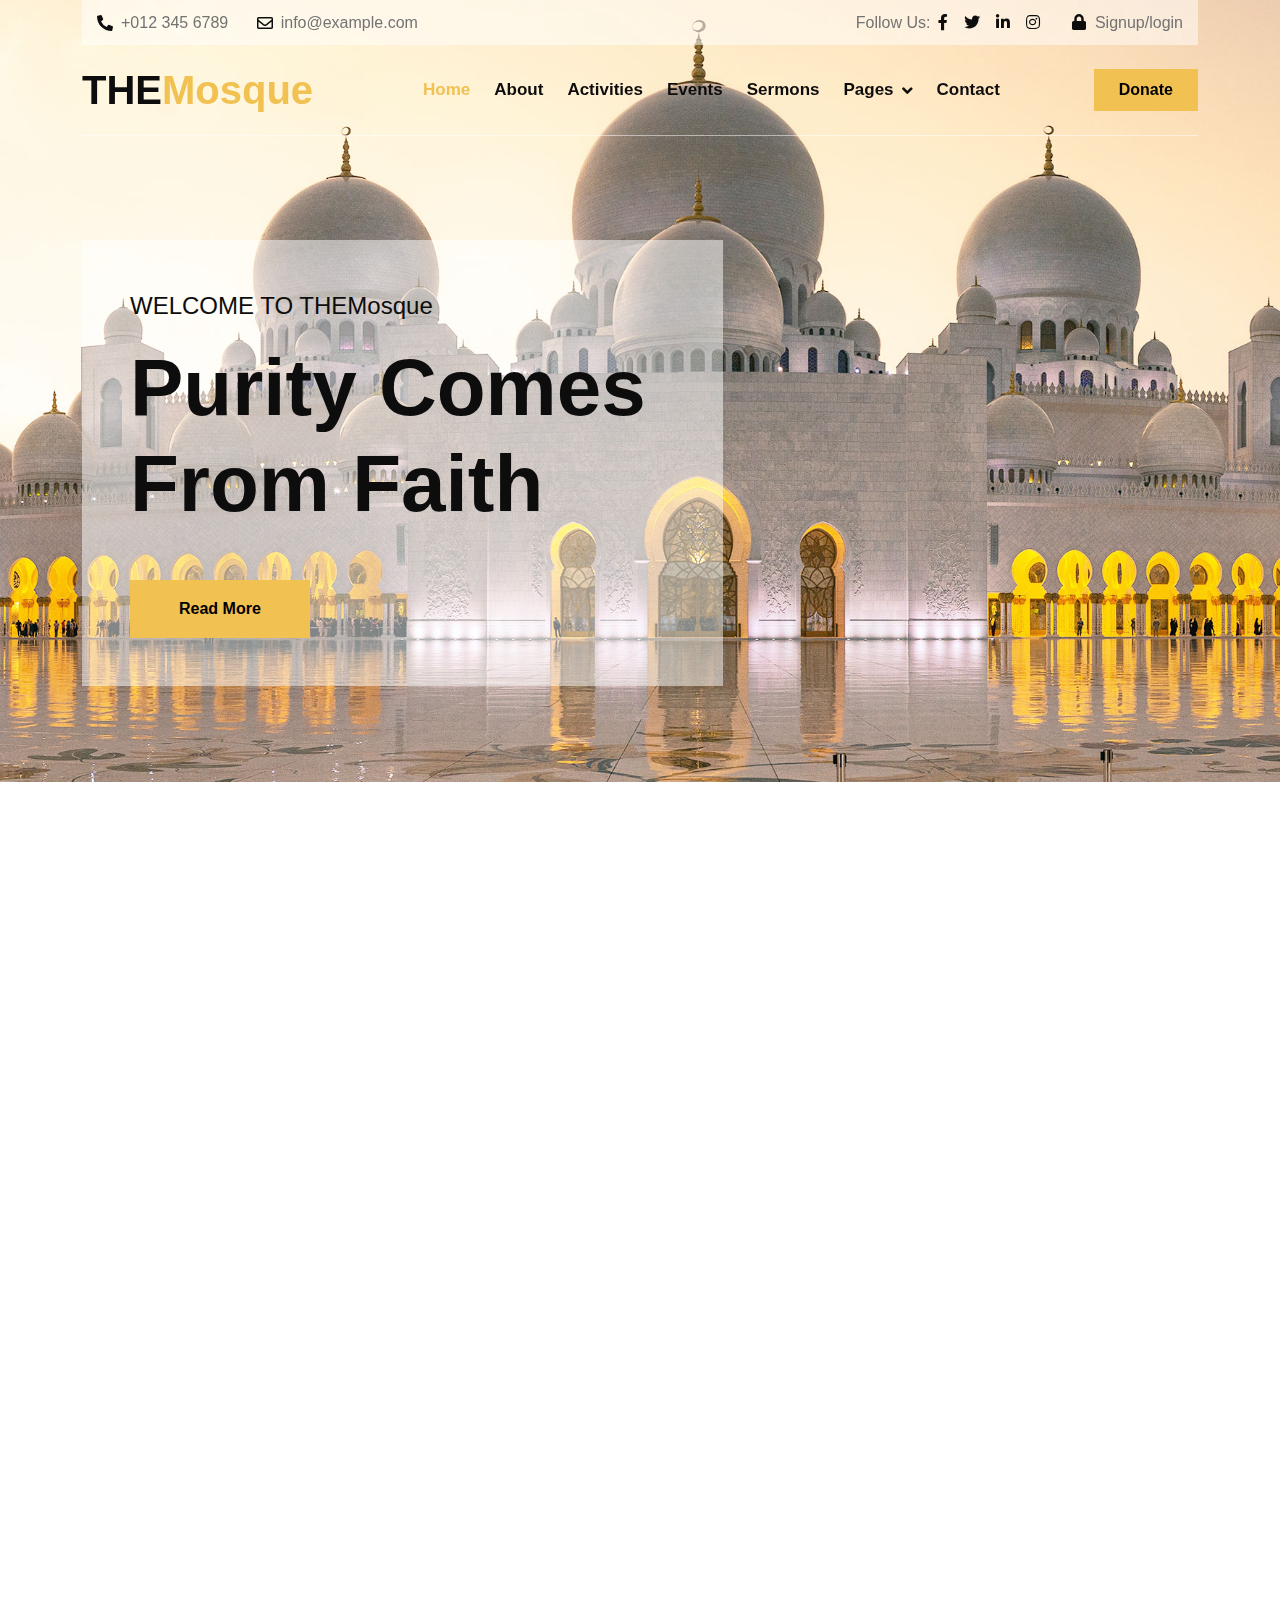
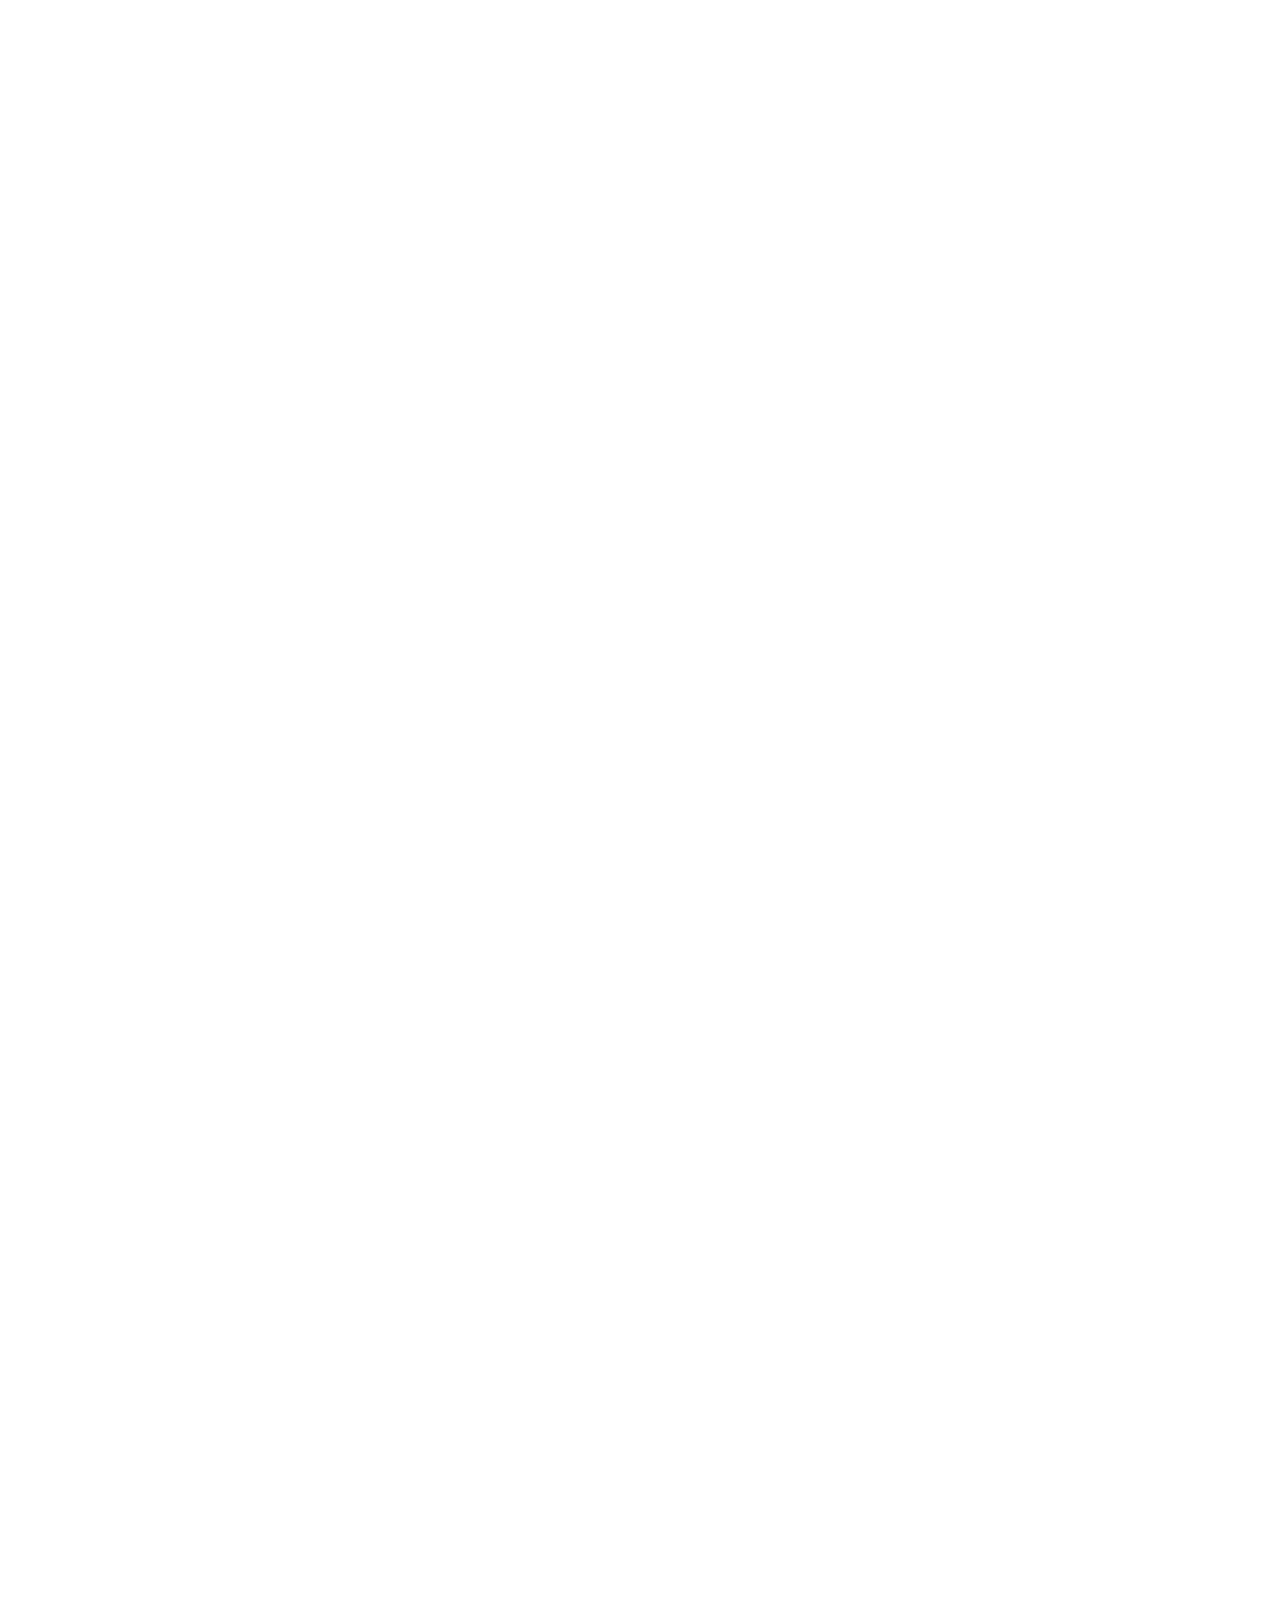
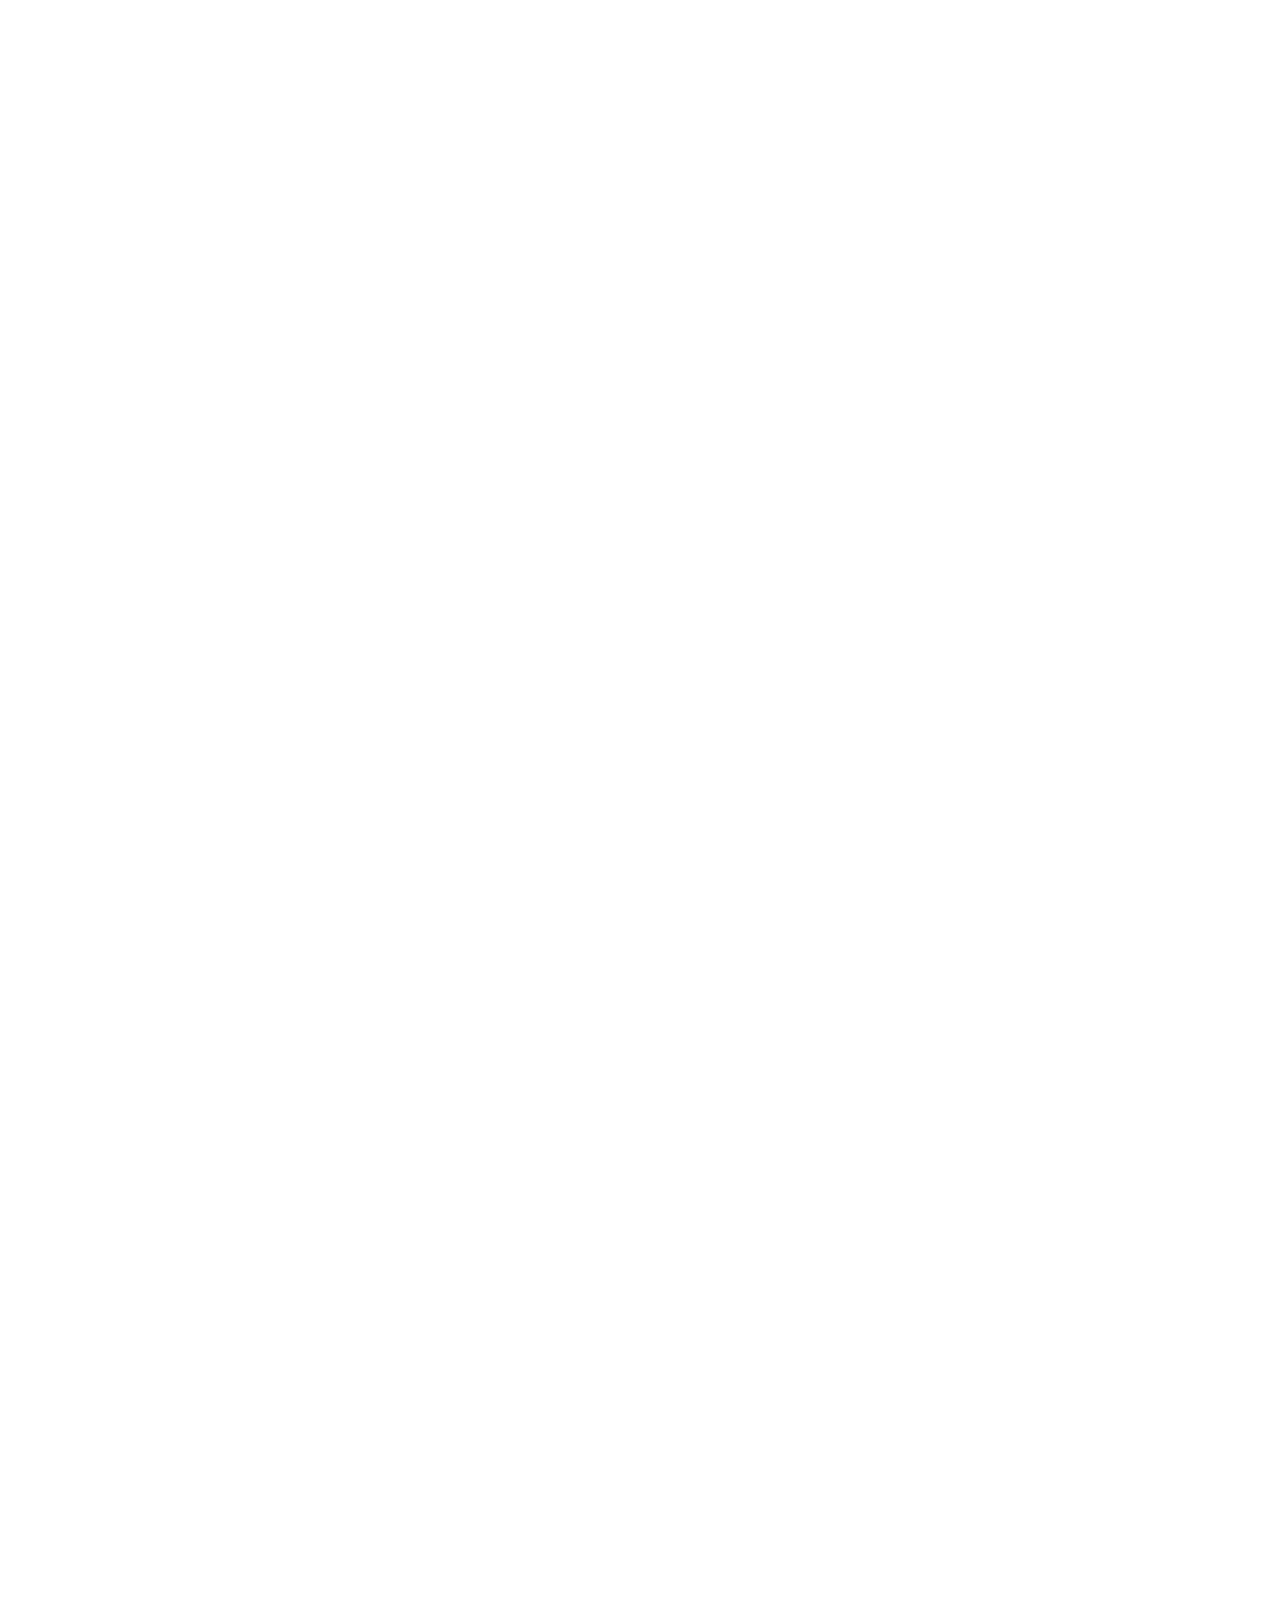
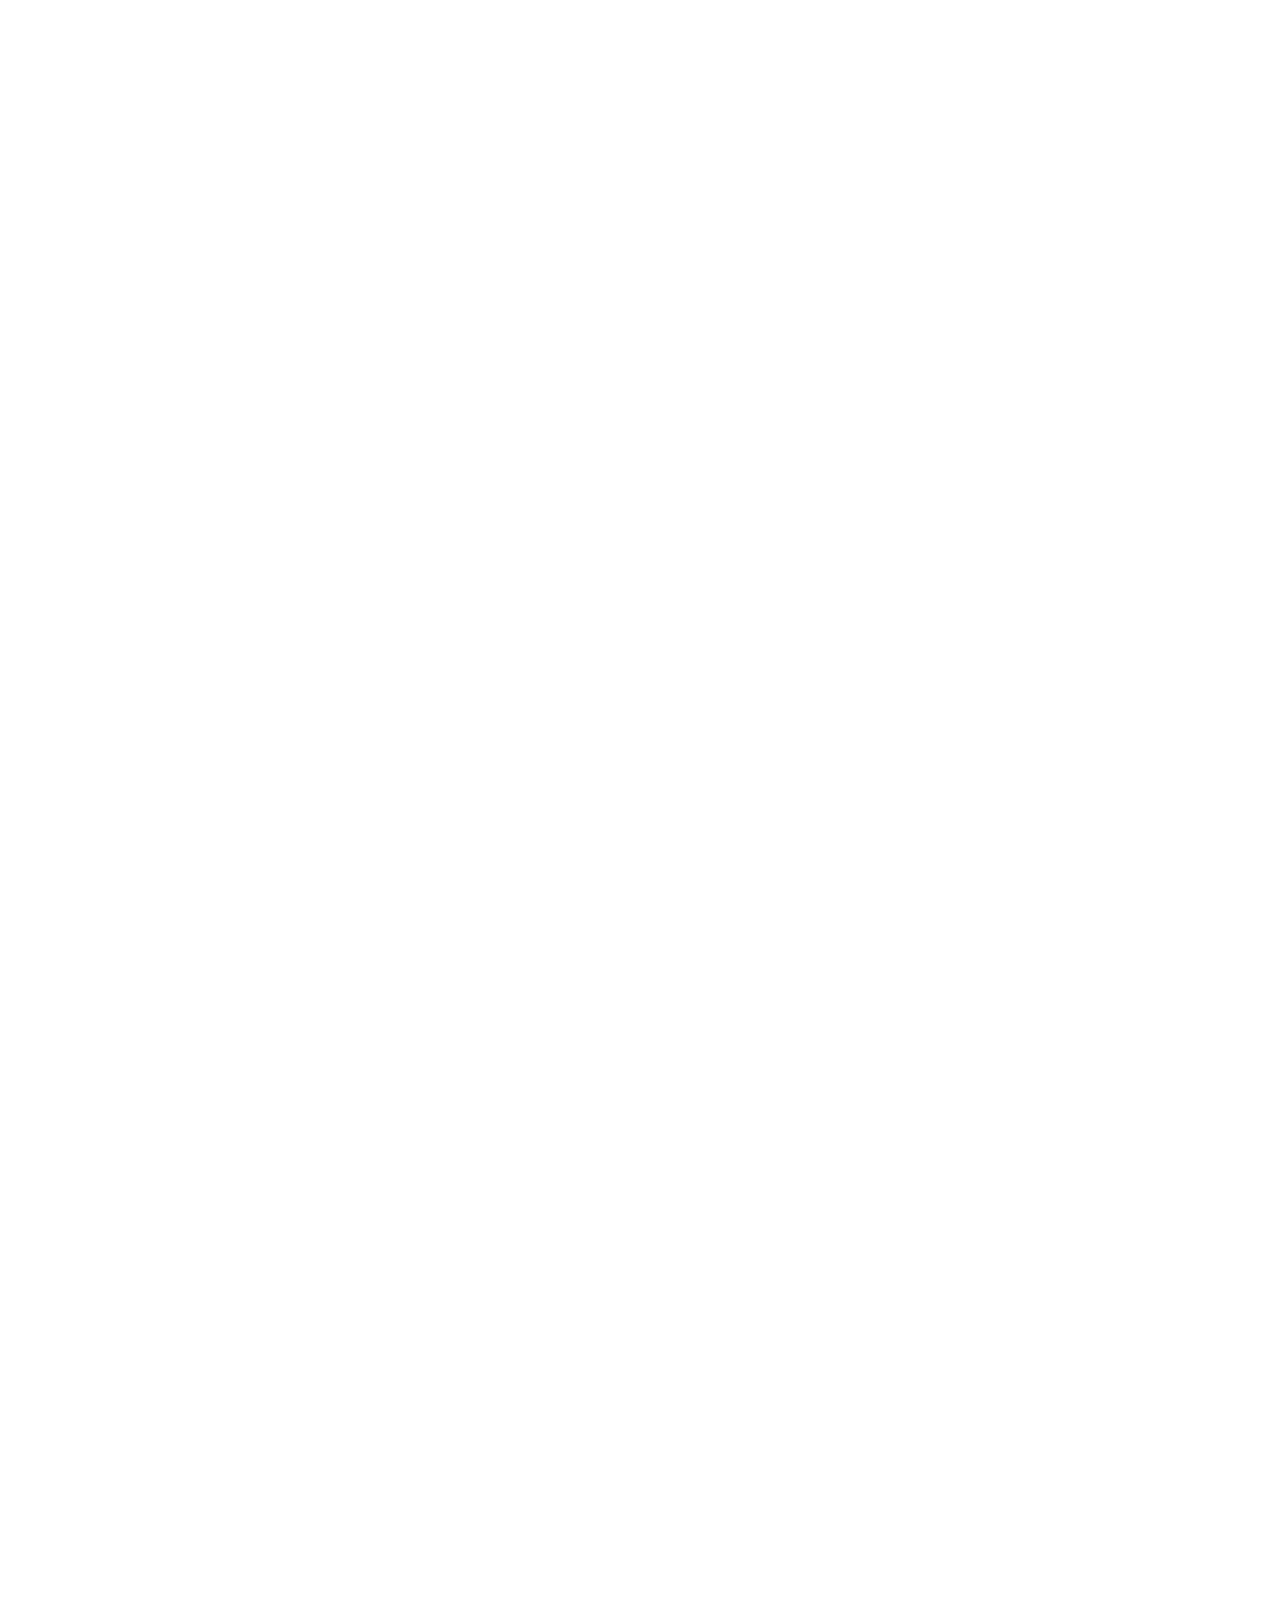
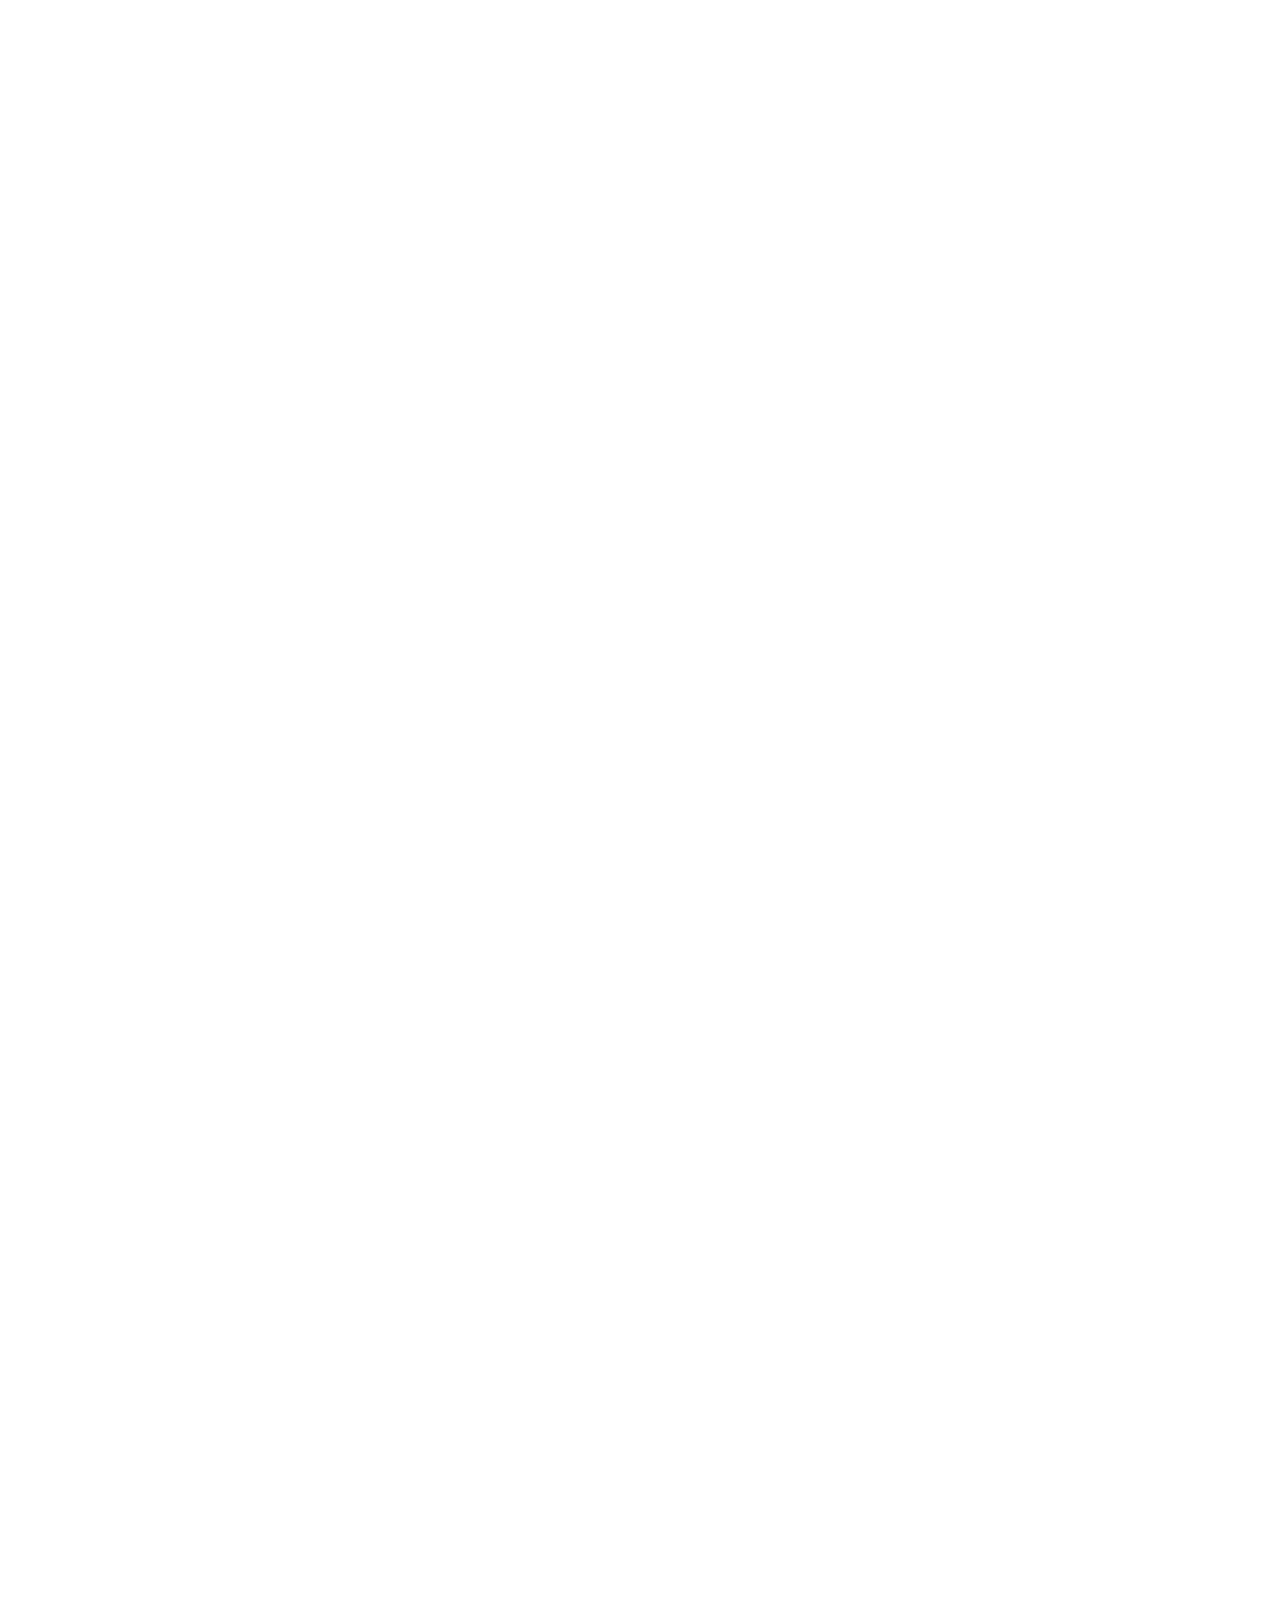
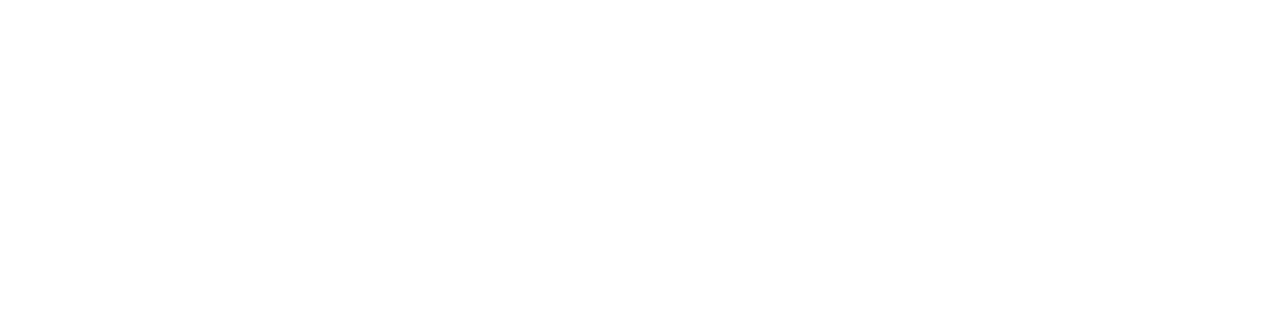
<file: index.html>
<!DOCTYPE html>
<html lang="en">

    <head>
        <meta charset="utf-8">
        <title>THEMosque - Mosque Website Template</title>
        <meta content="width=device-width, initial-scale=1.0" name="viewport">
        <meta content="" name="keywords">
        <meta content="" name="description">

        <!-- Google Web Fonts -->
        <link rel="preconnect" href="https://fonts.googleapis.com">
        <link rel="preconnect" href="https://fonts.gstatic.com" crossorigin>
        <link href="https://fonts.googleapis.com/css2?family=Open+Sans:wght@300;400;500;600;700&family=Pacifico&display=swap" rel="stylesheet">

        <!-- Icon Font Stylesheet -->
        <link rel="stylesheet" href="https://use.fontawesome.com/releases/v5.15.4/css/all.css"/>
        <link href="https://cdn.jsdelivr.net/npm/bootstrap-icons@1.4.1/font/bootstrap-icons.css" rel="stylesheet">

        <!-- Libraries Stylesheet -->
        <link href="lib/animate/animate.min.css" rel="stylesheet">
        <link href="lib/owlcarousel/assets/owl.carousel.min.css" rel="stylesheet">

        <!-- Customized Bootstrap Stylesheet -->
        <link href="css/bootstrap.min.css" rel="stylesheet">

        <!-- Template Stylesheet -->
        <link href="css/style.css" rel="stylesheet">

        

    </head>

    <body>

        <!-- Spinner Start -->
        <div id="spinner" class="show w-100 vh-100 bg-white position-fixed translate-middle top-50 start-50  d-flex align-items-center justify-content-center">
            <div class="spinner-grow text-primary" role="status"></div>
        </div>
        <!-- Spinner End -->


        <!-- Topbar start -->
        <div class="container-fluid fixed-top">
            <div class="container topbar d-none d-lg-block">
                <div class="topbar-inner">
                    <div class="row gx-0">
                        <div class="col-lg-7 text-start">
                            <div class="h-100 d-inline-flex align-items-center me-4">
                                <span class="fa fa-phone-alt me-2 text-dark"></span>
                                <a href="#" class="text-secondary"><span>+012 345 6789</span></a>
                            </div>
                            <div class="h-100 d-inline-flex align-items-center">
                                <span class="far fa-envelope me-2 text-dark"></span>
                                <a href="#" class="text-secondary"><span>info@example.com</span></a>
                            </div>
                        </div>
                        <div class="col-lg-5 text-end">
                            <div class="h-100 d-inline-flex align-items-center">
                                <span class="text-body">Follow Us:</span>
                                <a class="text-dark px-2" href=""><i class="fab fa-facebook-f"></i></a>
                                <a class="text-dark px-2" href=""><i class="fab fa-twitter"></i></a>
                                <a class="text-dark px-2" href=""><i class="fab fa-linkedin-in"></i></a>
                                <a class="text-dark px-2" href=""><i class="fab fa-instagram"></i></a>
                                <a class="text-body ps-4" href=""><i class="fa fa-lock text-dark me-1"></i> Signup/login</a>
                            </div>
                        </div>
                    </div>
                </div>
            </div>
            <div class="container">
                <nav class="navbar navbar-light navbar-expand-lg py-3">
                    <a href="index.html" class="navbar-brand">
                        <h1 class="mb-0">THE<span class="text-primary">Mosque</span> </h1>
                    </a>
                    <button class="navbar-toggler" type="button" data-bs-toggle="collapse" data-bs-target="#navbarCollapse">
                        <span class="fa fa-bars text-primary"></span>
                    </button>
                    <div class="collapse navbar-collapse bg-white" id="navbarCollapse">
                        <div class="navbar-nav ms-lg-auto mx-xl-auto">
                            <a href="index.html" class="nav-item nav-link active">Home</a>
                            <a href="about.html" class="nav-item nav-link">About</a>
                            <a href="activity.html" class="nav-item nav-link">Activities</a>
                            <a href="event.html" class="nav-item nav-link">Events</a>
                            <a href="sermon.html" class="nav-item nav-link">Sermons</a>
                            <div class="nav-item dropdown">
                                <a href="#" class="nav-link dropdown-toggle" data-bs-toggle="dropdown">Pages</a>
                                <div class="dropdown-menu m-0 rounded-0">
                                    <a href="blog.html" class="dropdown-item">Latest Blog</a>
                                    <a href="team.html" class="dropdown-item">Our Team</a>
                                    <a href="testimonial.html" class="dropdown-item">Testimonial</a>
                                    <a href="404.html" class="dropdown-item">404 Page</a>
                                </div>
                            </div>
                            <a href="contact.html" class="nav-item nav-link">Contact</a>
                        </div>
                        <a href="" class="btn btn-primary py-2 px-4 d-none d-xl-inline-block">Donate</a>
                    </div>
                </nav>
            </div>
        </div>
        <!-- Topbar End -->


        <!-- Hero Start -->
        <div class="container-fluid hero-header">
            <div class="container">
                <div class="row">
                    <div class="col-lg-7">
                        <div class="hero-header-inner animated zoomIn">
                            <p class="fs-4 text-dark">WELCOME TO THEMosque</p>
                            <h1 class="display-1 mb-5 text-dark">Purity Comes From Faith</h1>
                            <a href="" class="btn btn-primary py-3 px-5">Read More</a>
                        </div>
                    </div>
                </div>
            </div>
        </div>
        <!-- Hero End -->


        <!-- About Satrt -->
        <div class="container-fluid about py-5">
            <div class="container py-5">
                <div class="row g-5 mb-5">
                    <div class="col-xl-6">
                        <div class="row g-4">
                            <div class="col-6">
                                <img src="img/about-1.jpg" class="img-fluid h-100 wow zoomIn" data-wow-delay="0.1s" alt="">
                            </div>
                            <div class="col-6">
                                <img src="img/about-2.jpg" class="img-fluid pb-3 wow zoomIn" data-wow-delay="0.1s" alt="">
                                <img src="img/about-3.jpg" class="img-fluid pt-3 wow zoomIn" data-wow-delay="0.1s" alt="">
                            </div>
                        </div>
                    </div>
                    <div class="col-xl-6 wow fadeIn" data-wow-delay="0.5s">
                        <p class="fs-5 text-uppercase text-primary">About THEMosque</p>
                        <h1 class="display-5 pb-4 m-0">Allah Help Those Who Help Themselves</h1>
                        <p class="pb-4">Lorem ipsum dolor sit amet elit. Donec tempus eros vel dolor mattis aliquam. Etiam quis mauris justo. Vivamus purus nulla, rutrum ac risus in.</p>
                        <div class="row g-4 mb-4">
                            <div class="col-md-6">
                                <div class="ps-3 d-flex align-items-center justify-content-start">
                                    <span class="bg-primary btn-md-square rounded-circle mt-4 me-2"><i class="fa fa-eye text-dark fa-4x mb-5 pb-2"></i></span>
                                    <div class="ms-4">
                                        <h5>Our Vision</h5>
                                        <p>Lorem ipsum dolor sit amet tetur nod elit sed</p>
                                    </div>
                                </div>
                            </div>
                            <div class="col-md-6">
                                <div class="ps-3 d-flex align-items-center justify-content-start">
                                    <span class="bg-primary btn-md-square rounded-circle mt-4 me-2"><i class="fa fa-flag text-dark fa-4x mb-5 pb-2"></i></span>
                                    <div class="ms-4">
                                        <h5>Our Mission</h5>
                                        <p>Lorem ipsum dolor sit amet tetur nod elit sed</p>
                                    </div>
                                </div>
                            </div>
                        </div>
                        <div class="bg-light p-3 mb-4">
                            <div class="row align-items-center justify-content-center">
                                <div class="col-3">
                                    <img src="img/about-child.jpg" class="img-fluid rounded-circle" alt="">
                                </div>
                                <div class="col-6">
                                    <p class="mb-0">Lorem ipsum dolor sit amet elit. Donec tempus eros vel dolor mattis aliquam. Etiam quis mauris justo.</p>
                                </div>
                                <div class="col-3">
                                        <h2 class="mb-0 text-primary text-center">$20,46</h2>
                                        <h5 class="mb-0 text-center">Raised</h5>
                                </div>
                            </div>
                        </div>
                        <div class="row g-2">
                            <div class="col-md-6">
                                <p class="mb-2"><i class="fa fa-check text-primary me-3"></i>Charity & Donation</p>
                                <p class="mb-0"><i class="fa fa-check text-primary me-3"></i>Parent Education</p>
                            </div>
                            <div class="col-md-6">
                                <p class="mb-2"><i class="fa fa-check text-primary me-3"></i>Hadith & Sunnah</p>
                                <p class="mb-0"><i class="fa fa-check text-primary me-3"></i>Mosque Development</p>
                            </div>
                        </div>
                    </div>
                </div>
                <div class="container text-center bg-primary py-5 wow fadeIn" data-wow-delay="0.1s">
                    <div class="row g-4 align-items-center">
                        <div class="col-lg-2">
                            <i class="fa fa-mosque fa-5x text-white"></i>
                        </div>
                        <div class="col-lg-7 text-center text-lg-start">
                            <h1 class="mb-0">Every Muslim Needs To Realise The Importance Of The "Pillar" Of Islam</h1>
                        </div>
                        <div class="col-lg-3">
                            <a href="" class="btn btn-light py-2 px-4">Learn More</a>
                        </div>
                    </div>
                </div>
            </div>
        </div>
        <!-- About End -->


        <!-- Activities Start -->
        <div class="container-fluid activities py-5">
            <div class="container py-5">
                <div class="mx-auto text-center mb-5 wow fadeIn" data-wow-delay="0.1s" style="max-width: 700px;">
                    <p class="fs-5 text-uppercase text-primary">Activities</p>
                    <h1 class="display-3">Here Are Our Activities</h1>
                </div>
                <div class="row g-4">
                    <div class="col-lg-6 col-xl-4">
                        <div class="activities-item p-4 wow fadeIn" data-wow-delay="0.1s">
                            <i class="fa fa-mosque fa-4x text-dark"></i>
                            <div class="ms-4">
                                <h4>Mosque Development</h4>
                                <p class="mb-4">Lorem ipsum dolor sit amet elit. Donec tempus eros vel dolor mattis aliquam.</p>
                                <a href="" class="btn btn-primary px-3">Read More</a>
                            </div>
                        </div>
                    </div>
                    <div class="col-lg-6 col-xl-4">
                        <div class="activities-item p-4 wow fadeIn" data-wow-delay="0.3s">
                            <i class="fa fa-donate fa-4x text-dark"></i>
                            <div class="ms-4">
                                <h4>Charity & Donation</h4>
                                <p class="mb-4">Lorem ipsum dolor sit amet elit. Donec tempus eros vel dolor mattis aliquam.</p>
                                <a href="" class="btn btn-primary px-3">Read More</a>
                            </div>
                        </div>
                    </div>
                    <div class="col-lg-6 col-xl-4">
                        <div class="activities-item p-4 wow fadeIn" data-wow-delay="0.5s">
                            <i class="fa fa-quran fa-4x text-dark"></i>
                            <div class="ms-4">
                                <h4>Quran Learning</h4>
                                <p class="mb-4">Lorem ipsum dolor sit amet elit. Donec tempus eros vel dolor mattis aliquam.</p>
                                <a href="" class="btn btn-primary px-3">Read More</a>
                            </div>
                        </div>
                    </div>
                    <div class="col-lg-6 col-xl-4">
                        <div class="activities-item p-4 wow fadeIn" data-wow-delay="0.1s">
                            <i class="fa fa-book fa-4x text-dark"></i>
                            <div class="ms-4">
                                <h4>Hadith & Sunnah</h4>
                                <p class="mb-4">Lorem ipsum dolor sit amet elit. Donec tempus eros vel dolor mattis aliquam.</p>
                                <a href="" class="btn btn-primary px-3">Read More</a>
                            </div>
                        </div>
                    </div>
                    <div class="col-lg-6 col-xl-4">
                        <div class="activities-item p-4 wow fadeIn" data-wow-delay="0.3s">
                            <i class="fa fa-book-open fa-4x text-dark"></i>
                            <div class="ms-4">
                                <h4>Parent Education</h4>
                                <p class="mb-4">Lorem ipsum dolor sit amet elit. Donec tempus eros vel dolor mattis aliquam.</p>
                                <a href="" class="btn btn-primary px-3">Read More</a>
                            </div>
                        </div>
                    </div>
                    <div class="col-lg-6 col-xl-4">
                        <div class="activities-item p-4 wow fadeIn" data-wow-delay="0.5s">
                            <i class="fa fa-hands fa-4x text-dark"></i>
                            <div class="ms-4">
                                <h4>Help Orphans</h4>
                                <p class="mb-4">Lorem ipsum dolor sit amet elit. Donec tempus eros vel dolor mattis aliquam.</p>
                                <a href="" class="btn btn-primary px-3">Read More</a>
                            </div>
                        </div>
                    </div>
                </div>
            </div>
        </div>
        <!-- Activities Start -->


        <!-- Events Start -->
        <div class="container-fluid event py-5">
            <div class="container py-5">
                <h1 class="display-3 mb-5 wow fadeIn" data-wow-delay="0.1s">Upcoming <span class="text-primary">Events</span></h1>
                <div class="row g-4 event-item wow fadeIn" data-wow-delay="0.1s">
                    <div class="col-3 col-lg-2 pe-0">
                        <div class="text-center border-bottom border-dark py-3 px-2">
                            <h6>01 Jan 2045</h6>
                            <p class="mb-0">Fri 06:55</p>
                        </div>
                    </div>
                    <div class="col-9 col-lg-6 border-start border-dark pb-5">
                        <div class="ms-3">
                            <h4 class="mb-3">Milad Un Nabi</h4>
                            <p class="mb-4">Lorem ipsum dolor sit amet, consectetur adipiscing elit, sed do eiusmod tempor incididunt ut labore et dolore magna aliqua. Ut enim ad minim veniam, quis nostrud exercitation ullamco laboris nisi ut 
                                aliquip ex ea commodo consequat. Duis aute irure dolor in </p>
                            <a href="#" class="btn btn-primary px-3">Join Now</a>
                        </div>
                    </div>
                    <div class="col-12 col-lg-4">
                        <div class="overflow-hidden mb-5">
                            <img src="img/events-1.jpg" class="img-fluid w-100" alt="">
                        </div>
                    </div>
                </div>
                <div class="row g-4 event-item wow fadeIn" data-wow-delay="0.3s">
                    <div class="col-3 col-lg-2 pe-0">
                        <div class="text-center border-bottom border-dark py-3 px-2">
                            <h6>01 Jan 2045</h6>
                            <p class="mb-0">Wed 11:30</p>
                        </div>
                    </div>
                    <div class="col-9 col-lg-6 border-start border-dark pb-5">
                        <div class="ms-3">
                            <h4 class="mb-3">Eid Ul Fitr</h4>
                            <p class="mb-4">Lorem ipsum dolor sit amet, consectetur adipiscing elit, sed do eiusmod tempor incididunt ut labore et dolore magna aliqua. Ut enim ad minim veniam, quis nostrud exercitation ullamco laboris nisi ut 
                                aliquip ex ea commodo consequat. Duis aute irure dolor in </p>
                            <a href="#" class="btn btn-primary px-3">Join Now</a>
                        </div>
                    </div>
                    <div class="col-12 col-lg-4">
                        <div class="overflow-hidden mb-5">
                            <img src="img/events-2.jpg" class="img-fluid w-100" alt="">
                        </div>
                    </div>
                </div>
                <div class="row g-4 event-item wow fadeIn" data-wow-delay="0.5s">
                    <div class="col-3 col-lg-2 pe-0">
                        <div class="text-center border-bottom border-dark py-3 px-2">
                            <h6>01 Jan 2045</h6>
                            <p class="mb-0">Thu 11:30</p>
                        </div>
                    </div>
                    <div class="col-9 col-lg-6 border-start border-dark pb-5">
                        <div class="ms-3">
                            <h4 class="mb-3">Eud Ul Azha</h4>
                            <p class="mb-4">Lorem ipsum dolor sit amet, consectetur adipiscing elit, sed do eiusmod tempor incididunt ut labore et dolore magna aliqua. Ut enim ad minim veniam, quis nostrud exercitation ullamco laboris nisi ut 
                                aliquip ex ea commodo consequat. Duis aute irure dolor in </p>
                            <a href="#" class="btn btn-primary px-3">Join Now</a>
                        </div>
                    </div>
                    <div class="col-12 col-lg-4">
                        <div class="overflow-hidden mb-5">
                            <img src="img/events-3.jpg" class="img-fluid w-100" alt="">
                        </div>
                    </div>
                </div>
            </div>
        </div>
        <!-- Events End -->


        <!-- Sermon Start -->
        <div class="container-fluid sermon py-5">
            <div class="container py-5">
                <div class="text-center mx-auto mb-5 wow fadeIn" data-wow-delay="0.1s" style="max-width: 700px;">
                    <p class="fs-5 text-uppercase text-primary">Sermons</p>
                    <h1 class="display-3">Join The Islamic Community</h1>
                </div>
                <div class="row g-4 justify-content-center">
                    <div class="col-lg-6 col-xl-4">
                        <div class="sermon-item wow fadeIn" data-wow-delay="0.1s">
                            <div class="overflow-hidden p-4 pb-0">
                                <img src="img/sermon-1.jpg" class="img-fluid w-100" alt="">
                            </div>
                            <div class="p-4">
                                <div class="sermon-meta d-flex justify-content-between pb-2">
                                    <div class="">
                                        <small><i class="fa fa-calendar me-2 text-muted"></i><a href="" class="text-muted me-2">13 Nov 2023</small></a>
                                        <small><i class="fas fa-user me-2 text-muted"></i><a href="" class="text-muted">Admin</small></a>
                                    </div>
                                    <div class="">
                                        <a href="" class="me-1"><i class="fas fa-video text-muted"></i></a>
                                        <a href="" class="me-1"><i class="fas fa-headphones text-muted"></i></a>
                                        <a href="" class="me-1"><i class="fas fa-file-alt text-muted"></i></a>
                                        <a href="" class=""><i class="fas fa-image text-muted"></i></a>
                                    </div>
                                </div>
                                <a href="" class="d-inline-block h4 lh-sm mb-3">How to get closer to Allah</a>
                                <p class="mb-0">Lorem ipsum dolor sit amet, consectetur adipiscing elit, sed do eiusmod tempor incididunt ut labore et dolore magna aliqua. Ut enim ad minim veniam, 
                                aliquip ex ea commodo consequat.</p>
                            </div>
                        </div>
                    </div>
                   <div class="col-lg-6 col-xl-4">
                        <div class="sermon-item wow fadeIn" data-wow-delay="0.3s">
                            <div class="overflow-hidden p-4 pb-0">
                                <img src="img/sermon-2.jpg" class="img-fluid w-100" alt="">
                            </div>
                            <div class="p-4">
                                <div class="sermon-meta d-flex justify-content-between pb-2">
                                    <div class="">
                                        <small><i class="fa fa-calendar me-2 text-muted"></i><a href="" class="text-muted me-2">13 Nov 2023</small></a>
                                        <small><i class="fas fa-user me-2 text-muted"></i><a href="" class="text-muted">Admin</small></a>
                                    </div>
                                    <div class="">
                                        <a href="" class="me-1"><i class="fas fa-video text-muted"></i></a>
                                        <a href="" class="me-1"><i class="fas fa-headphones text-muted"></i></a>
                                        <a href="" class="me-1"><i class="fas fa-file-alt text-muted"></i></a>
                                        <a href="" class=""><i class="fas fa-image text-muted"></i></a>
                                    </div>
                                </div>
                                <a href="" class="d-inline-block h4 lh-sm mb-3">Importance of Hajj in Islam</a>
                                <p class="mb-0">Lorem ipsum dolor sit amet, consectetur adipiscing elit, sed do eiusmod tempor incididunt ut labore et dolore magna aliqua. Ut enim ad minim veniam, 
                                aliquip ex ea commodo consequat.</p>
                            </div>
                        </div>
                    </div>
                   <div class="col-lg-6 col-xl-4">
                        <div class="sermon-item wow fadeIn" data-wow-delay="0.5s">
                            <div class="overflow-hidden p-4 pb-0">
                                <img src="img/sermon-3.jpg" class="img-fluid w-100" alt="">
                            </div>
                            <div class="p-4">
                                <div class="sermon-meta d-flex justify-content-between pb-2">
                                    <div class="">
                                        <small><i class="fa fa-calendar me-2 text-muted"></i><a href="" class="text-muted me-2">13 Nov 2023</small></a>
                                        <small><i class="fas fa-user me-2 text-muted"></i><a href="" class="text-muted">Admin</small></a>
                                    </div>
                                    <div class="">
                                        <a href="" class="me-1"><i class="fas fa-video text-muted"></i></a>
                                        <a href="" class="me-1"><i class="fas fa-headphones text-muted"></i></a>
                                        <a href="" class="me-1"><i class="fas fa-file-alt text-muted"></i></a>
                                        <a href="" class=""><i class="fas fa-image text-muted"></i></a>
                                    </div>
                                </div>
                                <a href="" class="d-inline-block h4 lh-sm mb-3">Importance of “Piller” of Islam</a>
                                <p class="mb-0">Lorem ipsum dolor sit amet, consectetur adipiscing elit, sed do eiusmod tempor incididunt ut labore et dolore magna aliqua. Ut enim ad minim veniam, 
                                aliquip ex ea commodo consequat.</p>
                            </div>
                        </div>
                    </div>
                </div>
            </div>
        </div>
        <!-- Sermon End -->


        <!-- Blog Start -->
        <div class="container-fluid py-5">
            <div class="container py-5">
                <h1 class="display-3 mb-5 wow fadeIn" data-wow-delay="0.1s">Latest From <span class="text-primary">Our Blog</span></h1>
                <div class="row g-4 justify-content-center">
                    <div class="col-lg-6 col-xl-4">
                        <div class="blog-item wow fadeIn" data-wow-delay="0.1s">
                            <div class="blog-img position-relative overflow-hidden">
                                <img src="img/blog-1.jpg" class="img-fluid w-100" alt="">
                                <div class="bg-primary d-inline px-3 py-2 text-center text-white position-absolute top-0 end-0">01 Jan 2045</div>
                            </div>
                            <div class="p-4">
                                <div class="blog-meta d-flex justify-content-between pb-2">
                                    <div class="">
                                        <small><i class="fas fa-user me-2 text-muted"></i><a href="" class="text-muted me-2">By Admin</small></a>
                                        <small><i class="fa fa-comment-alt me-2 text-muted"></i><a href="" class="text-muted me-2">12 Comments</small></a>
                                    </div>
                                    <div class="">
                                        <a href=""><i class="fas fa-bookmark text-muted"></i></a>
                                    </div>
                                </div>
                                <a href="" class="d-inline-block h4 lh-sm mb-3">Importance of “Piller” of Islam</a>
                                <p class="mb-4">Lorem ipsum dolor sit amet, consectetur adipiscing elit, sed do eiusmod tempor incididunt ut labore et dolore magna aliqua. Ut enim ad minim veniam, 
                                aliquip ex ea commodo consequat.</p>
                                <a href="#" class="btn btn-primary px-3">More Details</a>
                            </div>
                        </div>
                    </div>
                    <div class="col-lg-6 col-xl-4">
                        <div class="blog-item wow fadeIn" data-wow-delay="0.3s">
                            <div class="blog-img position-relative overflow-hidden">
                                <img src="img/blog-2.jpg" class="img-fluid w-100" alt="">
                                <div class="bg-primary d-inline px-3 py-2 text-center text-white position-absolute top-0 end-0">01 Jan 2045</div>
                            </div>
                            <div class="p-4">
                                <div class="blog-meta d-flex justify-content-between pb-2">
                                    <div class="">
                                        <small><i class="fas fa-user me-2 text-muted"></i><a href="" class="text-muted me-2">By Admin</small></a>
                                        <small><i class="fa fa-comment-alt me-2 text-muted"></i><a href="" class="text-muted me-2">12 Comments</small></a>
                                    </div>
                                    <div class="">
                                        <a href=""><i class="fas fa-bookmark text-muted"></i></a>
                                    </div>
                                </div>
                                <a href="" class="d-inline-block h4 lh-sm mb-3">How to get closer to Allah</a>
                                <p class="mb-4">Lorem ipsum dolor sit amet, consectetur adipiscing elit, sed do eiusmod tempor incididunt ut labore et dolore magna aliqua. Ut enim ad minim veniam, 
                                aliquip ex ea commodo consequat.</p>
                                <a href="#" class="btn btn-primary px-3">More Details</a>
                            </div>
                        </div>
                    </div>
                   <div class="col-lg-6 col-xl-4">
                        <div class="blog-item wow fadeIn" data-wow-delay="0.5s">
                            <div class="blog-img position-relative overflow-hidden">
                                <img src="img/blog-3.jpg" class="img-fluid w-100" alt="">
                                <div class="bg-primary d-inline px-3 py-2 text-center text-white position-absolute top-0 end-0">01 Jan 2045</div>
                            </div>
                            <div class="p-4">
                                <div class="blog-meta d-flex justify-content-between pb-2">
                                    <div class="">
                                        <small><i class="fas fa-user me-2 text-muted"></i><a href="" class="text-muted me-2">By Admin</small></a>
                                        <small><i class="fa fa-comment-alt me-2 text-muted"></i><a href="" class="text-muted me-2">12 Comments</small></a>
                                    </div>
                                    <div class="">
                                        <a href=""><i class="fas fa-bookmark text-muted"></i></a>
                                    </div>
                                </div>
                                <a href="" class="d-inline-block h4 lh-sm mb-3">Importance of Hajj in Islam</a>
                                <p class="mb-4">Lorem ipsum dolor sit amet, consectetur adipiscing elit, sed do eiusmod tempor incididunt ut labore et dolore magna aliqua. Ut enim ad minim veniam, 
                                aliquip ex ea commodo consequat.</p>
                                <a href="#" class="btn btn-primary px-3">More Details</a>
                            </div>
                        </div>
                    </div>
                </div>
            </div>
        </div>
        <!-- Blog End -->


        <!-- Team Start -->
        <div class="container-fluid team py-5">
            <div class="container py-5">
                <div class="text-center mx-auto mb-5 wow fadeIn" data-wow-delay="0.1s" style="max-width: 700px;">
                    <p class="fs-5 text-uppercase text-primary">Our Team</p>
                    <h1 class="display-3">Meet Our Organizer</h1>
                </div>
                <div class="row g-5">
                    <div class="col-lg-4 col-xl-5">
                        <div class="team-img wow zoomIn" data-wow-delay="0.1s">
                            <img src="img/team-1.jpg" class="img-fluid" alt="">
                        </div>
                    </div>
                    <div class="col-lg-8 col-xl-7">
                        <div class="team-item wow fadeIn" data-wow-delay="0.1s">
                            <h1>Anamul Hasan</h1>
                            <h5 class="fw-normal fst-italic text-primary mb-4">President</h5>
                            <p class="mb-4">Lorem ipsum dolor sit amet, consectetur adipiscing elit, sed do eiusmod tempor incididunt ut labore et dolore magna aliqua. Ut enim ad minim veniam, 
                            sed do eiusmod tempor incididunt ut labore et dolore magna aliqua. aliquip ex ea commodo consequat.</p>
                            <div class="team-icon d-flex pb-4 mb-4 border-bottom border-primary">
                                <a class="btn btn-primary btn-lg-square me-2" href=""><i class="fab fa-facebook-f"></i></a>
                                <a class="btn btn-primary btn-lg-square me-2" href=""><i class="fab fa-twitter"></i></a>
                                <a href="#" class="btn btn-primary btn-lg-square me-2"><i class="fab fa-instagram"></i></a>
                                <a href="#" class="btn btn-primary btn-lg-square"><i class="fab fa-linkedin-in"></i></a>
                            </div>
                        </div>
                        <div class="row g-4">
                            <div class="col-md-4">
                                <div class="team-item wow zoomIn" data-wow-delay="0.2s">
                                    <img src="img/team-2.jpg" class="img-fluid w-100" alt="">
                                    <div class="team-content text-dark text-center py-3">
                                        <div class="team-content-inner">
                                            <h5 class="mb-0">Mustafa Kamal</h5>
                                            <p class="text-dark">Imam</p>
                                            <div class="team-icon d-flex align-items-center justify-content-center">
                                                <a class="btn btn-primary btn-sm-square me-2" href=""><i class="fab fa-facebook-f"></i></a>
                                                <a class="btn btn-primary btn-sm-square me-2" href=""><i class="fab fa-twitter"></i></a>
                                                <a href="#" class="btn btn-primary btn-sm-square me-2"><i class="fab fa-instagram"></i></a>
                                                <a href="#" class="btn btn-primary btn-sm-square"><i class="fab fa-linkedin-in"></i></a>
                                            </div>
                                        </div>
                                    </div>
                                </div>
                            </div>
                            <div class="col-md-4">
                                <div class="team-item wow zoomIn" data-wow-delay="0.4s">
                                    <img src="img/team-3.jpg" class="img-fluid w-100" alt="">
                                    <div class="team-content text-dark text-center py-3">
                                        <div class="team-content-inner">
                                            <h5 class="mb-0">Nahiyan Momen</h5>
                                            <p class="text-dark">Teacher</p>
                                            <div class="team-icon d-flex align-items-center justify-content-center">
                                                <a class="btn btn-primary btn-sm-square me-2" href=""><i class="fab fa-facebook-f"></i></a>
                                                <a class="btn btn-primary btn-sm-square me-2" href=""><i class="fab fa-twitter"></i></a>
                                                <a href="#" class="btn btn-primary btn-sm-square me-2"><i class="fab fa-instagram"></i></a>
                                                <a href="#" class="btn btn-primary btn-sm-square"><i class="fab fa-linkedin-in"></i></a>
                                            </div>
                                        </div>
                                    </div>
                                </div>
                            </div>
                            <div class="col-md-4">
                                <div class="team-item wow zoomIn" data-wow-delay="0.6s">
                                    <img src="img/team-4.jpg" class="img-fluid w-100" alt="">
                                    <div class="team-content text-dark text-center py-3">
                                        <div class="team-content-inner">
                                            <h5 class="mb-0">Asfaque Ali</h5>
                                            <p class="text-dark">Volunteer</p>
                                            <div class="team-icon d-flex align-items-center justify-content-center">
                                                <a class="btn btn-primary btn-sm-square me-2" href=""><i class="fab fa-facebook-f"></i></a>
                                                <a class="btn btn-primary btn-sm-square me-2" href=""><i class="fab fa-twitter"></i></a>
                                                <a href="#" class="btn btn-primary btn-sm-square me-2"><i class="fab fa-instagram"></i></a>
                                                <a href="#" class="btn btn-primary btn-sm-square"><i class="fab fa-linkedin-in"></i></a>
                                            </div>
                                        </div>
                                    </div>
                                </div>
                            </div>
                        </div>
                    </div>
                </div>
            </div>
        </div>
        <!-- Team End -->


        <!-- Testiminial Start -->
        <div class="container-fluid testimonial py-5">
            <div class="container py-5">
                <div class="text-center mx-auto mb-5 wow fadeIn" data-wow-delay="0.1s" style="max-width: 700px;">
                    <p class="fs-5 text-uppercase text-primary">Testimonial</p>
                    <h1 class="display-3">What People Say About Islam</h1>
                </div>
                <div class="owl-carousel testimonial-carousel wow fadeIn" data-wow-delay="0.1s">
                    <div class="testimonial-item">
                        <div class="d-flex mb-3">
                            <div class="position-relative">
                                <img src="img/testimonial-1.jpg" class="img-fluid" alt="">
                                <div class="btn-md-square bg-primary rounded-circle position-absolute" style="top: 25px; left: -25px;">
                                    <i class="fa fa-quote-left text-dark"></i>
                                </div>
                            </div>
                            <div class="ps-3 my-auto ">
                                <h5 class="mb-0">Full Name</h5>
                                <p class="m-0">Profession</p>
                            </div>
                        </div>
                        <div class="testimonial-content">
                            <div class="d-flex">
                                <i class="fas fa-star text-primary"></i>
                                <i class="fas fa-star text-primary"></i>
                                <i class="fas fa-star text-primary"></i>
                                <i class="fas fa-star text-primary"></i>
                                <i class="fas fa-star text-primary"></i>
                            </div>
                            <p class="fs-5 m-0 pt-3">Lorem ipsum dolor sit amet elit, sed do tempor ut labore et dolore magna aliqua. Ut enim ad minim quis.</p>
                        </div>
                    </div>
                    <div class="testimonial-item">
                        <div class="d-flex mb-3">
                            <div class="position-relative">
                                <img src="img/testimonial-2.jpg" class="img-fluid" alt="">
                                <div class="btn-md-square bg-primary rounded-circle position-absolute" style="top: 25px; left: -25px;">
                                    <i class="fa fa-quote-left text-dark"></i>
                                </div>
                            </div>
                            <div class="ps-3 my-auto ">
                                <h5 class="mb-0">Full Name</h5>
                                <p class="m-0">Profession</p>
                            </div>
                        </div>
                        <div class="testimonial-content">
                            <div class="d-flex">
                                <i class="fas fa-star text-primary"></i>
                                <i class="fas fa-star text-primary"></i>
                                <i class="fas fa-star text-primary"></i>
                                <i class="fas fa-star text-primary"></i>
                                <i class="fas fa-star text-primary"></i>
                            </div>
                            <p class="fs-5 m-0 pt-3">Lorem ipsum dolor sit amet elit, sed do tempor ut labore et dolore magna aliqua. Ut enim ad minim quis.</p>
                        </div>
                    </div>
                    <div class="testimonial-item">
                        <div class="d-flex mb-3">
                            <div class="position-relative">
                                <img src="img/testimonial-3.jpg" class="img-fluid" alt="">
                                <div class="btn-md-square bg-primary rounded-circle position-absolute" style="top: 25px; left: -25px;">
                                    <i class="fa fa-quote-left text-dark"></i>
                                </div>
                            </div>
                            <div class="ps-3 my-auto ">
                                <h5 class="mb-0">Full Name</h5>
                                <p class="m-0">Profession</p>
                            </div>
                        </div>
                        <div class="testimonial-content">
                            <div class="d-flex">
                                <i class="fas fa-star text-primary"></i>
                                <i class="fas fa-star text-primary"></i>
                                <i class="fas fa-star text-primary"></i>
                                <i class="fas fa-star text-primary"></i>
                                <i class="fas fa-star text-primary"></i>
                            </div>
                            <p class="fs-5 m-0 pt-3">Lorem ipsum dolor sit amet elit, sed do tempor ut labore et dolore magna aliqua. Ut enim ad minim quis.</p>
                        </div>
                    </div>
                    <div class="testimonial-item">
                        <div class="d-flex mb-3">
                            <div class="position-relative">
                                <img src="img/testimonial-4.jpg" class="img-fluid" alt="">
                                <div class="btn-md-square bg-primary rounded-circle position-absolute" style="top: 25px; left: -25px;">
                                    <i class="fa fa-quote-left text-dark"></i>
                                </div>
                            </div>
                            <div class="ps-3 my-auto ">
                                <h5 class="mb-0">Full Name</h5>
                                <p class="m-0">Profession</p>
                            </div>
                        </div>
                        <div class="testimonial-content">
                            <div class="d-flex">
                                <i class="fas fa-star text-primary"></i>
                                <i class="fas fa-star text-primary"></i>
                                <i class="fas fa-star text-primary"></i>
                                <i class="fas fa-star text-primary"></i>
                                <i class="fas fa-star text-primary"></i>
                            </div>
                            <p class="fs-5 m-0 pt-3">Lorem ipsum dolor sit amet elit, sed do tempor ut labore et dolore magna aliqua. Ut enim ad minim quis.</p>
                        </div>
                    </div>
                </div>
            </div>
        </div>
        <!-- Testiminial End -->


        <!-- Footer Start -->
        <div class="container-fluid footer pt-5 wow fadeIn" data-wow-delay="0.1s">
            <div class="container py-5">
                <div class="row py-5">
                    <div class="col-lg-7">
                        <h1 class="text-light mb-0">Subscribe our newsletter</h1>
                        <p class="text-secondary">Get the latest news and other tips</p>
                    </div>
                    <div class="col-lg-5">
                        <div class="position-relative mx-auto">
                            <input class="form-control border-0 w-100 py-3 ps-4 pe-5" type="text" placeholder="Your email">
                            <button type="button" class="btn btn-primary py-2 position-absolute top-0 end-0 mt-2 me-2">Subcribe</button>
                        </div>
                    </div>
                    <div class="col-12">
                        <div class="border-top border-secondary"></div>
                    </div>
                </div>
                <div class="row g-4 footer-inner">
                    <div class="col-md-6 col-lg-6 col-xl-3">
                        <div class="footer-item mt-5">
                            <h4 class="text-light mb-4">THE<span class="text-primary">Mosque</span></h4>
                            <p class="mb-4 text-secondary">Nostrud exertation ullamco labor nisi aliquip ex ea commodo consequat duis aute irure dolor in reprehenderit in voluptate velit esse cillum dolore.</p>
                            <a href="" class="btn btn-primary py-2 px-4">Donate Now</a>
                        </div>
                    </div>
                    <div class="col-md-6 col-lg-6 col-xl-3">
                        <div class="footer-item mt-5">
                            <h4 class="text-light mb-4">Our Mosque</h4>
                            <div class="d-flex flex-column">
                                <h6 class="text-secondary mb-0">Our Address</h6>
                                <div class="d-flex align-items-center border-bottom py-4">
                                    <span class="flex-shrink-0 btn-square bg-primary me-3 p-4"><i class="fa fa-map-marker-alt text-dark"></i></span>
                                    <a href="" class="text-body">123 Street, New York, USA</a>
                                </div>
                                <h6 class="text-secondary mt-4 mb-0">Our Mobile</h6>
                                <div class="d-flex align-items-center py-4">
                                    <span class="flex-shrink-0 btn-square bg-primary me-3 p-4"><i class="fa fa-phone-alt text-dark"></i></span>
                                    <a href="" class="text-body">+012 345 67890</a>
                                </div>
                            </div>
                        </div>
                    </div>
                    <div class="col-md-6 col-lg-6 col-xl-3">
                        <div class="footer-item mt-5">
                            <h4 class="text-light mb-4">Explore Link</h4>
                            <div class="d-flex flex-column align-items-start">
                                <a class="text-body mb-2" href=""><i class="fa fa-check text-primary me-2"></i>Home</a>
                                <a class="text-body mb-2" href=""><i class="fa fa-check text-primary me-2"></i>About Us</a>
                                <a class="text-body mb-2" href=""><i class="fa fa-check text-primary me-2"></i>Our Features</a>
                                <a class="text-body mb-2" href=""><i class="fa fa-check text-primary me-2"></i>Contact us</a>
                                <a class="text-body mb-2" href=""><i class="fa fa-check text-primary me-2"></i>Our Blog</a>
                                <a class="text-body mb-2" href=""><i class="fa fa-check text-primary me-2"></i>Our Events</a>
                                <a class="text-body mb-2" href=""><i class="fa fa-check text-primary me-2"></i>Donations</a>
                                <a class="text-body mb-2" href=""><i class="fa fa-check text-primary me-2"></i>Sermons</a>
                            </div>
                        </div>
                    </div>
                    <div class="col-md-6 col-lg-6 col-xl-3">
                        <div class="footer-item mt-5">
                            <h4 class="text-light mb-4">Latest Post</h4>
                            <div class="d-flex border-bottom border-secondary py-4">
                                <img src="img/blog-mini-1.jpg" class="img-fluid flex-shrink-0" alt="">
                                <div class="ps-3">
                                    <p class="mb-0 text-muted">01 Jan 2045</p>
                                    <a href="" class="text-body">Lorem ipsum dolor sit amet elit eros vel</a>
                                </div>
                            </div>
                            <div class="d-flex py-4">
                                <img src="img/blog-mini-2.jpg" class="img-fluid flex-shrink-0" alt="">
                                <div class="ps-3">
                                    <p class="mb-0 text-muted">01 Jan 2045</p>
                                    <a href="" class="text-body">Lorem ipsum dolor sit amet elit eros vel</a>
                                </div>
                            </div>
                        </div>
                    </div>
                </div>
            </div>
         
        <!-- Footer End -->


        <!-- Back to Top -->
        <a href="#" class="btn btn-primary border-3 border-light back-to-top"><i class="fa fa-arrow-up"></i></a>   

        
        <!-- JavaScript Libraries -->
        <script src="https://ajax.googleapis.com/ajax/libs/jquery/3.6.4/jquery.min.js"></script>
        <script src="https://cdn.jsdelivr.net/npm/bootstrap@5.0.0/dist/js/bootstrap.bundle.min.js"></script>
        <script src="lib/wow/wow.min.js"></script>
        <script src="lib/easing/easing.min.js"></script>
        <script src="lib/waypoints/waypoints.min.js"></script>
        <script src="lib/owlcarousel/owl.carousel.min.js"></script>

        <!-- Template Javascript -->
        <script src="js/main.js"></script>
    </body>

</html>
</file>
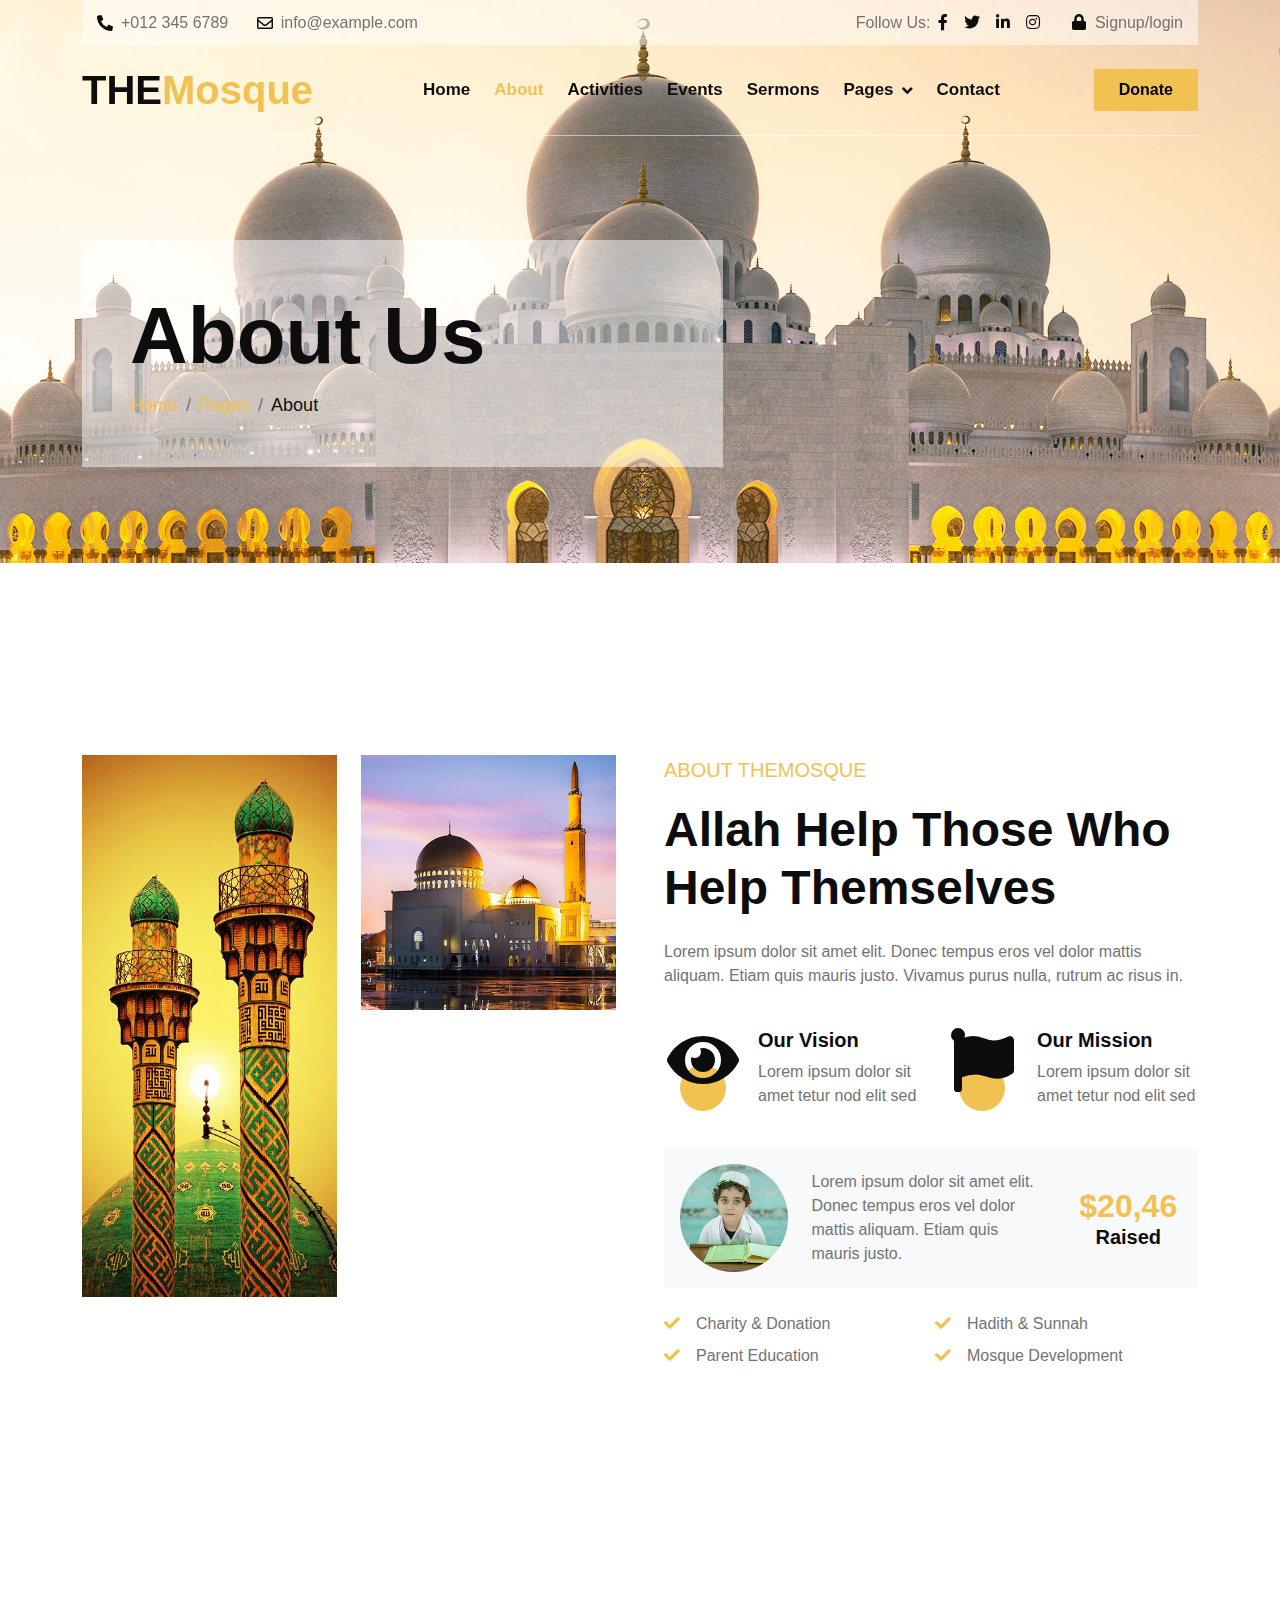
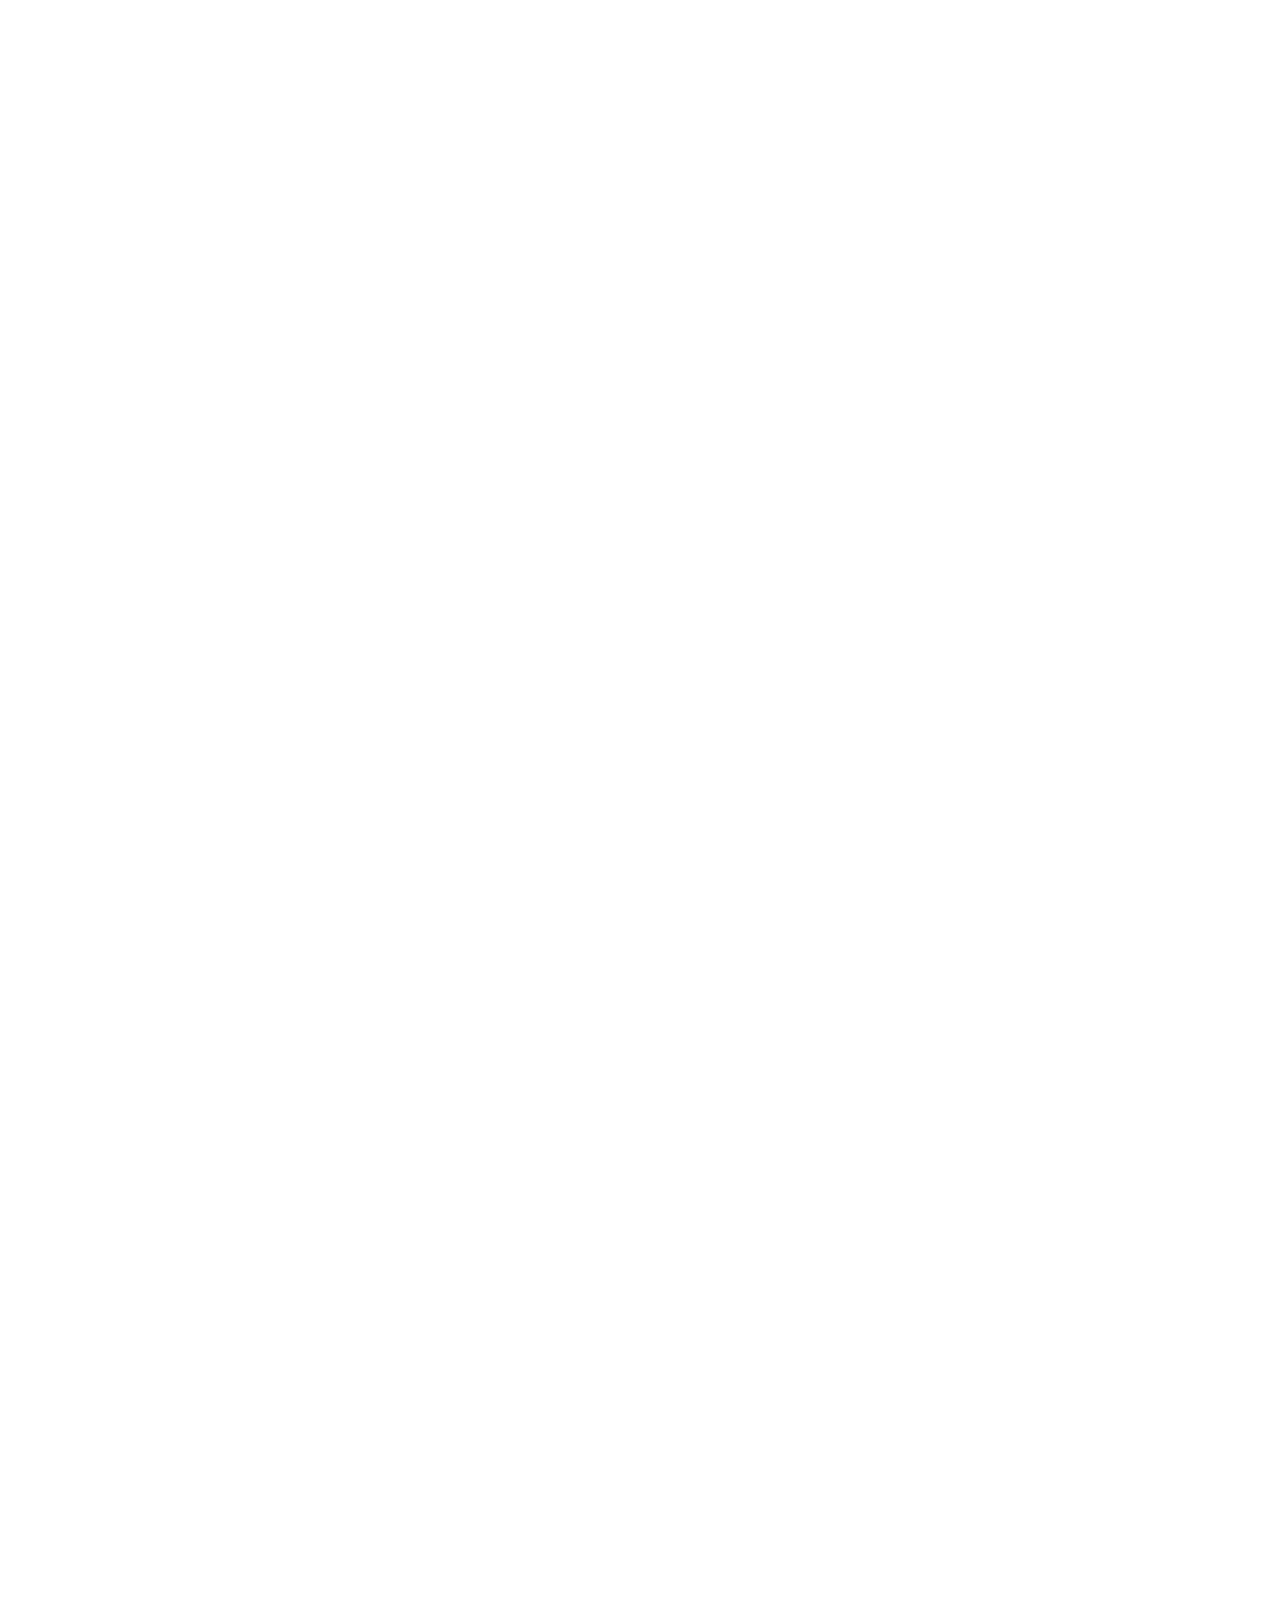
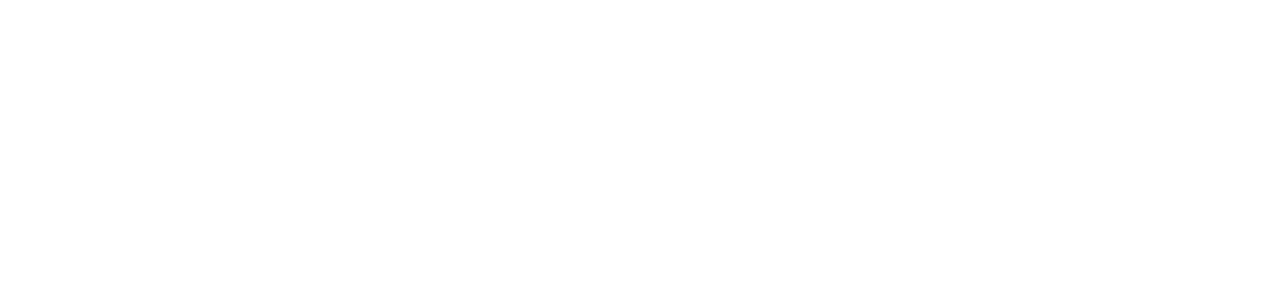
<file: about.html>
<!DOCTYPE html>
<html lang="en">

    <head>
        <meta charset="utf-8">
        <title>THEMosque - Mosque Website Template</title>
        <meta content="width=device-width, initial-scale=1.0" name="viewport">
        <meta content="" name="keywords">
        <meta content="" name="description">

        <!-- Google Web Fonts -->
        <link rel="preconnect" href="https://fonts.googleapis.com">
        <link rel="preconnect" href="https://fonts.gstatic.com" crossorigin>
        <link href="https://fonts.googleapis.com/css2?family=Open+Sans:wght@300;400;500;600;700&family=Pacifico&display=swap" rel="stylesheet">

        <!-- Icon Font Stylesheet -->
        <link rel="stylesheet" href="https://use.fontawesome.com/releases/v5.15.4/css/all.css"/>
        <link href="https://cdn.jsdelivr.net/npm/bootstrap-icons@1.4.1/font/bootstrap-icons.css" rel="stylesheet">

        <!-- Libraries Stylesheet -->
        <link href="lib/animate/animate.min.css" rel="stylesheet">
        <link href="lib/owlcarousel/assets/owl.carousel.min.css" rel="stylesheet">

        <!-- Customized Bootstrap Stylesheet -->
        <link href="css/bootstrap.min.css" rel="stylesheet">

        <!-- Template Stylesheet -->
        <link href="css/style.css" rel="stylesheet">

        

    </head>

    <body>

        <!-- Spinner Start -->
        <div id="spinner" class="show w-100 vh-100 bg-white position-fixed translate-middle top-50 start-50  d-flex align-items-center justify-content-center">
            <div class="spinner-grow text-primary" role="status"></div>
        </div>
        <!-- Spinner End -->


        <!-- Topbar start -->
        <div class="container-fluid fixed-top">
            <div class="container topbar d-none d-lg-block">
                <div class="topbar-inner">
                    <div class="row gx-0">
                        <div class="col-lg-7 text-start">
                            <div class="h-100 d-inline-flex align-items-center me-4">
                                <span class="fa fa-phone-alt me-2 text-dark"></span>
                                <a href="#" class="text-secondary"><span>+012 345 6789</span></a>
                            </div>
                            <div class="h-100 d-inline-flex align-items-center">
                                <span class="far fa-envelope me-2 text-dark"></span>
                                <a href="#" class="text-secondary"><span>info@example.com</span></a>
                            </div>
                        </div>
                        <div class="col-lg-5 text-end">
                            <div class="h-100 d-inline-flex align-items-center">
                                <span class="text-body">Follow Us:</span>
                                <a class="text-dark px-2" href=""><i class="fab fa-facebook-f"></i></a>
                                <a class="text-dark px-2" href=""><i class="fab fa-twitter"></i></a>
                                <a class="text-dark px-2" href=""><i class="fab fa-linkedin-in"></i></a>
                                <a class="text-dark px-2" href=""><i class="fab fa-instagram"></i></a>
                                <a class="text-body ps-4" href=""><i class="fa fa-lock text-dark me-1"></i> Signup/login</a>
                            </div>
                        </div>
                    </div>
                </div>
            </div>
            <div class="container">
                <nav class="navbar navbar-light navbar-expand-lg py-3">
                    <a href="index.html" class="navbar-brand">
                        <h1 class="mb-0">THE<span class="text-primary">Mosque</span> </h1>
                    </a>
                    <button class="navbar-toggler" type="button" data-bs-toggle="collapse" data-bs-target="#navbarCollapse">
                        <span class="fa fa-bars text-primary"></span>
                    </button>
                    <div class="collapse navbar-collapse bg-white" id="navbarCollapse">
                        <div class="navbar-nav ms-lg-auto mx-xl-auto">
                            <a href="index.html" class="nav-item nav-link">Home</a>
                            <a href="about.html" class="nav-item nav-link active">About</a>
                            <a href="activity.html" class="nav-item nav-link">Activities</a>
                            <a href="event.html" class="nav-item nav-link">Events</a>
                            <a href="sermon.html" class="nav-item nav-link">Sermons</a>
                            <div class="nav-item dropdown">
                                <a href="#" class="nav-link dropdown-toggle" data-bs-toggle="dropdown">Pages</a>
                                <div class="dropdown-menu m-0 rounded-0">
                                    <a href="blog.html" class="dropdown-item">Latest Blog</a>
                                    <a href="team.html" class="dropdown-item">Our Team</a>
                                    <a href="testimonial.html" class="dropdown-item">Testimonial</a>
                                    <a href="404.html" class="dropdown-item">404 Page</a>
                                </div>
                            </div>
                            <a href="contact.html" class="nav-item nav-link">Contact</a>
                        </div>
                        <a href="" class="btn btn-primary py-2 px-4 d-none d-xl-inline-block">Donate</a>
                    </div>
                </nav>
            </div>
        </div>
        <!-- Topbar End -->


        <!-- Hero Start -->
        <div class="container-fluid hero-header">
            <div class="container">
                <div class="row">
                    <div class="col-lg-7">
                        <div class="hero-header-inner animated zoomIn">
                            <h1 class="display-1 text-dark">About Us</h1>
                            <ol class="breadcrumb mb-0">
                                <li class="breadcrumb-item"><a href="#">Home</a></li>
                                <li class="breadcrumb-item"><a href="#">Pages</a></li>
                                <li class="breadcrumb-item text-dark" aria-current="page">About</li>
                            </ol>
                        </div>
                    </div>
                </div>
            </div>
        </div>
        <!-- Hero End -->


        <!-- About Satrt -->
        <div class="container-fluid about py-5">
            <div class="container py-5">
                <div class="row g-5 mb-5">
                    <div class="col-xl-6">
                        <div class="row g-4">
                            <div class="col-6">
                                <img src="img/about-1.jpg" class="img-fluid h-100 wow zoomIn" data-wow-delay="0.1s" alt="">
                            </div>
                            <div class="col-6">
                                <img src="img/about-2.jpg" class="img-fluid pb-3 wow zoomIn" data-wow-delay="0.1s" alt="">
                                <img src="img/about-3.jpg" class="img-fluid pt-3 wow zoomIn" data-wow-delay="0.1s" alt="">
                            </div>
                        </div>
                    </div>
                    <div class="col-xl-6 wow fadeIn" data-wow-delay="0.5s">
                        <p class="fs-5 text-uppercase text-primary">About THEMosque</p>
                        <h1 class="display-5 pb-4 m-0">Allah Help Those Who Help Themselves</h1>
                        <p class="pb-4">Lorem ipsum dolor sit amet elit. Donec tempus eros vel dolor mattis aliquam. Etiam quis mauris justo. Vivamus purus nulla, rutrum ac risus in.</p>
                        <div class="row g-4 mb-4">
                            <div class="col-md-6">
                                <div class="ps-3 d-flex align-items-center justify-content-start">
                                    <span class="bg-primary btn-md-square rounded-circle mt-4 me-2"><i class="fa fa-eye text-dark fa-4x mb-5 pb-2"></i></span>
                                    <div class="ms-4">
                                        <h5>Our Vision</h5>
                                        <p>Lorem ipsum dolor sit amet tetur nod elit sed</p>
                                    </div>
                                </div>
                            </div>
                            <div class="col-md-6">
                                <div class="ps-3 d-flex align-items-center justify-content-start">
                                    <span class="bg-primary btn-md-square rounded-circle mt-4 me-2"><i class="fa fa-flag text-dark fa-4x mb-5 pb-2"></i></span>
                                    <div class="ms-4">
                                        <h5>Our Mission</h5>
                                        <p>Lorem ipsum dolor sit amet tetur nod elit sed</p>
                                    </div>
                                </div>
                            </div>
                        </div>
                        <div class="bg-light p-3 mb-4">
                            <div class="row align-items-center justify-content-center">
                                <div class="col-3">
                                    <img src="img/about-child.jpg" class="img-fluid rounded-circle" alt="">
                                </div>
                                <div class="col-6">
                                    <p class="mb-0">Lorem ipsum dolor sit amet elit. Donec tempus eros vel dolor mattis aliquam. Etiam quis mauris justo.</p>
                                </div>
                                <div class="col-3">
                                        <h2 class="mb-0 text-primary text-center">$20,46</h2>
                                        <h5 class="mb-0 text-center">Raised</h5>
                                </div>
                            </div>
                        </div>
                        <div class="row g-2">
                            <div class="col-md-6">
                                <p class="mb-2"><i class="fa fa-check text-primary me-3"></i>Charity & Donation</p>
                                <p class="mb-0"><i class="fa fa-check text-primary me-3"></i>Parent Education</p>
                            </div>
                            <div class="col-md-6">
                                <p class="mb-2"><i class="fa fa-check text-primary me-3"></i>Hadith & Sunnah</p>
                                <p class="mb-0"><i class="fa fa-check text-primary me-3"></i>Mosque Development</p>
                            </div>
                        </div>
                    </div>
                </div>
                <div class="container text-center bg-primary py-5 wow fadeIn" data-wow-delay="0.1s">
                    <div class="row g-4 align-items-center">
                        <div class="col-lg-2">
                            <i class="fa fa-mosque fa-5x text-white"></i>
                        </div>
                        <div class="col-lg-7 text-center text-lg-start">
                            <h1 class="mb-0">Every Muslim Needs To Realise The Importance Of The "Pillar" Of Islam</h1>
                        </div>
                        <div class="col-lg-3">
                            <a href="" class="btn btn-light py-2 px-4">Learn More</a>
                        </div>
                    </div>
                </div>
            </div>
        </div>
        <!-- About End -->


        <!-- Team Start -->
        <div class="container-fluid team py-5">
            <div class="container py-5">
                <div class="text-center mx-auto mb-5 wow fadeIn" data-wow-delay="0.1s" style="max-width: 700px;">
                    <p class="fs-5 text-uppercase text-primary">Our Team</p>
                    <h1 class="display-3">Meet Our Organizer</h1>
                </div>
                <div class="row g-5">
                    <div class="col-lg-4 col-xl-5">
                        <div class="team-img wow zoomIn" data-wow-delay="0.1s">
                            <img src="img/team-1.jpg" class="img-fluid" alt="">
                        </div>
                    </div>
                    <div class="col-lg-8 col-xl-7">
                        <div class="team-item wow fadeIn" data-wow-delay="0.1s">
                            <h1>Anamul Hasan</h1>
                            <h5 class="fw-normal fst-italic text-primary mb-4">President</h5>
                            <p class="mb-4">Lorem ipsum dolor sit amet, consectetur adipiscing elit, sed do eiusmod tempor incididunt ut labore et dolore magna aliqua. Ut enim ad minim veniam, 
                            sed do eiusmod tempor incididunt ut labore et dolore magna aliqua. aliquip ex ea commodo consequat.</p>
                            <div class="team-icon d-flex pb-4 mb-4 border-bottom border-primary">
                                <a class="btn btn-primary btn-lg-square me-2" href=""><i class="fab fa-facebook-f"></i></a>
                                <a class="btn btn-primary btn-lg-square me-2" href=""><i class="fab fa-twitter"></i></a>
                                <a href="#" class="btn btn-primary btn-lg-square me-2"><i class="fab fa-instagram"></i></a>
                                <a href="#" class="btn btn-primary btn-lg-square"><i class="fab fa-linkedin-in"></i></a>
                            </div>
                        </div>
                        <div class="row g-4">
                            <div class="col-md-4">
                                <div class="team-item wow zoomIn" data-wow-delay="0.2s">
                                    <img src="img/team-2.jpg" class="img-fluid w-100" alt="">
                                    <div class="team-content text-dark text-center py-3">
                                        <div class="team-content-inner">
                                            <h5 class="mb-0">Mustafa Kamal</h5>
                                            <p class="text-dark">Imam</p>
                                            <div class="team-icon d-flex align-items-center justify-content-center">
                                                <a class="btn btn-primary btn-sm-square me-2" href=""><i class="fab fa-facebook-f"></i></a>
                                                <a class="btn btn-primary btn-sm-square me-2" href=""><i class="fab fa-twitter"></i></a>
                                                <a href="#" class="btn btn-primary btn-sm-square me-2"><i class="fab fa-instagram"></i></a>
                                                <a href="#" class="btn btn-primary btn-sm-square"><i class="fab fa-linkedin-in"></i></a>
                                            </div>
                                        </div>
                                    </div>
                                </div>
                            </div>
                            <div class="col-md-4">
                                <div class="team-item wow zoomIn" data-wow-delay="0.4s">
                                    <img src="img/team-3.jpg" class="img-fluid w-100" alt="">
                                    <div class="team-content text-dark text-center py-3">
                                        <div class="team-content-inner">
                                            <h5 class="mb-0">Nahiyan Momen</h5>
                                            <p class="text-dark">Teacher</p>
                                            <div class="team-icon d-flex align-items-center justify-content-center">
                                                <a class="btn btn-primary btn-sm-square me-2" href=""><i class="fab fa-facebook-f"></i></a>
                                                <a class="btn btn-primary btn-sm-square me-2" href=""><i class="fab fa-twitter"></i></a>
                                                <a href="#" class="btn btn-primary btn-sm-square me-2"><i class="fab fa-instagram"></i></a>
                                                <a href="#" class="btn btn-primary btn-sm-square"><i class="fab fa-linkedin-in"></i></a>
                                            </div>
                                        </div>
                                    </div>
                                </div>
                            </div>
                            <div class="col-md-4">
                                <div class="team-item wow zoomIn" data-wow-delay="0.6s">
                                    <img src="img/team-4.jpg" class="img-fluid w-100" alt="">
                                    <div class="team-content text-dark text-center py-3">
                                        <div class="team-content-inner">
                                            <h5 class="mb-0">Asfaque Ali</h5>
                                            <p class="text-dark">Volunteer</p>
                                            <div class="team-icon d-flex align-items-center justify-content-center">
                                                <a class="btn btn-primary btn-sm-square me-2" href=""><i class="fab fa-facebook-f"></i></a>
                                                <a class="btn btn-primary btn-sm-square me-2" href=""><i class="fab fa-twitter"></i></a>
                                                <a href="#" class="btn btn-primary btn-sm-square me-2"><i class="fab fa-instagram"></i></a>
                                                <a href="#" class="btn btn-primary btn-sm-square"><i class="fab fa-linkedin-in"></i></a>
                                            </div>
                                        </div>
                                    </div>
                                </div>
                            </div>
                        </div>
                    </div>
                </div>
            </div>
        </div>
        <!-- Team End -->


        <!-- Footer Start -->
        <div class="container-fluid footer pt-5 wow fadeIn" data-wow-delay="0.1s">
            <div class="container py-5">
                <div class="row py-5">
                    <div class="col-lg-7">
                        <h1 class="text-light mb-0">Subscribe our newsletter</h1>
                        <p class="text-secondary">Get the latest news and other tips</p>
                    </div>
                    <div class="col-lg-5">
                        <div class="position-relative mx-auto">
                            <input class="form-control border-0 w-100 py-3 ps-4 pe-5" type="text" placeholder="Your email">
                            <button type="button" class="btn btn-primary py-2 position-absolute top-0 end-0 mt-2 me-2">Subcribe</button>
                        </div>
                    </div>
                    <div class="col-12">
                        <div class="border-top border-secondary"></div>
                    </div>
                </div>
                <div class="row g-4 footer-inner">
                    <div class="col-md-6 col-lg-6 col-xl-3">
                        <div class="footer-item mt-5">
                            <h4 class="text-light mb-4">THE<span class="text-primary">Mosque</span></h4>
                            <p class="mb-4 text-secondary">Nostrud exertation ullamco labor nisi aliquip ex ea commodo consequat duis aute irure dolor in reprehenderit in voluptate velit esse cillum dolore.</p>
                            <a href="" class="btn btn-primary py-2 px-4">Donate Now</a>
                        </div>
                    </div>
                    <div class="col-md-6 col-lg-6 col-xl-3">
                        <div class="footer-item mt-5">
                            <h4 class="text-light mb-4">Our Mosque</h4>
                            <div class="d-flex flex-column">
                                <h6 class="text-secondary mb-0">Our Address</h6>
                                <div class="d-flex align-items-center border-bottom py-4">
                                    <span class="flex-shrink-0 btn-square bg-primary me-3 p-4"><i class="fa fa-map-marker-alt text-dark"></i></span>
                                    <a href="" class="text-body">123 Street, New York, USA</a>
                                </div>
                                <h6 class="text-secondary mt-4 mb-0">Our Mobile</h6>
                                <div class="d-flex align-items-center py-4">
                                    <span class="flex-shrink-0 btn-square bg-primary me-3 p-4"><i class="fa fa-phone-alt text-dark"></i></span>
                                    <a href="" class="text-body">+012 345 67890</a>
                                </div>
                            </div>
                        </div>
                    </div>
                    <div class="col-md-6 col-lg-6 col-xl-3">
                        <div class="footer-item mt-5">
                            <h4 class="text-light mb-4">Explore Link</h4>
                            <div class="d-flex flex-column align-items-start">
                                <a class="text-body mb-2" href=""><i class="fa fa-check text-primary me-2"></i>Home</a>
                                <a class="text-body mb-2" href=""><i class="fa fa-check text-primary me-2"></i>About Us</a>
                                <a class="text-body mb-2" href=""><i class="fa fa-check text-primary me-2"></i>Our Features</a>
                                <a class="text-body mb-2" href=""><i class="fa fa-check text-primary me-2"></i>Contact us</a>
                                <a class="text-body mb-2" href=""><i class="fa fa-check text-primary me-2"></i>Our Blog</a>
                                <a class="text-body mb-2" href=""><i class="fa fa-check text-primary me-2"></i>Our Events</a>
                                <a class="text-body mb-2" href=""><i class="fa fa-check text-primary me-2"></i>Donations</a>
                                <a class="text-body mb-2" href=""><i class="fa fa-check text-primary me-2"></i>Sermons</a>
                            </div>
                        </div>
                    </div>
                    <div class="col-md-6 col-lg-6 col-xl-3">
                        <div class="footer-item mt-5">
                            <h4 class="text-light mb-4">Latest Post</h4>
                            <div class="d-flex border-bottom border-secondary py-4">
                                <img src="img/blog-mini-1.jpg" class="img-fluid flex-shrink-0" alt="">
                                <div class="ps-3">
                                    <p class="mb-0 text-muted">01 Jan 2045</p>
                                    <a href="" class="text-body">Lorem ipsum dolor sit amet elit eros vel</a>
                                </div>
                            </div>
                            <div class="d-flex py-4">
                                <img src="img/blog-mini-2.jpg" class="img-fluid flex-shrink-0" alt="">
                                <div class="ps-3">
                                    <p class="mb-0 text-muted">01 Jan 2045</p>
                                    <a href="" class="text-body">Lorem ipsum dolor sit amet elit eros vel</a>
                                </div>
                            </div>
                        </div>
                    </div>
                </div>
            </div>
           
        <!-- Footer End -->


        <!-- Back to Top -->
        <a href="#" class="btn btn-primary border-3 border-light back-to-top"><i class="fa fa-arrow-up"></i></a>   

        
        <!-- JavaScript Libraries -->
        <script src="https://ajax.googleapis.com/ajax/libs/jquery/3.6.4/jquery.min.js"></script>
        <script src="https://cdn.jsdelivr.net/npm/bootstrap@5.0.0/dist/js/bootstrap.bundle.min.js"></script>
        <script src="lib/wow/wow.min.js"></script>
        <script src="lib/easing/easing.min.js"></script>
        <script src="lib/waypoints/waypoints.min.js"></script>
        <script src="lib/owlcarousel/owl.carousel.min.js"></script>

        <!-- Template Javascript -->
        <script src="js/main.js"></script>
    </body>

</html>
</file>
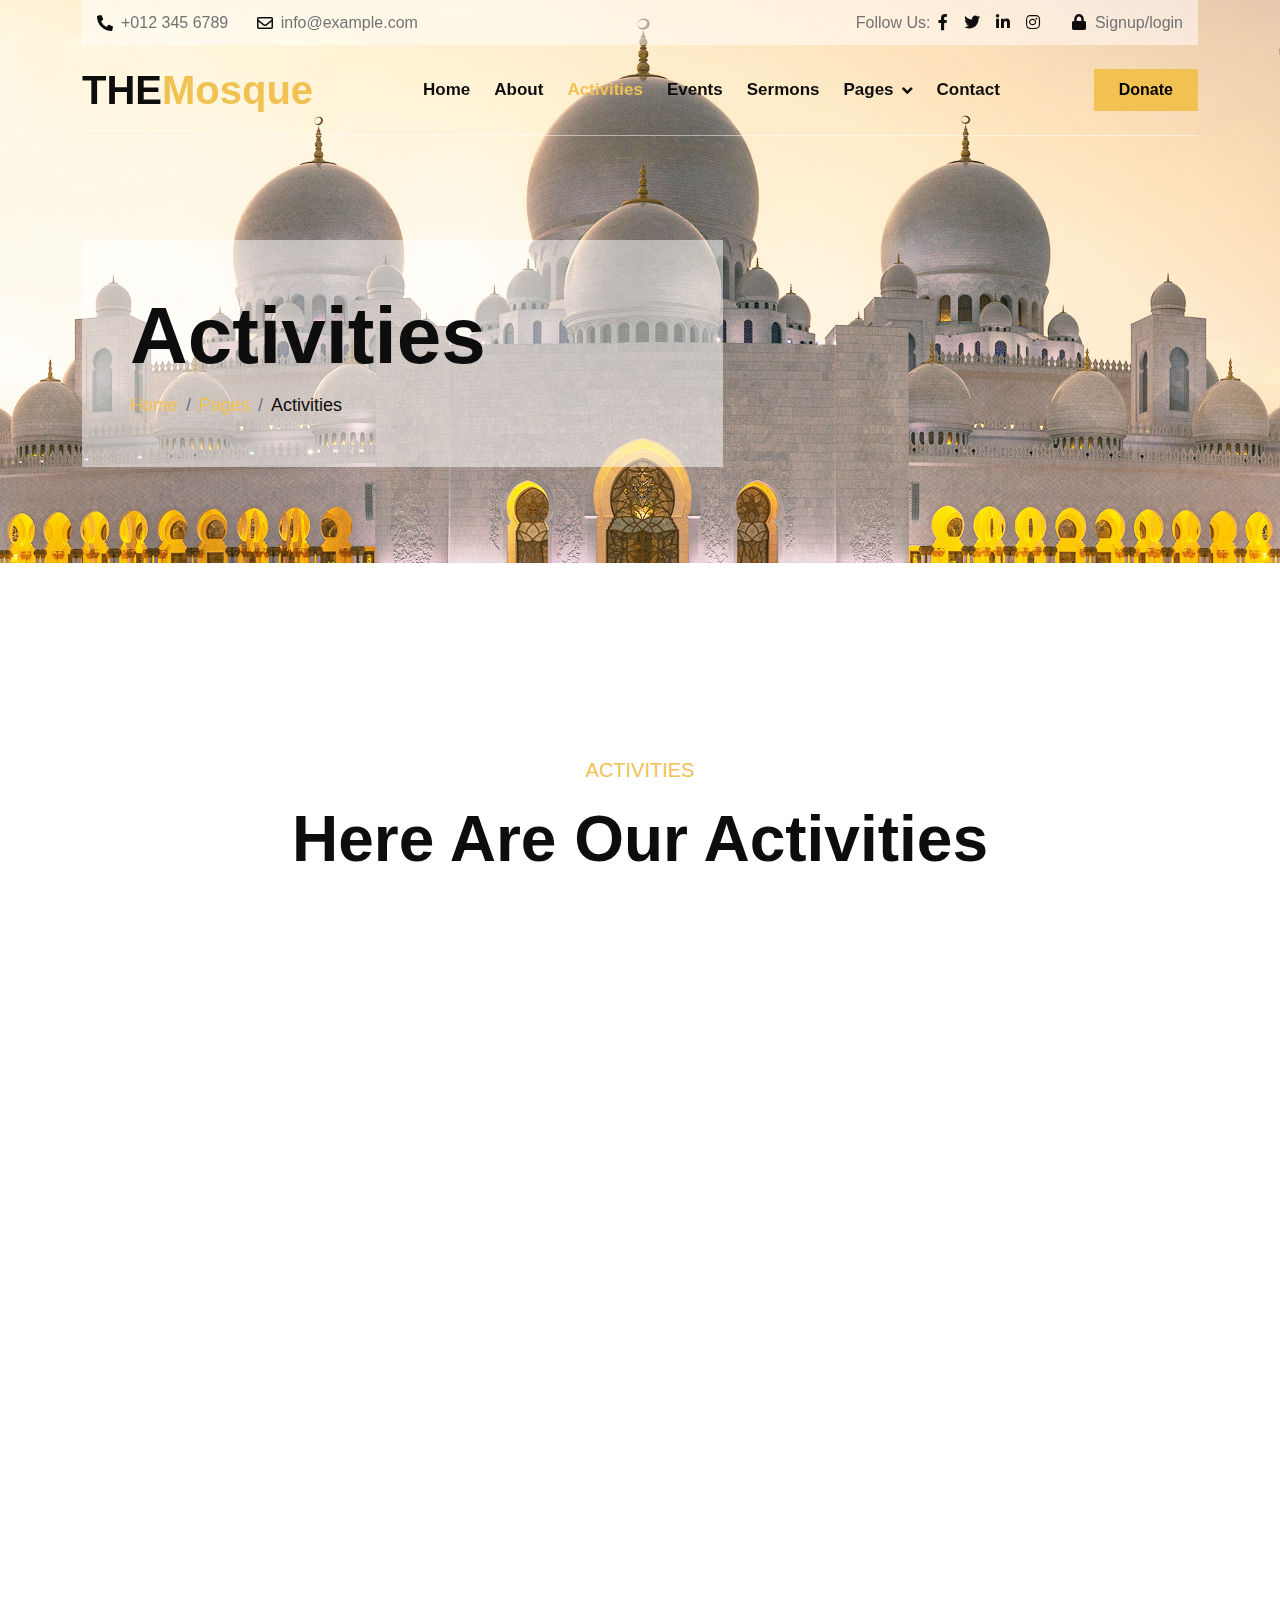
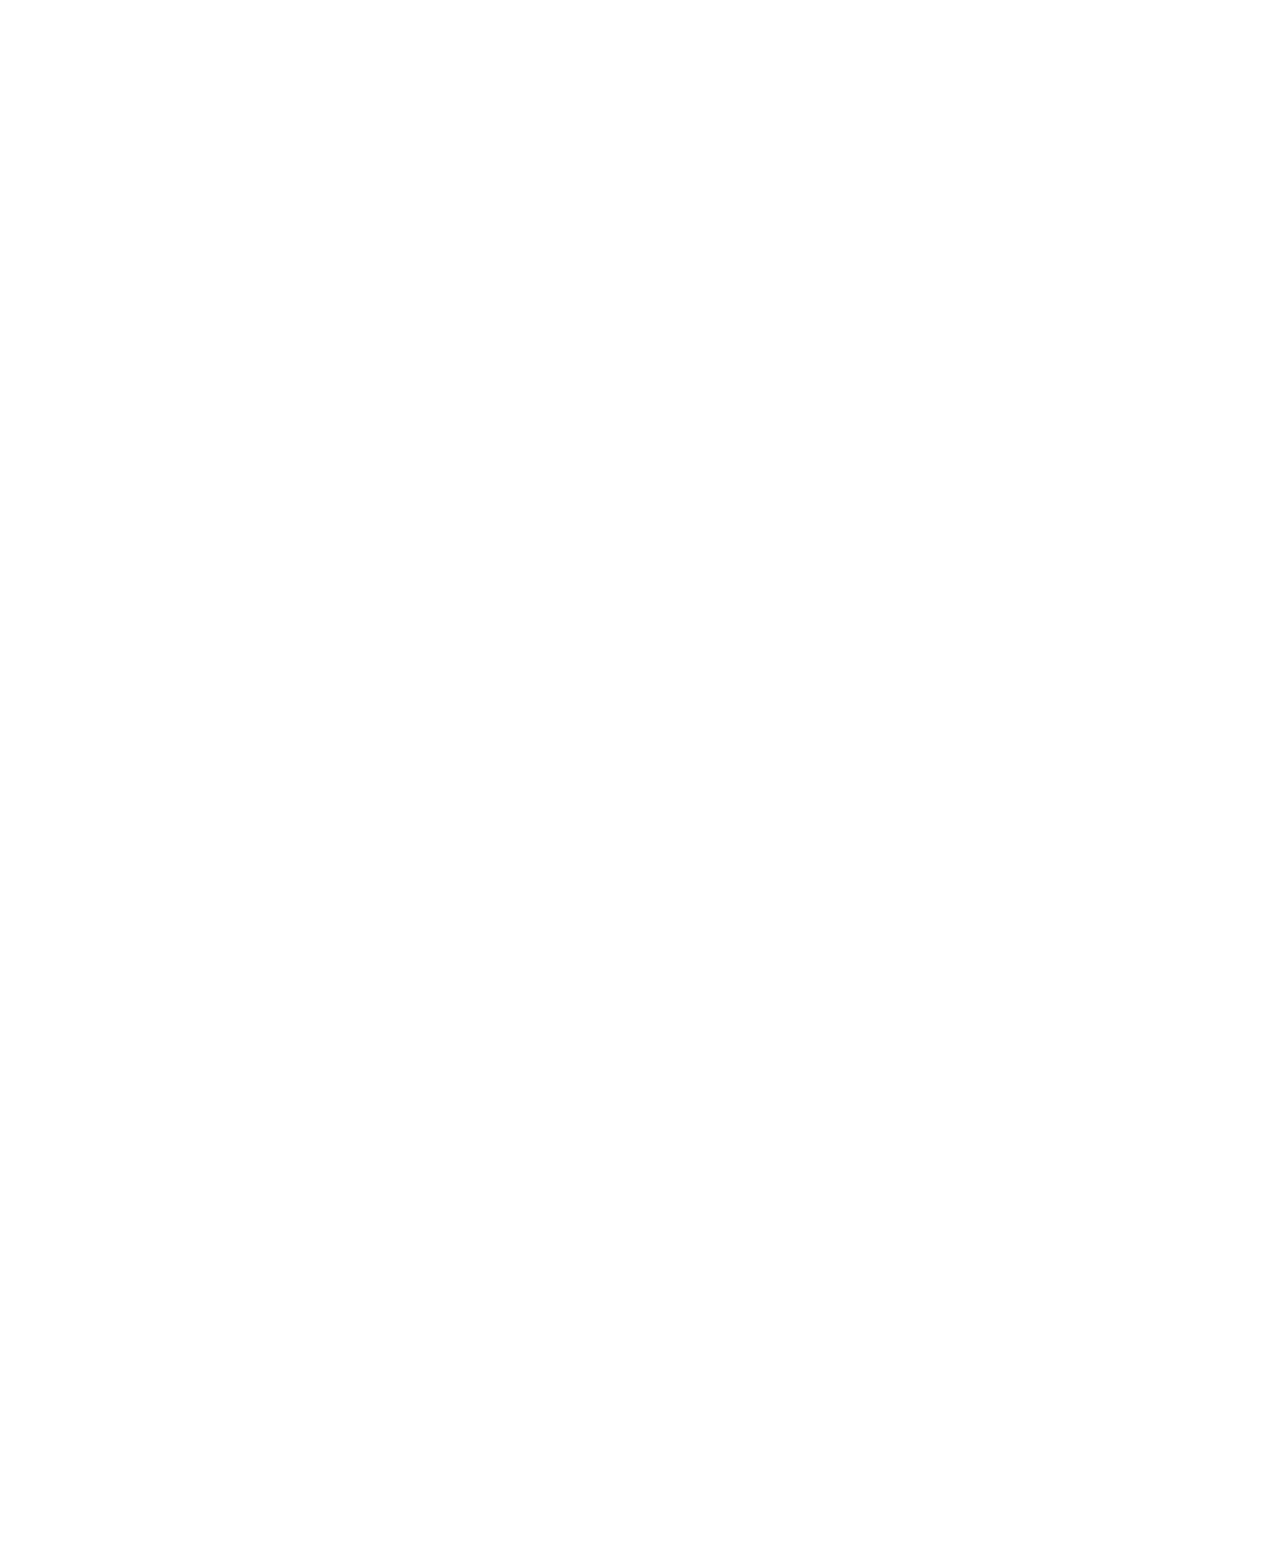
<file: activity.html>
<!DOCTYPE html>
<html lang="en">

    <head>
        <meta charset="utf-8">
        <title>THEMosque - Mosque Website Template</title>
        <meta content="width=device-width, initial-scale=1.0" name="viewport">
        <meta content="" name="keywords">
        <meta content="" name="description">

        <!-- Google Web Fonts -->
        <link rel="preconnect" href="https://fonts.googleapis.com">
        <link rel="preconnect" href="https://fonts.gstatic.com" crossorigin>
        <link href="https://fonts.googleapis.com/css2?family=Open+Sans:wght@300;400;500;600;700&family=Pacifico&display=swap" rel="stylesheet">

        <!-- Icon Font Stylesheet -->
        <link rel="stylesheet" href="https://use.fontawesome.com/releases/v5.15.4/css/all.css"/>
        <link href="https://cdn.jsdelivr.net/npm/bootstrap-icons@1.4.1/font/bootstrap-icons.css" rel="stylesheet">

        <!-- Libraries Stylesheet -->
        <link href="lib/animate/animate.min.css" rel="stylesheet">
        <link href="lib/owlcarousel/assets/owl.carousel.min.css" rel="stylesheet">

        <!-- Customized Bootstrap Stylesheet -->
        <link href="css/bootstrap.min.css" rel="stylesheet">

        <!-- Template Stylesheet -->
        <link href="css/style.css" rel="stylesheet">

        

    </head>

    <body>

        <!-- Spinner Start -->
        <div id="spinner" class="show w-100 vh-100 bg-white position-fixed translate-middle top-50 start-50  d-flex align-items-center justify-content-center">
            <div class="spinner-grow text-primary" role="status"></div>
        </div>
        <!-- Spinner End -->


        <!-- Topbar start -->
        <div class="container-fluid fixed-top">
            <div class="container topbar d-none d-lg-block">
                <div class="topbar-inner">
                    <div class="row gx-0">
                        <div class="col-lg-7 text-start">
                            <div class="h-100 d-inline-flex align-items-center me-4">
                                <span class="fa fa-phone-alt me-2 text-dark"></span>
                                <a href="#" class="text-secondary"><span>+012 345 6789</span></a>
                            </div>
                            <div class="h-100 d-inline-flex align-items-center">
                                <span class="far fa-envelope me-2 text-dark"></span>
                                <a href="#" class="text-secondary"><span>info@example.com</span></a>
                            </div>
                        </div>
                        <div class="col-lg-5 text-end">
                            <div class="h-100 d-inline-flex align-items-center">
                                <span class="text-body">Follow Us:</span>
                                <a class="text-dark px-2" href=""><i class="fab fa-facebook-f"></i></a>
                                <a class="text-dark px-2" href=""><i class="fab fa-twitter"></i></a>
                                <a class="text-dark px-2" href=""><i class="fab fa-linkedin-in"></i></a>
                                <a class="text-dark px-2" href=""><i class="fab fa-instagram"></i></a>
                                <a class="text-body ps-4" href=""><i class="fa fa-lock text-dark me-1"></i> Signup/login</a>
                            </div>
                        </div>
                    </div>
                </div>
            </div>
            <div class="container">
                <nav class="navbar navbar-light navbar-expand-lg py-3">
                    <a href="index.html" class="navbar-brand">
                        <h1 class="mb-0">THE<span class="text-primary">Mosque</span> </h1>
                    </a>
                    <button class="navbar-toggler" type="button" data-bs-toggle="collapse" data-bs-target="#navbarCollapse">
                        <span class="fa fa-bars text-primary"></span>
                    </button>
                    <div class="collapse navbar-collapse bg-white" id="navbarCollapse">
                        <div class="navbar-nav ms-lg-auto mx-xl-auto">
                            <a href="index.html" class="nav-item nav-link">Home</a>
                            <a href="about.html" class="nav-item nav-link">About</a>
                            <a href="activity.html" class="nav-item nav-link active">Activities</a>
                            <a href="event.html" class="nav-item nav-link">Events</a>
                            <a href="sermon.html" class="nav-item nav-link">Sermons</a>
                            <div class="nav-item dropdown">
                                <a href="#" class="nav-link dropdown-toggle" data-bs-toggle="dropdown">Pages</a>
                                <div class="dropdown-menu m-0 rounded-0">
                                    <a href="blog.html" class="dropdown-item">Latest Blog</a>
                                    <a href="team.html" class="dropdown-item">Our Team</a>
                                    <a href="testimonial.html" class="dropdown-item">Testimonial</a>
                                    <a href="404.html" class="dropdown-item">404 Page</a>
                                </div>
                            </div>
                            <a href="contact.html" class="nav-item nav-link">Contact</a>
                        </div>
                        <a href="" class="btn btn-primary py-2 px-4 d-none d-xl-inline-block">Donate</a>
                    </div>
                </nav>
            </div>
        </div>
        <!-- Topbar End -->


        <!-- Hero Start -->
        <div class="container-fluid hero-header">
            <div class="container">
                <div class="row">
                    <div class="col-lg-7">
                        <div class="hero-header-inner animated zoomIn">
                            <h1 class="display-1 text-dark">Activities</h1>
                            <ol class="breadcrumb mb-0">
                                <li class="breadcrumb-item"><a href="#">Home</a></li>
                                <li class="breadcrumb-item"><a href="#">Pages</a></li>
                                <li class="breadcrumb-item text-dark" aria-current="page">Activities</li>
                            </ol>
                        </div>
                    </div>
                </div>
            </div>
        </div>
        <!-- Hero End -->


        <!-- Activities Start -->
        <div class="container-fluid activities py-5">
            <div class="container py-5">
                <div class="mx-auto text-center mb-5 wow fadeIn" data-wow-delay="0.1s" style="max-width: 700px;">
                    <p class="fs-5 text-uppercase text-primary">Activities</p>
                    <h1 class="display-3">Here Are Our Activities</h1>
                </div>
                <div class="row g-4">
                    <div class="col-lg-6 col-xl-4">
                        <div class="activities-item p-4 wow fadeIn" data-wow-delay="0.1s">
                            <i class="fa fa-mosque fa-4x text-dark"></i>
                            <div class="ms-4">
                                <h4>Mosque Development</h4>
                                <p class="mb-4">Lorem ipsum dolor sit amet elit. Donec tempus eros vel dolor mattis aliquam.</p>
                                <a href="" class="btn btn-primary px-3">Read More</a>
                            </div>
                        </div>
                    </div>
                    <div class="col-lg-6 col-xl-4">
                        <div class="activities-item p-4 wow fadeIn" data-wow-delay="0.3s">
                            <i class="fa fa-donate fa-4x text-dark"></i>
                            <div class="ms-4">
                                <h4>Charity & Donation</h4>
                                <p class="mb-4">Lorem ipsum dolor sit amet elit. Donec tempus eros vel dolor mattis aliquam.</p>
                                <a href="" class="btn btn-primary px-3">Read More</a>
                            </div>
                        </div>
                    </div>
                    <div class="col-lg-6 col-xl-4">
                        <div class="activities-item p-4 wow fadeIn" data-wow-delay="0.5s">
                            <i class="fa fa-quran fa-4x text-dark"></i>
                            <div class="ms-4">
                                <h4>Quran Learning</h4>
                                <p class="mb-4">Lorem ipsum dolor sit amet elit. Donec tempus eros vel dolor mattis aliquam.</p>
                                <a href="" class="btn btn-primary px-3">Read More</a>
                            </div>
                        </div>
                    </div>
                    <div class="col-lg-6 col-xl-4">
                        <div class="activities-item p-4 wow fadeIn" data-wow-delay="0.1s">
                            <i class="fa fa-book fa-4x text-dark"></i>
                            <div class="ms-4">
                                <h4>Hadith & Sunnah</h4>
                                <p class="mb-4">Lorem ipsum dolor sit amet elit. Donec tempus eros vel dolor mattis aliquam.</p>
                                <a href="" class="btn btn-primary px-3">Read More</a>
                            </div>
                        </div>
                    </div>
                    <div class="col-lg-6 col-xl-4">
                        <div class="activities-item p-4 wow fadeIn" data-wow-delay="0.3s">
                            <i class="fa fa-book-open fa-4x text-dark"></i>
                            <div class="ms-4">
                                <h4>Parent Education</h4>
                                <p class="mb-4">Lorem ipsum dolor sit amet elit. Donec tempus eros vel dolor mattis aliquam.</p>
                                <a href="" class="btn btn-primary px-3">Read More</a>
                            </div>
                        </div>
                    </div>
                    <div class="col-lg-6 col-xl-4">
                        <div class="activities-item p-4 wow fadeIn" data-wow-delay="0.5s">
                            <i class="fa fa-hands fa-4x text-dark"></i>
                            <div class="ms-4">
                                <h4>Help Orphans</h4>
                                <p class="mb-4">Lorem ipsum dolor sit amet elit. Donec tempus eros vel dolor mattis aliquam.</p>
                                <a href="" class="btn btn-primary px-3">Read More</a>
                            </div>
                        </div>
                    </div>
                </div>
            </div>
        </div>
        <!-- Activities Start -->


        <!-- Testiminial Start -->
        <div class="container-fluid testimonial py-5">
            <div class="container py-5">
                <div class="text-center mx-auto mb-5 wow fadeIn" data-wow-delay="0.1s" style="max-width: 700px;">
                    <p class="fs-5 text-uppercase text-primary">Testimonial</p>
                    <h1 class="display-3">What People Say About Islam</h1>
                </div>
                <div class="owl-carousel testimonial-carousel wow fadeIn" data-wow-delay="0.1s">
                    <div class="testimonial-item">
                        <div class="d-flex mb-3">
                            <div class="position-relative">
                                <img src="img/testimonial-1.jpg" class="img-fluid" alt="">
                                <div class="btn-md-square bg-primary rounded-circle position-absolute" style="top: 25px; left: -25px;">
                                    <i class="fa fa-quote-left text-dark"></i>
                                </div>
                            </div>
                            <div class="ps-3 my-auto ">
                                <h5 class="mb-0">Full Name</h5>
                                <p class="m-0">Profession</p>
                            </div>
                        </div>
                        <div class="testimonial-content">
                            <div class="d-flex">
                                <i class="fas fa-star text-primary"></i>
                                <i class="fas fa-star text-primary"></i>
                                <i class="fas fa-star text-primary"></i>
                                <i class="fas fa-star text-primary"></i>
                                <i class="fas fa-star text-primary"></i>
                            </div>
                            <p class="fs-5 m-0 pt-3">Lorem ipsum dolor sit amet elit, sed do tempor ut labore et dolore magna aliqua. Ut enim ad minim quis.</p>
                        </div>
                    </div>
                    <div class="testimonial-item">
                        <div class="d-flex mb-3">
                            <div class="position-relative">
                                <img src="img/testimonial-2.jpg" class="img-fluid" alt="">
                                <div class="btn-md-square bg-primary rounded-circle position-absolute" style="top: 25px; left: -25px;">
                                    <i class="fa fa-quote-left text-dark"></i>
                                </div>
                            </div>
                            <div class="ps-3 my-auto ">
                                <h5 class="mb-0">Full Name</h5>
                                <p class="m-0">Profession</p>
                            </div>
                        </div>
                        <div class="testimonial-content">
                            <div class="d-flex">
                                <i class="fas fa-star text-primary"></i>
                                <i class="fas fa-star text-primary"></i>
                                <i class="fas fa-star text-primary"></i>
                                <i class="fas fa-star text-primary"></i>
                                <i class="fas fa-star text-primary"></i>
                            </div>
                            <p class="fs-5 m-0 pt-3">Lorem ipsum dolor sit amet elit, sed do tempor ut labore et dolore magna aliqua. Ut enim ad minim quis.</p>
                        </div>
                    </div>
                    <div class="testimonial-item">
                        <div class="d-flex mb-3">
                            <div class="position-relative">
                                <img src="img/testimonial-3.jpg" class="img-fluid" alt="">
                                <div class="btn-md-square bg-primary rounded-circle position-absolute" style="top: 25px; left: -25px;">
                                    <i class="fa fa-quote-left text-dark"></i>
                                </div>
                            </div>
                            <div class="ps-3 my-auto ">
                                <h5 class="mb-0">Full Name</h5>
                                <p class="m-0">Profession</p>
                            </div>
                        </div>
                        <div class="testimonial-content">
                            <div class="d-flex">
                                <i class="fas fa-star text-primary"></i>
                                <i class="fas fa-star text-primary"></i>
                                <i class="fas fa-star text-primary"></i>
                                <i class="fas fa-star text-primary"></i>
                                <i class="fas fa-star text-primary"></i>
                            </div>
                            <p class="fs-5 m-0 pt-3">Lorem ipsum dolor sit amet elit, sed do tempor ut labore et dolore magna aliqua. Ut enim ad minim quis.</p>
                        </div>
                    </div>
                    <div class="testimonial-item">
                        <div class="d-flex mb-3">
                            <div class="position-relative">
                                <img src="img/testimonial-4.jpg" class="img-fluid" alt="">
                                <div class="btn-md-square bg-primary rounded-circle position-absolute" style="top: 25px; left: -25px;">
                                    <i class="fa fa-quote-left text-dark"></i>
                                </div>
                            </div>
                            <div class="ps-3 my-auto ">
                                <h5 class="mb-0">Full Name</h5>
                                <p class="m-0">Profession</p>
                            </div>
                        </div>
                        <div class="testimonial-content">
                            <div class="d-flex">
                                <i class="fas fa-star text-primary"></i>
                                <i class="fas fa-star text-primary"></i>
                                <i class="fas fa-star text-primary"></i>
                                <i class="fas fa-star text-primary"></i>
                                <i class="fas fa-star text-primary"></i>
                            </div>
                            <p class="fs-5 m-0 pt-3">Lorem ipsum dolor sit amet elit, sed do tempor ut labore et dolore magna aliqua. Ut enim ad minim quis.</p>
                        </div>
                    </div>
                </div>
            </div>
        </div>
        <!-- Testiminial End -->


        <!-- Footer Start -->
        <div class="container-fluid footer pt-5 wow fadeIn" data-wow-delay="0.1s">
            <div class="container py-5">
                <div class="row py-5">
                    <div class="col-lg-7">
                        <h1 class="text-light mb-0">Subscribe our newsletter</h1>
                        <p class="text-secondary">Get the latest news and other tips</p>
                    </div>
                    <div class="col-lg-5">
                        <div class="position-relative mx-auto">
                            <input class="form-control border-0 w-100 py-3 ps-4 pe-5" type="text" placeholder="Your email">
                            <button type="button" class="btn btn-primary py-2 position-absolute top-0 end-0 mt-2 me-2">Subcribe</button>
                        </div>
                    </div>
                    <div class="col-12">
                        <div class="border-top border-secondary"></div>
                    </div>
                </div>
                <div class="row g-4 footer-inner">
                    <div class="col-md-6 col-lg-6 col-xl-3">
                        <div class="footer-item mt-5">
                            <h4 class="text-light mb-4">THE<span class="text-primary">Mosque</span></h4>
                            <p class="mb-4 text-secondary">Nostrud exertation ullamco labor nisi aliquip ex ea commodo consequat duis aute irure dolor in reprehenderit in voluptate velit esse cillum dolore.</p>
                            <a href="" class="btn btn-primary py-2 px-4">Donate Now</a>
                        </div>
                    </div>
                    <div class="col-md-6 col-lg-6 col-xl-3">
                        <div class="footer-item mt-5">
                            <h4 class="text-light mb-4">Our Mosque</h4>
                            <div class="d-flex flex-column">
                                <h6 class="text-secondary mb-0">Our Address</h6>
                                <div class="d-flex align-items-center border-bottom py-4">
                                    <span class="flex-shrink-0 btn-square bg-primary me-3 p-4"><i class="fa fa-map-marker-alt text-dark"></i></span>
                                    <a href="" class="text-body">123 Street, New York, USA</a>
                                </div>
                                <h6 class="text-secondary mt-4 mb-0">Our Mobile</h6>
                                <div class="d-flex align-items-center py-4">
                                    <span class="flex-shrink-0 btn-square bg-primary me-3 p-4"><i class="fa fa-phone-alt text-dark"></i></span>
                                    <a href="" class="text-body">+012 345 67890</a>
                                </div>
                            </div>
                        </div>
                    </div>
                    <div class="col-md-6 col-lg-6 col-xl-3">
                        <div class="footer-item mt-5">
                            <h4 class="text-light mb-4">Explore Link</h4>
                            <div class="d-flex flex-column align-items-start">
                                <a class="text-body mb-2" href=""><i class="fa fa-check text-primary me-2"></i>Home</a>
                                <a class="text-body mb-2" href=""><i class="fa fa-check text-primary me-2"></i>About Us</a>
                                <a class="text-body mb-2" href=""><i class="fa fa-check text-primary me-2"></i>Our Features</a>
                                <a class="text-body mb-2" href=""><i class="fa fa-check text-primary me-2"></i>Contact us</a>
                                <a class="text-body mb-2" href=""><i class="fa fa-check text-primary me-2"></i>Our Blog</a>
                                <a class="text-body mb-2" href=""><i class="fa fa-check text-primary me-2"></i>Our Events</a>
                                <a class="text-body mb-2" href=""><i class="fa fa-check text-primary me-2"></i>Donations</a>
                                <a class="text-body mb-2" href=""><i class="fa fa-check text-primary me-2"></i>Sermons</a>
                            </div>
                        </div>
                    </div>
                    <div class="col-md-6 col-lg-6 col-xl-3">
                        <div class="footer-item mt-5">
                            <h4 class="text-light mb-4">Latest Post</h4>
                            <div class="d-flex border-bottom border-secondary py-4">
                                <img src="img/blog-mini-1.jpg" class="img-fluid flex-shrink-0" alt="">
                                <div class="ps-3">
                                    <p class="mb-0 text-muted">01 Jan 2045</p>
                                    <a href="" class="text-body">Lorem ipsum dolor sit amet elit eros vel</a>
                                </div>
                            </div>
                            <div class="d-flex py-4">
                                <img src="img/blog-mini-2.jpg" class="img-fluid flex-shrink-0" alt="">
                                <div class="ps-3">
                                    <p class="mb-0 text-muted">01 Jan 2045</p>
                                    <a href="" class="text-body">Lorem ipsum dolor sit amet elit eros vel</a>
                                </div>
                            </div>
                        </div>
                    </div>
                </div>
            </div>
          
        <!-- Footer End -->


        <!-- Back to Top -->
        <a href="#" class="btn btn-primary border-3 border-light back-to-top"><i class="fa fa-arrow-up"></i></a>   

        
        <!-- JavaScript Libraries -->
        <script src="https://ajax.googleapis.com/ajax/libs/jquery/3.6.4/jquery.min.js"></script>
        <script src="https://cdn.jsdelivr.net/npm/bootstrap@5.0.0/dist/js/bootstrap.bundle.min.js"></script>
        <script src="lib/wow/wow.min.js"></script>
        <script src="lib/easing/easing.min.js"></script>
        <script src="lib/waypoints/waypoints.min.js"></script>
        <script src="lib/owlcarousel/owl.carousel.min.js"></script>

        <!-- Template Javascript -->
        <script src="js/main.js"></script>
    </body>

</html>
</file>
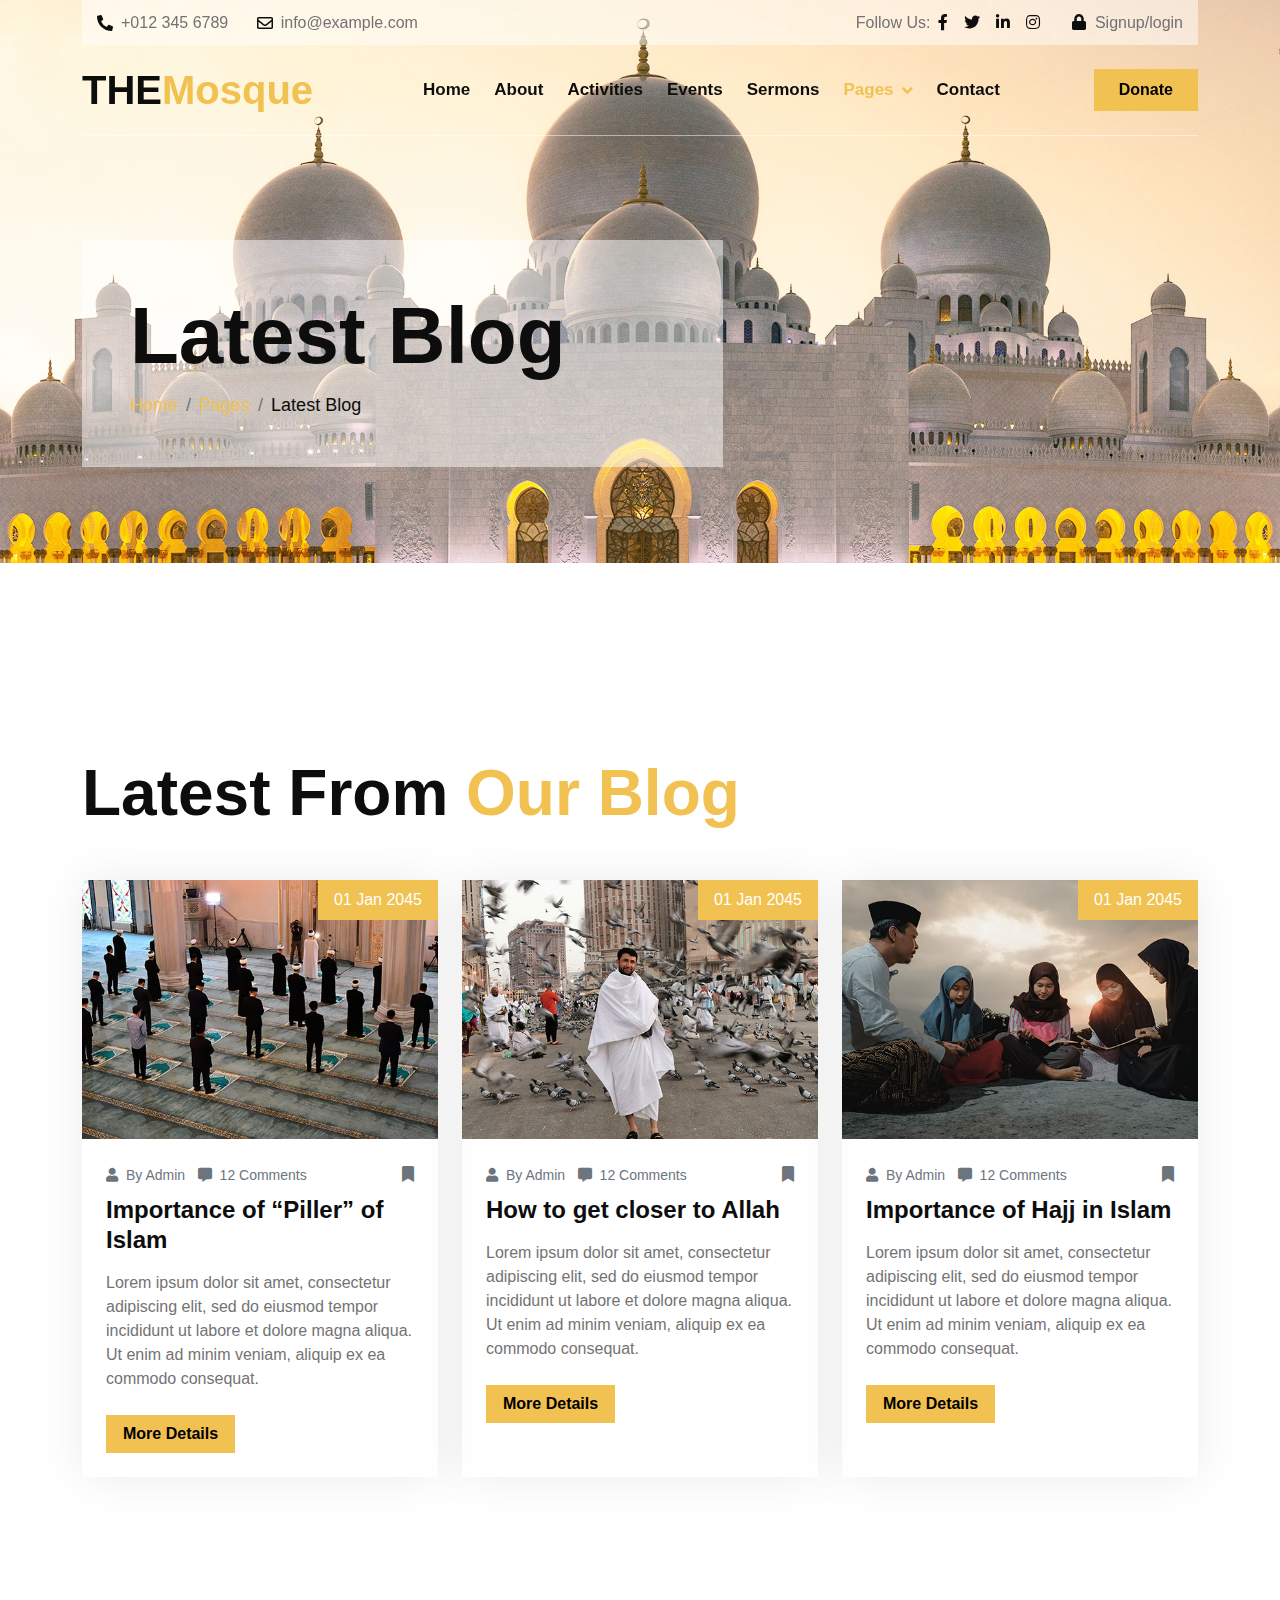
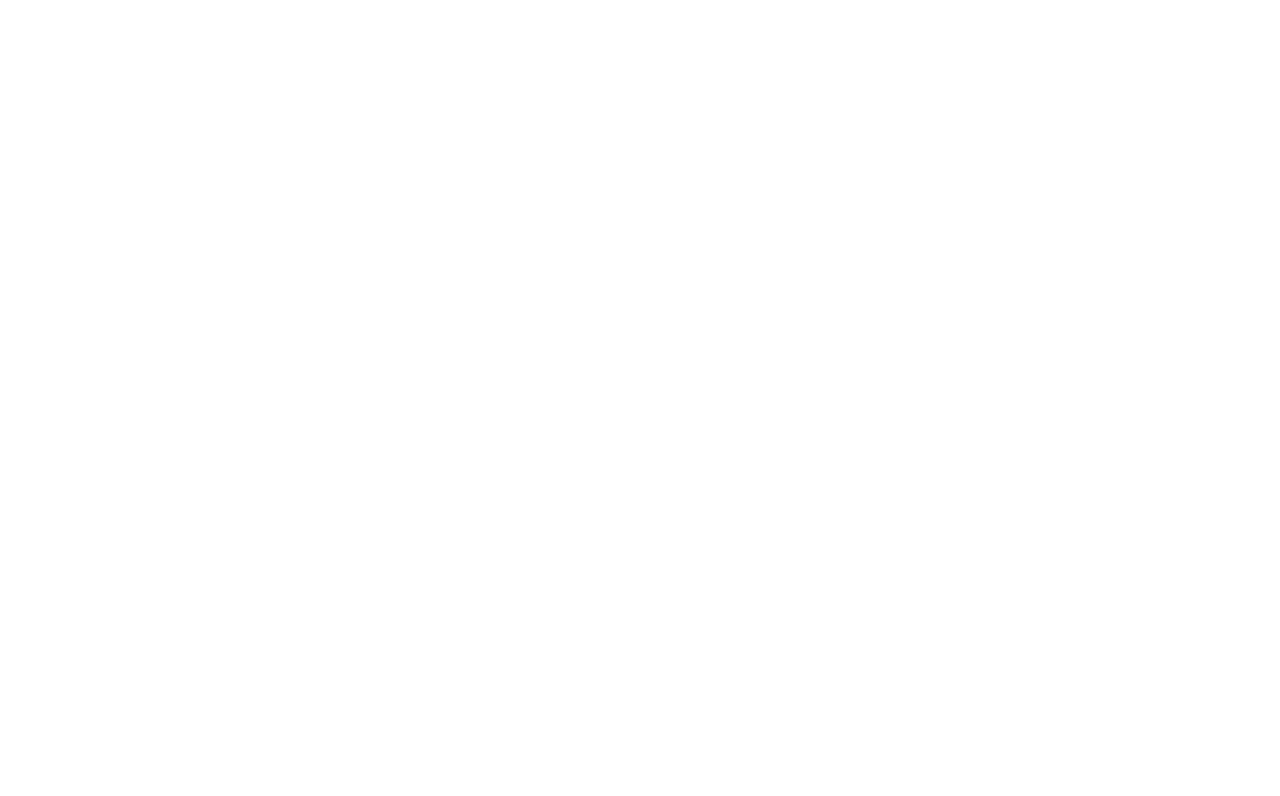
<file: blog.html>
<!DOCTYPE html>
<html lang="en">

    <head>
        <meta charset="utf-8">
        <title>THEMosque - Mosque Website Template</title>
        <meta content="width=device-width, initial-scale=1.0" name="viewport">
        <meta content="" name="keywords">
        <meta content="" name="description">

        <!-- Google Web Fonts -->
        <link rel="preconnect" href="https://fonts.googleapis.com">
        <link rel="preconnect" href="https://fonts.gstatic.com" crossorigin>
        <link href="https://fonts.googleapis.com/css2?family=Open+Sans:wght@300;400;500;600;700&family=Pacifico&display=swap" rel="stylesheet">

        <!-- Icon Font Stylesheet -->
        <link rel="stylesheet" href="https://use.fontawesome.com/releases/v5.15.4/css/all.css"/>
        <link href="https://cdn.jsdelivr.net/npm/bootstrap-icons@1.4.1/font/bootstrap-icons.css" rel="stylesheet">

        <!-- Libraries Stylesheet -->
        <link href="lib/animate/animate.min.css" rel="stylesheet">
        <link href="lib/owlcarousel/assets/owl.carousel.min.css" rel="stylesheet">

        <!-- Customized Bootstrap Stylesheet -->
        <link href="css/bootstrap.min.css" rel="stylesheet">

        <!-- Template Stylesheet -->
        <link href="css/style.css" rel="stylesheet">

        

    </head>

    <body>

        <!-- Spinner Start -->
        <div id="spinner" class="show w-100 vh-100 bg-white position-fixed translate-middle top-50 start-50  d-flex align-items-center justify-content-center">
            <div class="spinner-grow text-primary" role="status"></div>
        </div>
        <!-- Spinner End -->


        <!-- Topbar start -->
        <div class="container-fluid fixed-top">
            <div class="container topbar d-none d-lg-block">
                <div class="topbar-inner">
                    <div class="row gx-0">
                        <div class="col-lg-7 text-start">
                            <div class="h-100 d-inline-flex align-items-center me-4">
                                <span class="fa fa-phone-alt me-2 text-dark"></span>
                                <a href="#" class="text-secondary"><span>+012 345 6789</span></a>
                            </div>
                            <div class="h-100 d-inline-flex align-items-center">
                                <span class="far fa-envelope me-2 text-dark"></span>
                                <a href="#" class="text-secondary"><span>info@example.com</span></a>
                            </div>
                        </div>
                        <div class="col-lg-5 text-end">
                            <div class="h-100 d-inline-flex align-items-center">
                                <span class="text-body">Follow Us:</span>
                                <a class="text-dark px-2" href=""><i class="fab fa-facebook-f"></i></a>
                                <a class="text-dark px-2" href=""><i class="fab fa-twitter"></i></a>
                                <a class="text-dark px-2" href=""><i class="fab fa-linkedin-in"></i></a>
                                <a class="text-dark px-2" href=""><i class="fab fa-instagram"></i></a>
                                <a class="text-body ps-4" href=""><i class="fa fa-lock text-dark me-1"></i> Signup/login</a>
                            </div>
                        </div>
                    </div>
                </div>
            </div>
            <div class="container">
                <nav class="navbar navbar-light navbar-expand-lg py-3">
                    <a href="index.html" class="navbar-brand">
                        <h1 class="mb-0">THE<span class="text-primary">Mosque</span> </h1>
                    </a>
                    <button class="navbar-toggler" type="button" data-bs-toggle="collapse" data-bs-target="#navbarCollapse">
                        <span class="fa fa-bars text-primary"></span>
                    </button>
                    <div class="collapse navbar-collapse bg-white" id="navbarCollapse">
                        <div class="navbar-nav ms-lg-auto mx-xl-auto">
                            <a href="index.html" class="nav-item nav-link">Home</a>
                            <a href="about.html" class="nav-item nav-link">About</a>
                            <a href="activity.html" class="nav-item nav-link">Activities</a>
                            <a href="event.html" class="nav-item nav-link">Events</a>
                            <a href="sermon.html" class="nav-item nav-link">Sermons</a>
                            <div class="nav-item dropdown">
                                <a href="#" class="nav-link dropdown-toggle active" data-bs-toggle="dropdown">Pages</a>
                                <div class="dropdown-menu m-0 rounded-0">
                                    <a href="blog.html" class="dropdown-item active">Latest Blog</a>
                                    <a href="team.html" class="dropdown-item">Our Team</a>
                                    <a href="testimonial.html" class="dropdown-item">Testimonial</a>
                                    <a href="404.html" class="dropdown-item">404 Page</a>
                                </div>
                            </div>
                            <a href="contact.html" class="nav-item nav-link">Contact</a>
                        </div>
                        <a href="" class="btn btn-primary py-2 px-4 d-none d-xl-inline-block">Donate</a>
                    </div>
                </nav>
            </div>
        </div>
        <!-- Topbar End -->


        <!-- Hero Start -->
        <div class="container-fluid hero-header">
            <div class="container">
                <div class="row">
                    <div class="col-lg-7">
                        <div class="hero-header-inner animated zoomIn">
                            <h1 class="display-1 text-dark">Latest Blog</h1>
                            <ol class="breadcrumb mb-0">
                                <li class="breadcrumb-item"><a href="#">Home</a></li>
                                <li class="breadcrumb-item"><a href="#">Pages</a></li>
                                <li class="breadcrumb-item text-dark" aria-current="page">Latest Blog</li>
                            </ol>
                        </div>
                    </div>
                </div>
            </div>
        </div>
        <!-- Hero End -->


        <!-- Blog Start -->
        <div class="container-fluid py-5">
            <div class="container py-5">
                <h1 class="display-3 mb-5 wow fadeIn" data-wow-delay="0.1s">Latest From <span class="text-primary">Our Blog</span></h1>
                <div class="row g-4 justify-content-center">
                    <div class="col-lg-6 col-xl-4">
                        <div class="blog-item wow fadeIn" data-wow-delay="0.1s">
                            <div class="blog-img position-relative overflow-hidden">
                                <img src="img/blog-1.jpg" class="img-fluid w-100" alt="">
                                <div class="bg-primary d-inline px-3 py-2 text-center text-white position-absolute top-0 end-0">01 Jan 2045</div>
                            </div>
                            <div class="p-4">
                                <div class="blog-meta d-flex justify-content-between pb-2">
                                    <div class="">
                                        <small><i class="fas fa-user me-2 text-muted"></i><a href="" class="text-muted me-2">By Admin</small></a>
                                        <small><i class="fa fa-comment-alt me-2 text-muted"></i><a href="" class="text-muted me-2">12 Comments</small></a>
                                    </div>
                                    <div class="">
                                        <a href=""><i class="fas fa-bookmark text-muted"></i></a>
                                    </div>
                                </div>
                                <a href="" class="d-inline-block h4 lh-sm mb-3">Importance of “Piller” of Islam</a>
                                <p class="mb-4">Lorem ipsum dolor sit amet, consectetur adipiscing elit, sed do eiusmod tempor incididunt ut labore et dolore magna aliqua. Ut enim ad minim veniam, 
                                aliquip ex ea commodo consequat.</p>
                                <a href="#" class="btn btn-primary px-3">More Details</a>
                            </div>
                        </div>
                    </div>
                    <div class="col-lg-6 col-xl-4">
                        <div class="blog-item wow fadeIn" data-wow-delay="0.3s">
                            <div class="blog-img position-relative overflow-hidden">
                                <img src="img/blog-2.jpg" class="img-fluid w-100" alt="">
                                <div class="bg-primary d-inline px-3 py-2 text-center text-white position-absolute top-0 end-0">01 Jan 2045</div>
                            </div>
                            <div class="p-4">
                                <div class="blog-meta d-flex justify-content-between pb-2">
                                    <div class="">
                                        <small><i class="fas fa-user me-2 text-muted"></i><a href="" class="text-muted me-2">By Admin</small></a>
                                        <small><i class="fa fa-comment-alt me-2 text-muted"></i><a href="" class="text-muted me-2">12 Comments</small></a>
                                    </div>
                                    <div class="">
                                        <a href=""><i class="fas fa-bookmark text-muted"></i></a>
                                    </div>
                                </div>
                                <a href="" class="d-inline-block h4 lh-sm mb-3">How to get closer to Allah</a>
                                <p class="mb-4">Lorem ipsum dolor sit amet, consectetur adipiscing elit, sed do eiusmod tempor incididunt ut labore et dolore magna aliqua. Ut enim ad minim veniam, 
                                aliquip ex ea commodo consequat.</p>
                                <a href="#" class="btn btn-primary px-3">More Details</a>
                            </div>
                        </div>
                    </div>
                   <div class="col-lg-6 col-xl-4">
                        <div class="blog-item wow fadeIn" data-wow-delay="0.5s">
                            <div class="blog-img position-relative overflow-hidden">
                                <img src="img/blog-3.jpg" class="img-fluid w-100" alt="">
                                <div class="bg-primary d-inline px-3 py-2 text-center text-white position-absolute top-0 end-0">01 Jan 2045</div>
                            </div>
                            <div class="p-4">
                                <div class="blog-meta d-flex justify-content-between pb-2">
                                    <div class="">
                                        <small><i class="fas fa-user me-2 text-muted"></i><a href="" class="text-muted me-2">By Admin</small></a>
                                        <small><i class="fa fa-comment-alt me-2 text-muted"></i><a href="" class="text-muted me-2">12 Comments</small></a>
                                    </div>
                                    <div class="">
                                        <a href=""><i class="fas fa-bookmark text-muted"></i></a>
                                    </div>
                                </div>
                                <a href="" class="d-inline-block h4 lh-sm mb-3">Importance of Hajj in Islam</a>
                                <p class="mb-4">Lorem ipsum dolor sit amet, consectetur adipiscing elit, sed do eiusmod tempor incididunt ut labore et dolore magna aliqua. Ut enim ad minim veniam, 
                                aliquip ex ea commodo consequat.</p>
                                <a href="#" class="btn btn-primary px-3">More Details</a>
                            </div>
                        </div>
                    </div>
                </div>
            </div>
        </div>
        <!-- Blog End -->


        <!-- Footer Start -->
        <div class="container-fluid footer pt-5 wow fadeIn" data-wow-delay="0.1s">
            <div class="container py-5">
                <div class="row py-5">
                    <div class="col-lg-7">
                        <h1 class="text-light mb-0">Subscribe our newsletter</h1>
                        <p class="text-secondary">Get the latest news and other tips</p>
                    </div>
                    <div class="col-lg-5">
                        <div class="position-relative mx-auto">
                            <input class="form-control border-0 w-100 py-3 ps-4 pe-5" type="text" placeholder="Your email">
                            <button type="button" class="btn btn-primary py-2 position-absolute top-0 end-0 mt-2 me-2">Subcribe</button>
                        </div>
                    </div>
                    <div class="col-12">
                        <div class="border-top border-secondary"></div>
                    </div>
                </div>
                <div class="row g-4 footer-inner">
                    <div class="col-md-6 col-lg-6 col-xl-3">
                        <div class="footer-item mt-5">
                            <h4 class="text-light mb-4">THE<span class="text-primary">Mosque</span></h4>
                            <p class="mb-4 text-secondary">Nostrud exertation ullamco labor nisi aliquip ex ea commodo consequat duis aute irure dolor in reprehenderit in voluptate velit esse cillum dolore.</p>
                            <a href="" class="btn btn-primary py-2 px-4">Donate Now</a>
                        </div>
                    </div>
                    <div class="col-md-6 col-lg-6 col-xl-3">
                        <div class="footer-item mt-5">
                            <h4 class="text-light mb-4">Our Mosque</h4>
                            <div class="d-flex flex-column">
                                <h6 class="text-secondary mb-0">Our Address</h6>
                                <div class="d-flex align-items-center border-bottom py-4">
                                    <span class="flex-shrink-0 btn-square bg-primary me-3 p-4"><i class="fa fa-map-marker-alt text-dark"></i></span>
                                    <a href="" class="text-body">123 Street, New York, USA</a>
                                </div>
                                <h6 class="text-secondary mt-4 mb-0">Our Mobile</h6>
                                <div class="d-flex align-items-center py-4">
                                    <span class="flex-shrink-0 btn-square bg-primary me-3 p-4"><i class="fa fa-phone-alt text-dark"></i></span>
                                    <a href="" class="text-body">+012 345 67890</a>
                                </div>
                            </div>
                        </div>
                    </div>
                    <div class="col-md-6 col-lg-6 col-xl-3">
                        <div class="footer-item mt-5">
                            <h4 class="text-light mb-4">Explore Link</h4>
                            <div class="d-flex flex-column align-items-start">
                                <a class="text-body mb-2" href=""><i class="fa fa-check text-primary me-2"></i>Home</a>
                                <a class="text-body mb-2" href=""><i class="fa fa-check text-primary me-2"></i>About Us</a>
                                <a class="text-body mb-2" href=""><i class="fa fa-check text-primary me-2"></i>Our Features</a>
                                <a class="text-body mb-2" href=""><i class="fa fa-check text-primary me-2"></i>Contact us</a>
                                <a class="text-body mb-2" href=""><i class="fa fa-check text-primary me-2"></i>Our Blog</a>
                                <a class="text-body mb-2" href=""><i class="fa fa-check text-primary me-2"></i>Our Events</a>
                                <a class="text-body mb-2" href=""><i class="fa fa-check text-primary me-2"></i>Donations</a>
                                <a class="text-body mb-2" href=""><i class="fa fa-check text-primary me-2"></i>Sermons</a>
                            </div>
                        </div>
                    </div>
                    <div class="col-md-6 col-lg-6 col-xl-3">
                        <div class="footer-item mt-5">
                            <h4 class="text-light mb-4">Latest Post</h4>
                            <div class="d-flex border-bottom border-secondary py-4">
                                <img src="img/blog-mini-1.jpg" class="img-fluid flex-shrink-0" alt="">
                                <div class="ps-3">
                                    <p class="mb-0 text-muted">01 Jan 2045</p>
                                    <a href="" class="text-body">Lorem ipsum dolor sit amet elit eros vel</a>
                                </div>
                            </div>
                            <div class="d-flex py-4">
                                <img src="img/blog-mini-2.jpg" class="img-fluid flex-shrink-0" alt="">
                                <div class="ps-3">
                                    <p class="mb-0 text-muted">01 Jan 2045</p>
                                    <a href="" class="text-body">Lorem ipsum dolor sit amet elit eros vel</a>
                                </div>
                            </div>
                        </div>
                    </div>
                </div>
            </div>
          
        <!-- Footer End -->


        <!-- Back to Top -->
        <a href="#" class="btn btn-primary border-3 border-light back-to-top"><i class="fa fa-arrow-up"></i></a>   

        
        <!-- JavaScript Libraries -->
        <script src="https://ajax.googleapis.com/ajax/libs/jquery/3.6.4/jquery.min.js"></script>
        <script src="https://cdn.jsdelivr.net/npm/bootstrap@5.0.0/dist/js/bootstrap.bundle.min.js"></script>
        <script src="lib/wow/wow.min.js"></script>
        <script src="lib/easing/easing.min.js"></script>
        <script src="lib/waypoints/waypoints.min.js"></script>
        <script src="lib/owlcarousel/owl.carousel.min.js"></script>

        <!-- Template Javascript -->
        <script src="js/main.js"></script>
    </body>

</html>
</file>
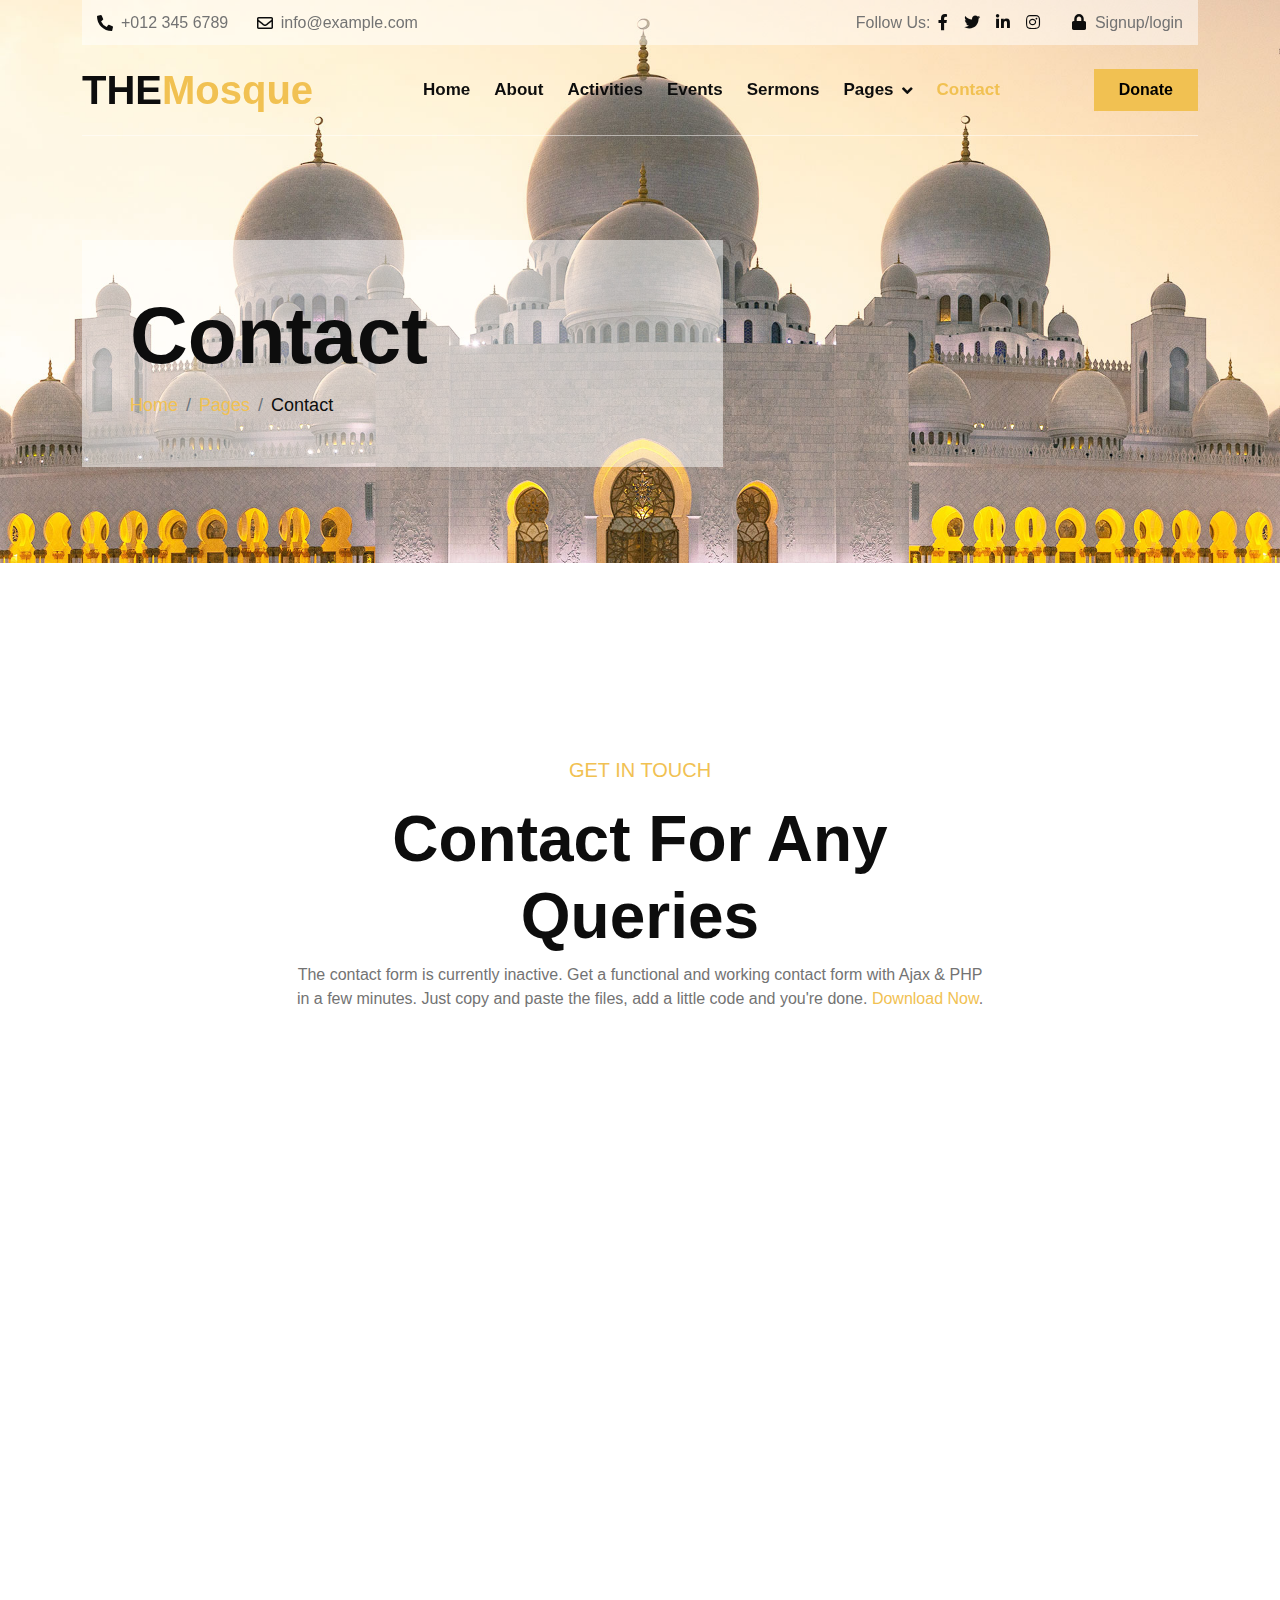
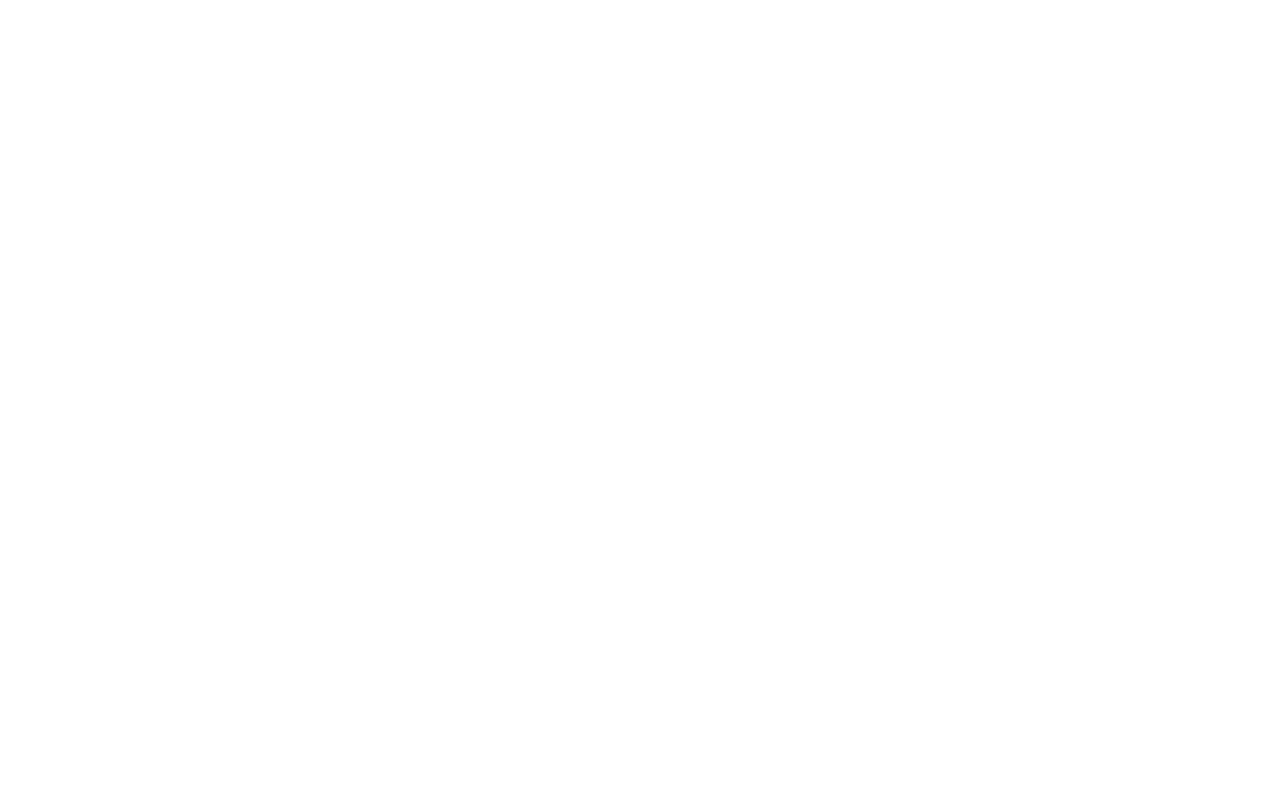
<file: contact.html>
<!DOCTYPE html>
<html lang="en">

    <head>
        <meta charset="utf-8">
        <title>THEMosque - Mosque Website Template</title>
        <meta content="width=device-width, initial-scale=1.0" name="viewport">
        <meta content="" name="keywords">
        <meta content="" name="description">

        <!-- Google Web Fonts -->
        <link rel="preconnect" href="https://fonts.googleapis.com">
        <link rel="preconnect" href="https://fonts.gstatic.com" crossorigin>
        <link href="https://fonts.googleapis.com/css2?family=Open+Sans:wght@300;400;500;600;700&family=Pacifico&display=swap" rel="stylesheet">

        <!-- Icon Font Stylesheet -->
        <link rel="stylesheet" href="https://use.fontawesome.com/releases/v5.15.4/css/all.css"/>
        <link href="https://cdn.jsdelivr.net/npm/bootstrap-icons@1.4.1/font/bootstrap-icons.css" rel="stylesheet">

        <!-- Libraries Stylesheet -->
        <link href="lib/animate/animate.min.css" rel="stylesheet">
        <link href="lib/owlcarousel/assets/owl.carousel.min.css" rel="stylesheet">

        <!-- Customized Bootstrap Stylesheet -->
        <link href="css/bootstrap.min.css" rel="stylesheet">

        <!-- Template Stylesheet -->
        <link href="css/style.css" rel="stylesheet">

        

    </head>

    <body>

        <!-- Spinner Start -->
        <div id="spinner" class="show w-100 vh-100 bg-white position-fixed translate-middle top-50 start-50  d-flex align-items-center justify-content-center">
            <div class="spinner-grow text-primary" role="status"></div>
        </div>
        <!-- Spinner End -->


        <!-- Topbar start -->
        <div class="container-fluid fixed-top">
            <div class="container topbar d-none d-lg-block">
                <div class="topbar-inner">
                    <div class="row gx-0">
                        <div class="col-lg-7 text-start">
                            <div class="h-100 d-inline-flex align-items-center me-4">
                                <span class="fa fa-phone-alt me-2 text-dark"></span>
                                <a href="#" class="text-secondary"><span>+012 345 6789</span></a>
                            </div>
                            <div class="h-100 d-inline-flex align-items-center">
                                <span class="far fa-envelope me-2 text-dark"></span>
                                <a href="#" class="text-secondary"><span>info@example.com</span></a>
                            </div>
                        </div>
                        <div class="col-lg-5 text-end">
                            <div class="h-100 d-inline-flex align-items-center">
                                <span class="text-body">Follow Us:</span>
                                <a class="text-dark px-2" href=""><i class="fab fa-facebook-f"></i></a>
                                <a class="text-dark px-2" href=""><i class="fab fa-twitter"></i></a>
                                <a class="text-dark px-2" href=""><i class="fab fa-linkedin-in"></i></a>
                                <a class="text-dark px-2" href=""><i class="fab fa-instagram"></i></a>
                                <a class="text-body ps-4" href=""><i class="fa fa-lock text-dark me-1"></i> Signup/login</a>
                            </div>
                        </div>
                    </div>
                </div>
            </div>
            <div class="container">
                <nav class="navbar navbar-light navbar-expand-lg py-3">
                    <a href="index.html" class="navbar-brand">
                        <h1 class="mb-0">THE<span class="text-primary">Mosque</span> </h1>
                    </a>
                    <button class="navbar-toggler" type="button" data-bs-toggle="collapse" data-bs-target="#navbarCollapse">
                        <span class="fa fa-bars text-primary"></span>
                    </button>
                    <div class="collapse navbar-collapse bg-white" id="navbarCollapse">
                        <div class="navbar-nav ms-lg-auto mx-xl-auto">
                            <a href="index.html" class="nav-item nav-link">Home</a>
                            <a href="about.html" class="nav-item nav-link">About</a>
                            <a href="activity.html" class="nav-item nav-link">Activities</a>
                            <a href="event.html" class="nav-item nav-link">Events</a>
                            <a href="sermon.html" class="nav-item nav-link">Sermons</a>
                            <div class="nav-item dropdown">
                                <a href="#" class="nav-link dropdown-toggle" data-bs-toggle="dropdown">Pages</a>
                                <div class="dropdown-menu m-0 rounded-0">
                                    <a href="blog.html" class="dropdown-item">Latest Blog</a>
                                    <a href="team.html" class="dropdown-item">Our Team</a>
                                    <a href="testimonial.html" class="dropdown-item">Testimonial</a>
                                    <a href="404.html" class="dropdown-item">404 Page</a>
                                </div>
                            </div>
                            <a href="contact.html" class="nav-item nav-link active">Contact</a>
                        </div>
                        <a href="" class="btn btn-primary py-2 px-4 d-none d-xl-inline-block">Donate</a>
                    </div>
                </nav>
            </div>
        </div>
        <!-- Topbar End -->


        <!-- Hero Start -->
        <div class="container-fluid hero-header">
            <div class="container">
                <div class="row">
                    <div class="col-lg-7">
                        <div class="hero-header-inner animated zoomIn">
                            <h1 class="display-1 text-dark">Contact</h1>
                            <ol class="breadcrumb mb-0">
                                <li class="breadcrumb-item"><a href="#">Home</a></li>
                                <li class="breadcrumb-item"><a href="#">Pages</a></li>
                                <li class="breadcrumb-item text-dark" aria-current="page">Contact</li>
                            </ol>
                        </div>
                    </div>
                </div>
            </div>
        </div>
        <!-- Hero End -->


        <!-- Contact Start -->
        <div class="container-fluid contact py-5">
            <div class="container py-5">
                <div class="text-center mx-auto mb-5 wow fadeIn" data-wow-delay="0.1s" style="max-width: 700px;">
                    <p class="fs-5 text-uppercase text-primary">Get In Touch</p>
                    <h1 class="display-3">Contact For Any Queries</h1>
                    <p class="mb-0">The contact form is currently inactive. Get a functional and working contact form with Ajax & PHP in a few minutes. Just copy and paste the files, add a little code and you're done. <a href="https://htmlcodex.com/contact-form">Download Now</a>.</p>
                </div>
                <div class="row g-4 wow fadeIn" data-wow-delay="0.3s">
                    <div class="col-sm-6">
                        <input type="text" class="form-control bg-transparent p-3" placeholder="Your Name">
                    </div>
                    <div class="col-sm-6">
                        <input type="email" class="form-control bg-transparent p-3" placeholder="Your Email">
                    </div>
                    <div class="col-12">
                        <input type="text" class="form-control bg-transparent p-3" placeholder="Subject">
                    </div>
                    <div class="col-12">
                        <textarea class="w-100 form-control bg-transparent p-3" rows="6" cols="10" placeholder="Your Message"></textarea>
                    </div>
                    <div class="col-12 text-center">
                        <button class="btn btn-primary border-0 py-3 px-5" type="button">Send Message</button>
                    </div>
                </div>
            </div>
        </div>
        <!-- Contact Start -->


        <!-- Footer Start -->
        <div class="container-fluid footer pt-5 wow fadeIn" data-wow-delay="0.1s">
            <div class="container py-5">
                <div class="row py-5">
                    <div class="col-lg-7">
                        <h1 class="text-light mb-0">Subscribe our newsletter</h1>
                        <p class="text-secondary">Get the latest news and other tips</p>
                    </div>
                    <div class="col-lg-5">
                        <div class="position-relative mx-auto">
                            <input class="form-control border-0 w-100 py-3 ps-4 pe-5" type="text" placeholder="Your email">
                            <button type="button" class="btn btn-primary py-2 position-absolute top-0 end-0 mt-2 me-2">Subcribe</button>
                        </div>
                    </div>
                    <div class="col-12">
                        <div class="border-top border-secondary"></div>
                    </div>
                </div>
                <div class="row g-4 footer-inner">
                    <div class="col-md-6 col-lg-6 col-xl-3">
                        <div class="footer-item mt-5">
                            <h4 class="text-light mb-4">THE<span class="text-primary">Mosque</span></h4>
                            <p class="mb-4 text-secondary">Nostrud exertation ullamco labor nisi aliquip ex ea commodo consequat duis aute irure dolor in reprehenderit in voluptate velit esse cillum dolore.</p>
                            <a href="" class="btn btn-primary py-2 px-4">Donate Now</a>
                        </div>
                    </div>
                    <div class="col-md-6 col-lg-6 col-xl-3">
                        <div class="footer-item mt-5">
                            <h4 class="text-light mb-4">Our Mosque</h4>
                            <div class="d-flex flex-column">
                                <h6 class="text-secondary mb-0">Our Address</h6>
                                <div class="d-flex align-items-center border-bottom py-4">
                                    <span class="flex-shrink-0 btn-square bg-primary me-3 p-4"><i class="fa fa-map-marker-alt text-dark"></i></span>
                                    <a href="" class="text-body">123 Street, New York, USA</a>
                                </div>
                                <h6 class="text-secondary mt-4 mb-0">Our Mobile</h6>
                                <div class="d-flex align-items-center py-4">
                                    <span class="flex-shrink-0 btn-square bg-primary me-3 p-4"><i class="fa fa-phone-alt text-dark"></i></span>
                                    <a href="" class="text-body">+012 345 67890</a>
                                </div>
                            </div>
                        </div>
                    </div>
                    <div class="col-md-6 col-lg-6 col-xl-3">
                        <div class="footer-item mt-5">
                            <h4 class="text-light mb-4">Explore Link</h4>
                            <div class="d-flex flex-column align-items-start">
                                <a class="text-body mb-2" href=""><i class="fa fa-check text-primary me-2"></i>Home</a>
                                <a class="text-body mb-2" href=""><i class="fa fa-check text-primary me-2"></i>About Us</a>
                                <a class="text-body mb-2" href=""><i class="fa fa-check text-primary me-2"></i>Our Features</a>
                                <a class="text-body mb-2" href=""><i class="fa fa-check text-primary me-2"></i>Contact us</a>
                                <a class="text-body mb-2" href=""><i class="fa fa-check text-primary me-2"></i>Our Blog</a>
                                <a class="text-body mb-2" href=""><i class="fa fa-check text-primary me-2"></i>Our Events</a>
                                <a class="text-body mb-2" href=""><i class="fa fa-check text-primary me-2"></i>Donations</a>
                                <a class="text-body mb-2" href=""><i class="fa fa-check text-primary me-2"></i>Sermons</a>
                            </div>
                        </div>
                    </div>
                    <div class="col-md-6 col-lg-6 col-xl-3">
                        <div class="footer-item mt-5">
                            <h4 class="text-light mb-4">Latest Post</h4>
                            <div class="d-flex border-bottom border-secondary py-4">
                                <img src="img/blog-mini-1.jpg" class="img-fluid flex-shrink-0" alt="">
                                <div class="ps-3">
                                    <p class="mb-0 text-muted">01 Jan 2045</p>
                                    <a href="" class="text-body">Lorem ipsum dolor sit amet elit eros vel</a>
                                </div>
                            </div>
                            <div class="d-flex py-4">
                                <img src="img/blog-mini-2.jpg" class="img-fluid flex-shrink-0" alt="">
                                <div class="ps-3">
                                    <p class="mb-0 text-muted">01 Jan 2045</p>
                                    <a href="" class="text-body">Lorem ipsum dolor sit amet elit eros vel</a>
                                </div>
                            </div>
                        </div>
                    </div>
                </div>
            </div>
          
        <!-- Footer End -->


        <!-- Back to Top -->
        <a href="#" class="btn btn-primary border-3 border-light back-to-top"><i class="fa fa-arrow-up"></i></a>   

        
        <!-- JavaScript Libraries -->
        <script src="https://ajax.googleapis.com/ajax/libs/jquery/3.6.4/jquery.min.js"></script>
        <script src="https://cdn.jsdelivr.net/npm/bootstrap@5.0.0/dist/js/bootstrap.bundle.min.js"></script>
        <script src="lib/wow/wow.min.js"></script>
        <script src="lib/easing/easing.min.js"></script>
        <script src="lib/waypoints/waypoints.min.js"></script>
        <script src="lib/owlcarousel/owl.carousel.min.js"></script>

        <!-- Template Javascript -->
        <script src="js/main.js"></script>
    </body>

</html>
</file>
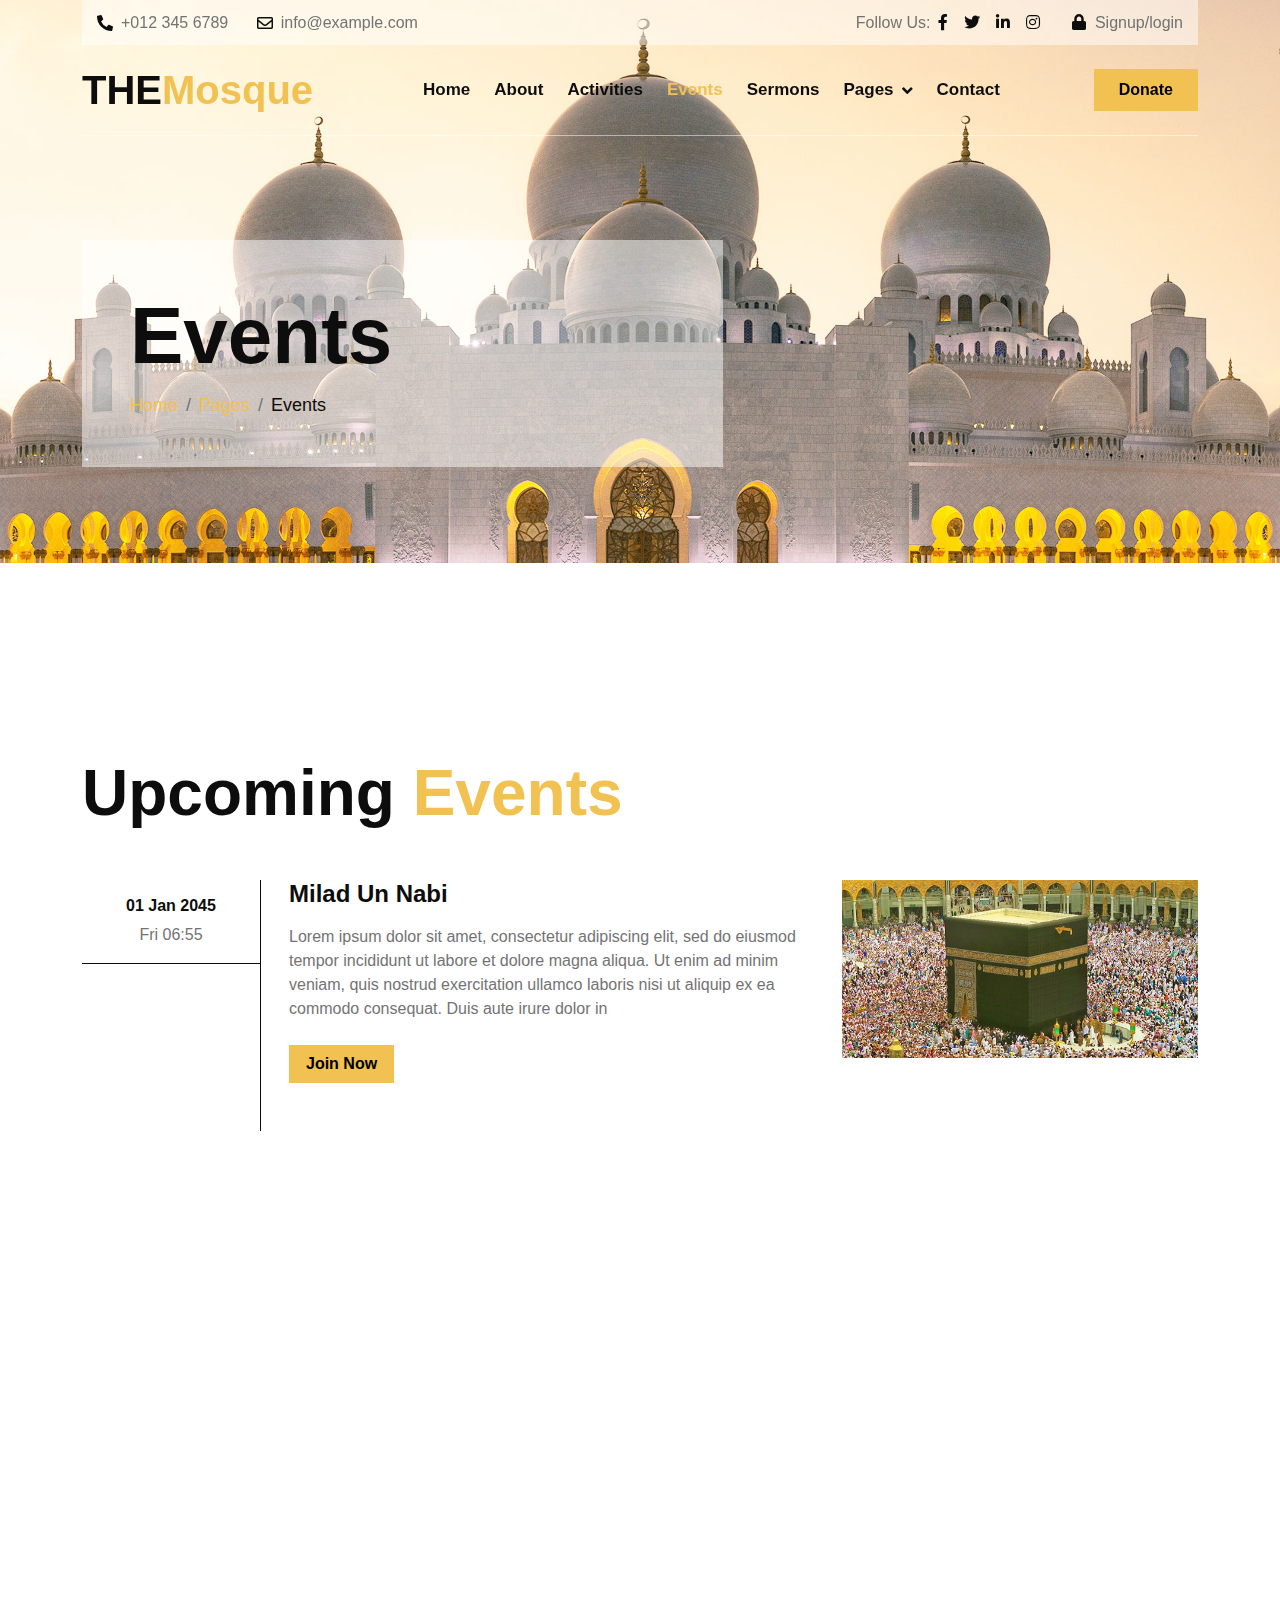
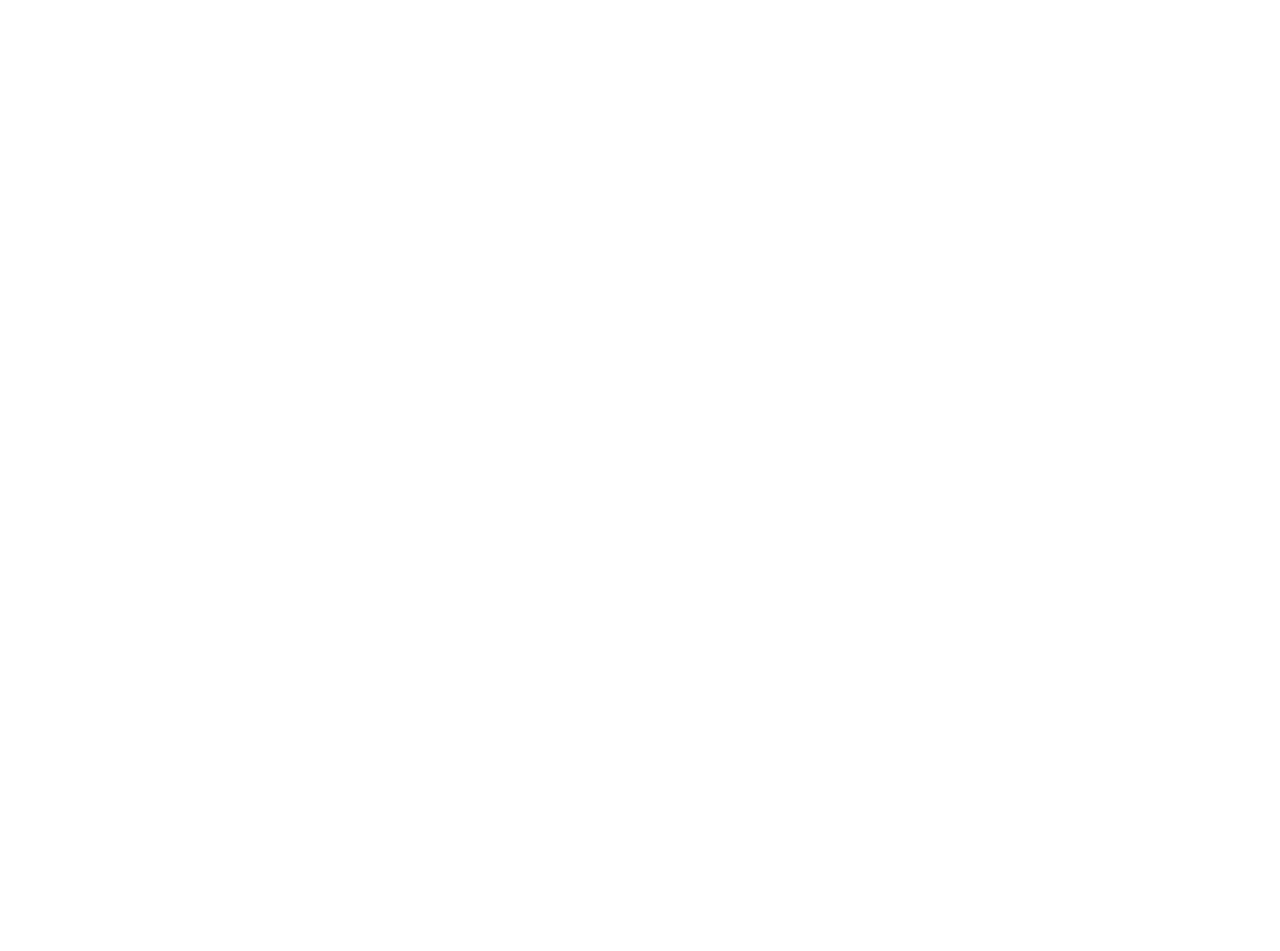
<file: event.html>
<!DOCTYPE html>
<html lang="en">

    <head>
        <meta charset="utf-8">
        <title>THEMosque - Mosque Website Template</title>
        <meta content="width=device-width, initial-scale=1.0" name="viewport">
        <meta content="" name="keywords">
        <meta content="" name="description">

        <!-- Google Web Fonts -->
        <link rel="preconnect" href="https://fonts.googleapis.com">
        <link rel="preconnect" href="https://fonts.gstatic.com" crossorigin>
        <link href="https://fonts.googleapis.com/css2?family=Open+Sans:wght@300;400;500;600;700&family=Pacifico&display=swap" rel="stylesheet">

        <!-- Icon Font Stylesheet -->
        <link rel="stylesheet" href="https://use.fontawesome.com/releases/v5.15.4/css/all.css"/>
        <link href="https://cdn.jsdelivr.net/npm/bootstrap-icons@1.4.1/font/bootstrap-icons.css" rel="stylesheet">

        <!-- Libraries Stylesheet -->
        <link href="lib/animate/animate.min.css" rel="stylesheet">
        <link href="lib/owlcarousel/assets/owl.carousel.min.css" rel="stylesheet">

        <!-- Customized Bootstrap Stylesheet -->
        <link href="css/bootstrap.min.css" rel="stylesheet">

        <!-- Template Stylesheet -->
        <link href="css/style.css" rel="stylesheet">

        

    </head>

    <body>

        <!-- Spinner Start -->
        <div id="spinner" class="show w-100 vh-100 bg-white position-fixed translate-middle top-50 start-50  d-flex align-items-center justify-content-center">
            <div class="spinner-grow text-primary" role="status"></div>
        </div>
        <!-- Spinner End -->


        <!-- Topbar start -->
        <div class="container-fluid fixed-top">
            <div class="container topbar d-none d-lg-block">
                <div class="topbar-inner">
                    <div class="row gx-0">
                        <div class="col-lg-7 text-start">
                            <div class="h-100 d-inline-flex align-items-center me-4">
                                <span class="fa fa-phone-alt me-2 text-dark"></span>
                                <a href="#" class="text-secondary"><span>+012 345 6789</span></a>
                            </div>
                            <div class="h-100 d-inline-flex align-items-center">
                                <span class="far fa-envelope me-2 text-dark"></span>
                                <a href="#" class="text-secondary"><span>info@example.com</span></a>
                            </div>
                        </div>
                        <div class="col-lg-5 text-end">
                            <div class="h-100 d-inline-flex align-items-center">
                                <span class="text-body">Follow Us:</span>
                                <a class="text-dark px-2" href=""><i class="fab fa-facebook-f"></i></a>
                                <a class="text-dark px-2" href=""><i class="fab fa-twitter"></i></a>
                                <a class="text-dark px-2" href=""><i class="fab fa-linkedin-in"></i></a>
                                <a class="text-dark px-2" href=""><i class="fab fa-instagram"></i></a>
                                <a class="text-body ps-4" href=""><i class="fa fa-lock text-dark me-1"></i> Signup/login</a>
                            </div>
                        </div>
                    </div>
                </div>
            </div>
            <div class="container">
                <nav class="navbar navbar-light navbar-expand-lg py-3">
                    <a href="index.html" class="navbar-brand">
                        <h1 class="mb-0">THE<span class="text-primary">Mosque</span> </h1>
                    </a>
                    <button class="navbar-toggler" type="button" data-bs-toggle="collapse" data-bs-target="#navbarCollapse">
                        <span class="fa fa-bars text-primary"></span>
                    </button>
                    <div class="collapse navbar-collapse bg-white" id="navbarCollapse">
                        <div class="navbar-nav ms-lg-auto mx-xl-auto">
                            <a href="index.html" class="nav-item nav-link">Home</a>
                            <a href="about.html" class="nav-item nav-link">About</a>
                            <a href="activity.html" class="nav-item nav-link">Activities</a>
                            <a href="event.html" class="nav-item nav-link active">Events</a>
                            <a href="sermon.html" class="nav-item nav-link">Sermons</a>
                            <div class="nav-item dropdown">
                                <a href="#" class="nav-link dropdown-toggle" data-bs-toggle="dropdown">Pages</a>
                                <div class="dropdown-menu m-0 rounded-0">
                                    <a href="blog.html" class="dropdown-item">Latest Blog</a>
                                    <a href="team.html" class="dropdown-item">Our Team</a>
                                    <a href="testimonial.html" class="dropdown-item">Testimonial</a>
                                    <a href="404.html" class="dropdown-item">404 Page</a>
                                </div>
                            </div>
                            <a href="contact.html" class="nav-item nav-link">Contact</a>
                        </div>
                        <a href="" class="btn btn-primary py-2 px-4 d-none d-xl-inline-block">Donate</a>
                    </div>
                </nav>
            </div>
        </div>
        <!-- Topbar End -->


        <!-- Hero Start -->
        <div class="container-fluid hero-header">
            <div class="container">
                <div class="row">
                    <div class="col-lg-7">
                        <div class="hero-header-inner animated zoomIn">
                            <h1 class="display-1 text-dark">Events</h1>
                            <ol class="breadcrumb mb-0">
                                <li class="breadcrumb-item"><a href="#">Home</a></li>
                                <li class="breadcrumb-item"><a href="#">Pages</a></li>
                                <li class="breadcrumb-item text-dark" aria-current="page">Events</li>
                            </ol>
                        </div>
                    </div>
                </div>
            </div>
        </div>
        <!-- Hero End -->


        <!-- Events Start -->
        <div class="container-fluid event py-5">
            <div class="container py-5">
                <h1 class="display-3 mb-5 wow fadeIn" data-wow-delay="0.1s">Upcoming <span class="text-primary">Events</span></h1>
                <div class="row g-4 event-item wow fadeIn" data-wow-delay="0.1s">
                    <div class="col-3 col-lg-2 pe-0">
                        <div class="text-center border-bottom border-dark py-3 px-2">
                            <h6>01 Jan 2045</h6>
                            <p class="mb-0">Fri 06:55</p>
                        </div>
                    </div>
                    <div class="col-9 col-lg-6 border-start border-dark pb-5">
                        <div class="ms-3">
                            <h4 class="mb-3">Milad Un Nabi</h4>
                            <p class="mb-4">Lorem ipsum dolor sit amet, consectetur adipiscing elit, sed do eiusmod tempor incididunt ut labore et dolore magna aliqua. Ut enim ad minim veniam, quis nostrud exercitation ullamco laboris nisi ut 
                                aliquip ex ea commodo consequat. Duis aute irure dolor in </p>
                            <a href="#" class="btn btn-primary px-3">Join Now</a>
                        </div>
                    </div>
                    <div class="col-12 col-lg-4">
                        <div class="overflow-hidden mb-5">
                            <img src="img/events-1.jpg" class="img-fluid w-100" alt="">
                        </div>
                    </div>
                </div>
                <div class="row g-4 event-item wow fadeIn" data-wow-delay="0.3s">
                    <div class="col-3 col-lg-2 pe-0">
                        <div class="text-center border-bottom border-dark py-3 px-2">
                            <h6>01 Jan 2045</h6>
                            <p class="mb-0">Wed 11:30</p>
                        </div>
                    </div>
                    <div class="col-9 col-lg-6 border-start border-dark pb-5">
                        <div class="ms-3">
                            <h4 class="mb-3">Eid Ul Fitr</h4>
                            <p class="mb-4">Lorem ipsum dolor sit amet, consectetur adipiscing elit, sed do eiusmod tempor incididunt ut labore et dolore magna aliqua. Ut enim ad minim veniam, quis nostrud exercitation ullamco laboris nisi ut 
                                aliquip ex ea commodo consequat. Duis aute irure dolor in </p>
                            <a href="#" class="btn btn-primary px-3">Join Now</a>
                        </div>
                    </div>
                    <div class="col-12 col-lg-4">
                        <div class="overflow-hidden mb-5">
                            <img src="img/events-2.jpg" class="img-fluid w-100" alt="">
                        </div>
                    </div>
                </div>
                <div class="row g-4 event-item wow fadeIn" data-wow-delay="0.5s">
                    <div class="col-3 col-lg-2 pe-0">
                        <div class="text-center border-bottom border-dark py-3 px-2">
                            <h6>01 Jan 2045</h6>
                            <p class="mb-0">Thu 11:30</p>
                        </div>
                    </div>
                    <div class="col-9 col-lg-6 border-start border-dark pb-5">
                        <div class="ms-3">
                            <h4 class="mb-3">Eud Ul Azha</h4>
                            <p class="mb-4">Lorem ipsum dolor sit amet, consectetur adipiscing elit, sed do eiusmod tempor incididunt ut labore et dolore magna aliqua. Ut enim ad minim veniam, quis nostrud exercitation ullamco laboris nisi ut 
                                aliquip ex ea commodo consequat. Duis aute irure dolor in </p>
                            <a href="#" class="btn btn-primary px-3">Join Now</a>
                        </div>
                    </div>
                    <div class="col-12 col-lg-4">
                        <div class="overflow-hidden mb-5">
                            <img src="img/events-3.jpg" class="img-fluid w-100" alt="">
                        </div>
                    </div>
                </div>
            </div>
        </div>
        <!-- Events End -->


        <!-- Footer Start -->
        <div class="container-fluid footer pt-5 wow fadeIn" data-wow-delay="0.1s">
            <div class="container py-5">
                <div class="row py-5">
                    <div class="col-lg-7">
                        <h1 class="text-light mb-0">Subscribe our newsletter</h1>
                        <p class="text-secondary">Get the latest news and other tips</p>
                    </div>
                    <div class="col-lg-5">
                        <div class="position-relative mx-auto">
                            <input class="form-control border-0 w-100 py-3 ps-4 pe-5" type="text" placeholder="Your email">
                            <button type="button" class="btn btn-primary py-2 position-absolute top-0 end-0 mt-2 me-2">Subcribe</button>
                        </div>
                    </div>
                    <div class="col-12">
                        <div class="border-top border-secondary"></div>
                    </div>
                </div>
                <div class="row g-4 footer-inner">
                    <div class="col-md-6 col-lg-6 col-xl-3">
                        <div class="footer-item mt-5">
                            <h4 class="text-light mb-4">THE<span class="text-primary">Mosque</span></h4>
                            <p class="mb-4 text-secondary">Nostrud exertation ullamco labor nisi aliquip ex ea commodo consequat duis aute irure dolor in reprehenderit in voluptate velit esse cillum dolore.</p>
                            <a href="" class="btn btn-primary py-2 px-4">Donate Now</a>
                        </div>
                    </div>
                    <div class="col-md-6 col-lg-6 col-xl-3">
                        <div class="footer-item mt-5">
                            <h4 class="text-light mb-4">Our Mosque</h4>
                            <div class="d-flex flex-column">
                                <h6 class="text-secondary mb-0">Our Address</h6>
                                <div class="d-flex align-items-center border-bottom py-4">
                                    <span class="flex-shrink-0 btn-square bg-primary me-3 p-4"><i class="fa fa-map-marker-alt text-dark"></i></span>
                                    <a href="" class="text-body">123 Street, New York, USA</a>
                                </div>
                                <h6 class="text-secondary mt-4 mb-0">Our Mobile</h6>
                                <div class="d-flex align-items-center py-4">
                                    <span class="flex-shrink-0 btn-square bg-primary me-3 p-4"><i class="fa fa-phone-alt text-dark"></i></span>
                                    <a href="" class="text-body">+012 345 67890</a>
                                </div>
                            </div>
                        </div>
                    </div>
                    <div class="col-md-6 col-lg-6 col-xl-3">
                        <div class="footer-item mt-5">
                            <h4 class="text-light mb-4">Explore Link</h4>
                            <div class="d-flex flex-column align-items-start">
                                <a class="text-body mb-2" href=""><i class="fa fa-check text-primary me-2"></i>Home</a>
                                <a class="text-body mb-2" href=""><i class="fa fa-check text-primary me-2"></i>About Us</a>
                                <a class="text-body mb-2" href=""><i class="fa fa-check text-primary me-2"></i>Our Features</a>
                                <a class="text-body mb-2" href=""><i class="fa fa-check text-primary me-2"></i>Contact us</a>
                                <a class="text-body mb-2" href=""><i class="fa fa-check text-primary me-2"></i>Our Blog</a>
                                <a class="text-body mb-2" href=""><i class="fa fa-check text-primary me-2"></i>Our Events</a>
                                <a class="text-body mb-2" href=""><i class="fa fa-check text-primary me-2"></i>Donations</a>
                                <a class="text-body mb-2" href=""><i class="fa fa-check text-primary me-2"></i>Sermons</a>
                            </div>
                        </div>
                    </div>
                    <div class="col-md-6 col-lg-6 col-xl-3">
                        <div class="footer-item mt-5">
                            <h4 class="text-light mb-4">Latest Post</h4>
                            <div class="d-flex border-bottom border-secondary py-4">
                                <img src="img/blog-mini-1.jpg" class="img-fluid flex-shrink-0" alt="">
                                <div class="ps-3">
                                    <p class="mb-0 text-muted">01 Jan 2045</p>
                                    <a href="" class="text-body">Lorem ipsum dolor sit amet elit eros vel</a>
                                </div>
                            </div>
                            <div class="d-flex py-4">
                                <img src="img/blog-mini-2.jpg" class="img-fluid flex-shrink-0" alt="">
                                <div class="ps-3">
                                    <p class="mb-0 text-muted">01 Jan 2045</p>
                                    <a href="" class="text-body">Lorem ipsum dolor sit amet elit eros vel</a>
                                </div>
                            </div>
                        </div>
                    </div>
                </div>
            </div>
         
        <!-- Footer End -->


        <!-- Back to Top -->
        <a href="#" class="btn btn-primary border-3 border-light back-to-top"><i class="fa fa-arrow-up"></i></a>   

        
        <!-- JavaScript Libraries -->
        <script src="https://ajax.googleapis.com/ajax/libs/jquery/3.6.4/jquery.min.js"></script>
        <script src="https://cdn.jsdelivr.net/npm/bootstrap@5.0.0/dist/js/bootstrap.bundle.min.js"></script>
        <script src="lib/wow/wow.min.js"></script>
        <script src="lib/easing/easing.min.js"></script>
        <script src="lib/waypoints/waypoints.min.js"></script>
        <script src="lib/owlcarousel/owl.carousel.min.js"></script>

        <!-- Template Javascript -->
        <script src="js/main.js"></script>
    </body>

</html>
</file>
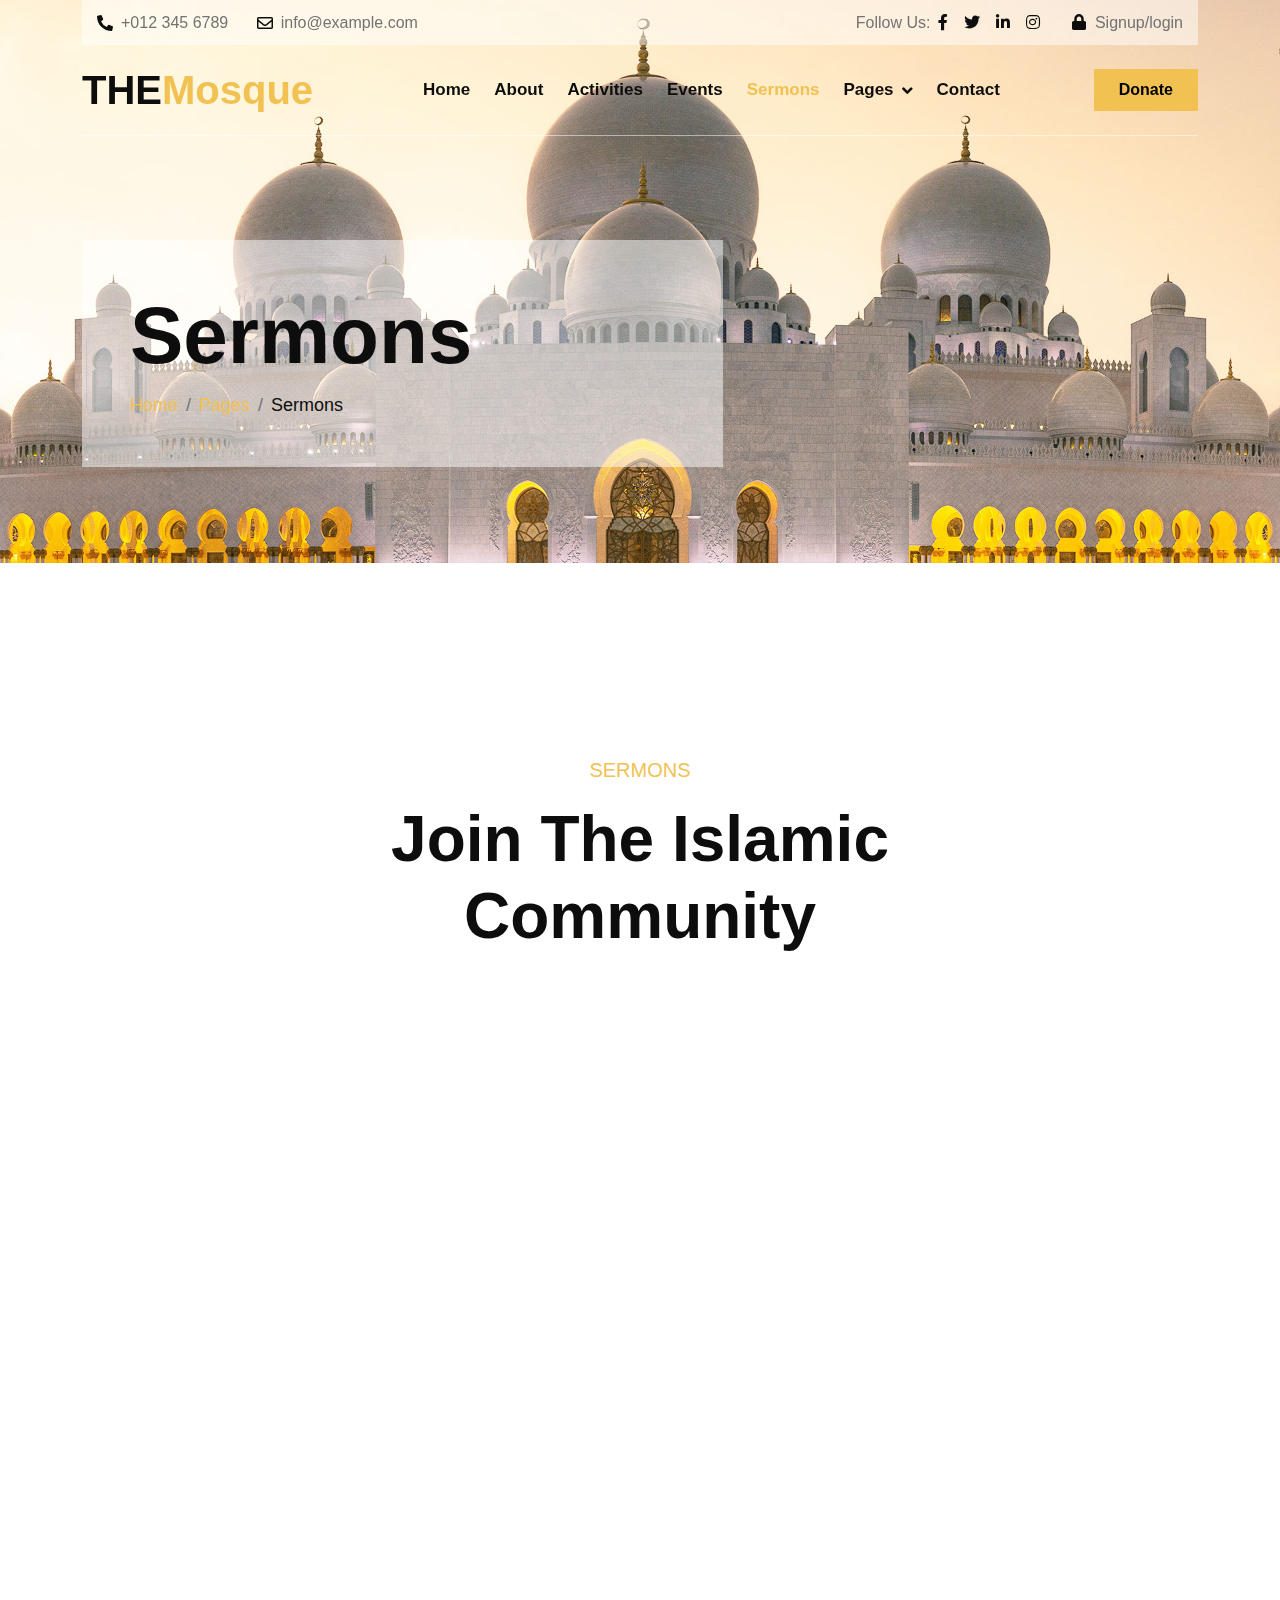
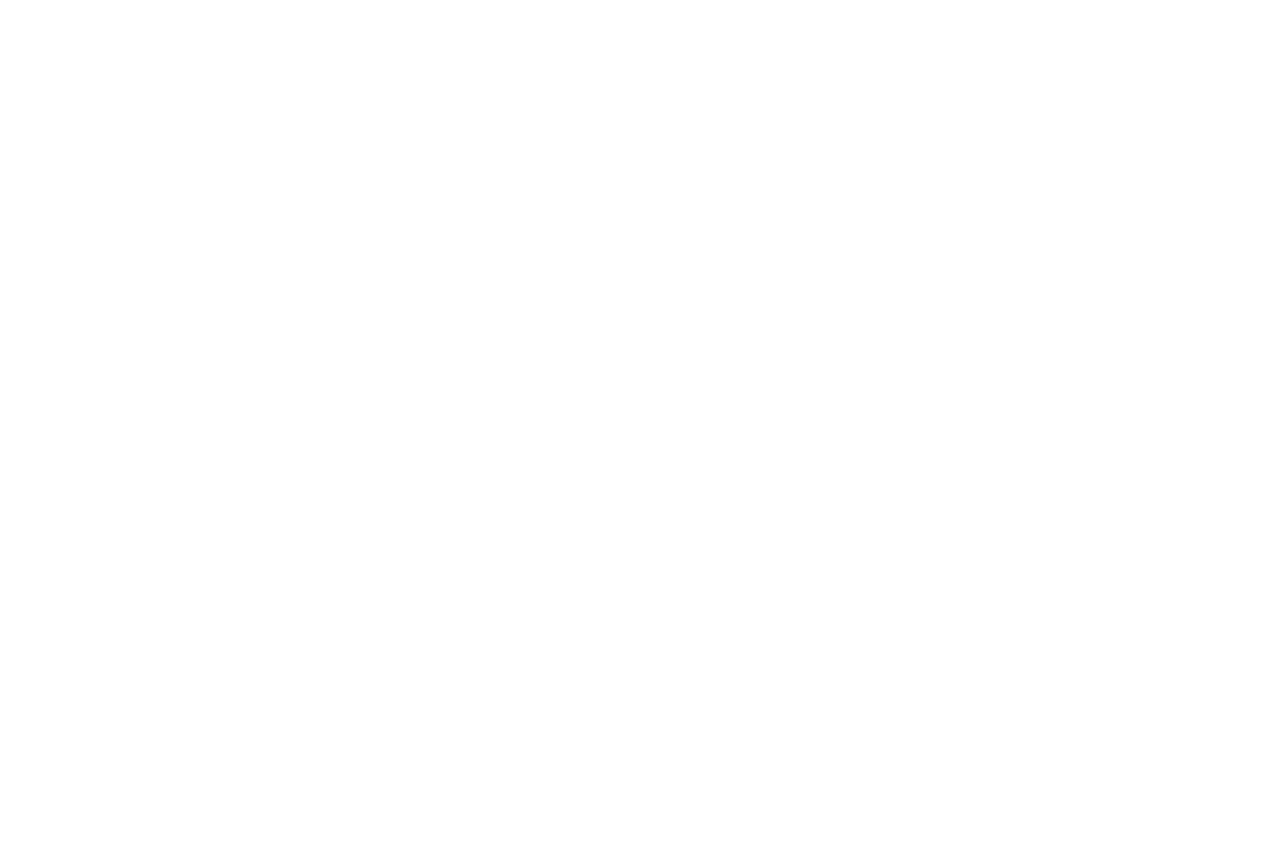
<file: sermon.html>
<!DOCTYPE html>
<html lang="en">

    <head>
        <meta charset="utf-8">
        <title>THEMosque - Mosque Website Template</title>
        <meta content="width=device-width, initial-scale=1.0" name="viewport">
        <meta content="" name="keywords">
        <meta content="" name="description">

        <!-- Google Web Fonts -->
        <link rel="preconnect" href="https://fonts.googleapis.com">
        <link rel="preconnect" href="https://fonts.gstatic.com" crossorigin>
        <link href="https://fonts.googleapis.com/css2?family=Open+Sans:wght@300;400;500;600;700&family=Pacifico&display=swap" rel="stylesheet">

        <!-- Icon Font Stylesheet -->
        <link rel="stylesheet" href="https://use.fontawesome.com/releases/v5.15.4/css/all.css"/>
        <link href="https://cdn.jsdelivr.net/npm/bootstrap-icons@1.4.1/font/bootstrap-icons.css" rel="stylesheet">

        <!-- Libraries Stylesheet -->
        <link href="lib/animate/animate.min.css" rel="stylesheet">
        <link href="lib/owlcarousel/assets/owl.carousel.min.css" rel="stylesheet">

        <!-- Customized Bootstrap Stylesheet -->
        <link href="css/bootstrap.min.css" rel="stylesheet">

        <!-- Template Stylesheet -->
        <link href="css/style.css" rel="stylesheet">

        

    </head>

    <body>

        <!-- Spinner Start -->
        <div id="spinner" class="show w-100 vh-100 bg-white position-fixed translate-middle top-50 start-50  d-flex align-items-center justify-content-center">
            <div class="spinner-grow text-primary" role="status"></div>
        </div>
        <!-- Spinner End -->


        <!-- Topbar start -->
        <div class="container-fluid fixed-top">
            <div class="container topbar d-none d-lg-block">
                <div class="topbar-inner">
                    <div class="row gx-0">
                        <div class="col-lg-7 text-start">
                            <div class="h-100 d-inline-flex align-items-center me-4">
                                <span class="fa fa-phone-alt me-2 text-dark"></span>
                                <a href="#" class="text-secondary"><span>+012 345 6789</span></a>
                            </div>
                            <div class="h-100 d-inline-flex align-items-center">
                                <span class="far fa-envelope me-2 text-dark"></span>
                                <a href="#" class="text-secondary"><span>info@example.com</span></a>
                            </div>
                        </div>
                        <div class="col-lg-5 text-end">
                            <div class="h-100 d-inline-flex align-items-center">
                                <span class="text-body">Follow Us:</span>
                                <a class="text-dark px-2" href=""><i class="fab fa-facebook-f"></i></a>
                                <a class="text-dark px-2" href=""><i class="fab fa-twitter"></i></a>
                                <a class="text-dark px-2" href=""><i class="fab fa-linkedin-in"></i></a>
                                <a class="text-dark px-2" href=""><i class="fab fa-instagram"></i></a>
                                <a class="text-body ps-4" href=""><i class="fa fa-lock text-dark me-1"></i> Signup/login</a>
                            </div>
                        </div>
                    </div>
                </div>
            </div>
            <div class="container">
                <nav class="navbar navbar-light navbar-expand-lg py-3">
                    <a href="index.html" class="navbar-brand">
                        <h1 class="mb-0">THE<span class="text-primary">Mosque</span> </h1>
                    </a>
                    <button class="navbar-toggler" type="button" data-bs-toggle="collapse" data-bs-target="#navbarCollapse">
                        <span class="fa fa-bars text-primary"></span>
                    </button>
                    <div class="collapse navbar-collapse bg-white" id="navbarCollapse">
                        <div class="navbar-nav ms-lg-auto mx-xl-auto">
                            <a href="index.html" class="nav-item nav-link">Home</a>
                            <a href="about.html" class="nav-item nav-link">About</a>
                            <a href="activity.html" class="nav-item nav-link">Activities</a>
                            <a href="event.html" class="nav-item nav-link">Events</a>
                            <a href="sermon.html" class="nav-item nav-link active">Sermons</a>
                            <div class="nav-item dropdown">
                                <a href="#" class="nav-link dropdown-toggle" data-bs-toggle="dropdown">Pages</a>
                                <div class="dropdown-menu m-0 rounded-0">
                                    <a href="blog.html" class="dropdown-item">Latest Blog</a>
                                    <a href="team.html" class="dropdown-item">Our Team</a>
                                    <a href="testimonial.html" class="dropdown-item">Testimonial</a>
                                    <a href="404.html" class="dropdown-item">404 Page</a>
                                </div>
                            </div>
                            <a href="contact.html" class="nav-item nav-link">Contact</a>
                        </div>
                        <a href="" class="btn btn-primary py-2 px-4 d-none d-xl-inline-block">Donate</a>
                    </div>
                </nav>
            </div>
        </div>
        <!-- Topbar End -->


        <!-- Hero Start -->
        <div class="container-fluid hero-header">
            <div class="container">
                <div class="row">
                    <div class="col-lg-7">
                        <div class="hero-header-inner animated zoomIn">
                            <h1 class="display-1 text-dark">Sermons</h1>
                            <ol class="breadcrumb mb-0">
                                <li class="breadcrumb-item"><a href="#">Home</a></li>
                                <li class="breadcrumb-item"><a href="#">Pages</a></li>
                                <li class="breadcrumb-item text-dark" aria-current="page">Sermons</li>
                            </ol>
                        </div>
                    </div>
                </div>
            </div>
        </div>
        <!-- Hero End -->


        <!-- Sermon Start -->
        <div class="container-fluid sermon py-5">
            <div class="container py-5">
                <div class="text-center mx-auto mb-5 wow fadeIn" data-wow-delay="0.1s" style="max-width: 700px;">
                    <p class="fs-5 text-uppercase text-primary">Sermons</p>
                    <h1 class="display-3">Join The Islamic Community</h1>
                </div>
                <div class="row g-4 justify-content-center">
                    <div class="col-lg-6 col-xl-4">
                        <div class="sermon-item wow fadeIn" data-wow-delay="0.1s">
                            <div class="overflow-hidden p-4 pb-0">
                                <img src="img/sermon-1.jpg" class="img-fluid w-100" alt="">
                            </div>
                            <div class="p-4">
                                <div class="sermon-meta d-flex justify-content-between pb-2">
                                    <div class="">
                                        <small><i class="fa fa-calendar me-2 text-muted"></i><a href="" class="text-muted me-2">13 Nov 2023</small></a>
                                        <small><i class="fas fa-user me-2 text-muted"></i><a href="" class="text-muted">Admin</small></a>
                                    </div>
                                    <div class="">
                                        <a href="" class="me-1"><i class="fas fa-video text-muted"></i></a>
                                        <a href="" class="me-1"><i class="fas fa-headphones text-muted"></i></a>
                                        <a href="" class="me-1"><i class="fas fa-file-alt text-muted"></i></a>
                                        <a href="" class=""><i class="fas fa-image text-muted"></i></a>
                                    </div>
                                </div>
                                <a href="" class="d-inline-block h4 lh-sm mb-3">How to get closer to Allah</a>
                                <p class="mb-0">Lorem ipsum dolor sit amet, consectetur adipiscing elit, sed do eiusmod tempor incididunt ut labore et dolore magna aliqua. Ut enim ad minim veniam, 
                                aliquip ex ea commodo consequat.</p>
                            </div>
                        </div>
                    </div>
                   <div class="col-lg-6 col-xl-4">
                        <div class="sermon-item wow fadeIn" data-wow-delay="0.3s">
                            <div class="overflow-hidden p-4 pb-0">
                                <img src="img/sermon-2.jpg" class="img-fluid w-100" alt="">
                            </div>
                            <div class="p-4">
                                <div class="sermon-meta d-flex justify-content-between pb-2">
                                    <div class="">
                                        <small><i class="fa fa-calendar me-2 text-muted"></i><a href="" class="text-muted me-2">13 Nov 2023</small></a>
                                        <small><i class="fas fa-user me-2 text-muted"></i><a href="" class="text-muted">Admin</small></a>
                                    </div>
                                    <div class="">
                                        <a href="" class="me-1"><i class="fas fa-video text-muted"></i></a>
                                        <a href="" class="me-1"><i class="fas fa-headphones text-muted"></i></a>
                                        <a href="" class="me-1"><i class="fas fa-file-alt text-muted"></i></a>
                                        <a href="" class=""><i class="fas fa-image text-muted"></i></a>
                                    </div>
                                </div>
                                <a href="" class="d-inline-block h4 lh-sm mb-3">Importance of Hajj in Islam</a>
                                <p class="mb-0">Lorem ipsum dolor sit amet, consectetur adipiscing elit, sed do eiusmod tempor incididunt ut labore et dolore magna aliqua. Ut enim ad minim veniam, 
                                aliquip ex ea commodo consequat.</p>
                            </div>
                        </div>
                    </div>
                   <div class="col-lg-6 col-xl-4">
                        <div class="sermon-item wow fadeIn" data-wow-delay="0.5s">
                            <div class="overflow-hidden p-4 pb-0">
                                <img src="img/sermon-3.jpg" class="img-fluid w-100" alt="">
                            </div>
                            <div class="p-4">
                                <div class="sermon-meta d-flex justify-content-between pb-2">
                                    <div class="">
                                        <small><i class="fa fa-calendar me-2 text-muted"></i><a href="" class="text-muted me-2">13 Nov 2023</small></a>
                                        <small><i class="fas fa-user me-2 text-muted"></i><a href="" class="text-muted">Admin</small></a>
                                    </div>
                                    <div class="">
                                        <a href="" class="me-1"><i class="fas fa-video text-muted"></i></a>
                                        <a href="" class="me-1"><i class="fas fa-headphones text-muted"></i></a>
                                        <a href="" class="me-1"><i class="fas fa-file-alt text-muted"></i></a>
                                        <a href="" class=""><i class="fas fa-image text-muted"></i></a>
                                    </div>
                                </div>
                                <a href="" class="d-inline-block h4 lh-sm mb-3">Importance of “Piller” of Islam</a>
                                <p class="mb-0">Lorem ipsum dolor sit amet, consectetur adipiscing elit, sed do eiusmod tempor incididunt ut labore et dolore magna aliqua. Ut enim ad minim veniam, 
                                aliquip ex ea commodo consequat.</p>
                            </div>
                        </div>
                    </div>
                </div>
            </div>
        </div>
        <!-- Sermon End -->


        <!-- Footer Start -->
        <div class="container-fluid footer pt-5 wow fadeIn" data-wow-delay="0.1s">
            <div class="container py-5">
                <div class="row py-5">
                    <div class="col-lg-7">
                        <h1 class="text-light mb-0">Subscribe our newsletter</h1>
                        <p class="text-secondary">Get the latest news and other tips</p>
                    </div>
                    <div class="col-lg-5">
                        <div class="position-relative mx-auto">
                            <input class="form-control border-0 w-100 py-3 ps-4 pe-5" type="text" placeholder="Your email">
                            <button type="button" class="btn btn-primary py-2 position-absolute top-0 end-0 mt-2 me-2">Subcribe</button>
                        </div>
                    </div>
                    <div class="col-12">
                        <div class="border-top border-secondary"></div>
                    </div>
                </div>
                <div class="row g-4 footer-inner">
                    <div class="col-md-6 col-lg-6 col-xl-3">
                        <div class="footer-item mt-5">
                            <h4 class="text-light mb-4">THE<span class="text-primary">Mosque</span></h4>
                            <p class="mb-4 text-secondary">Nostrud exertation ullamco labor nisi aliquip ex ea commodo consequat duis aute irure dolor in reprehenderit in voluptate velit esse cillum dolore.</p>
                            <a href="" class="btn btn-primary py-2 px-4">Donate Now</a>
                        </div>
                    </div>
                    <div class="col-md-6 col-lg-6 col-xl-3">
                        <div class="footer-item mt-5">
                            <h4 class="text-light mb-4">Our Mosque</h4>
                            <div class="d-flex flex-column">
                                <h6 class="text-secondary mb-0">Our Address</h6>
                                <div class="d-flex align-items-center border-bottom py-4">
                                    <span class="flex-shrink-0 btn-square bg-primary me-3 p-4"><i class="fa fa-map-marker-alt text-dark"></i></span>
                                    <a href="" class="text-body">123 Street, New York, USA</a>
                                </div>
                                <h6 class="text-secondary mt-4 mb-0">Our Mobile</h6>
                                <div class="d-flex align-items-center py-4">
                                    <span class="flex-shrink-0 btn-square bg-primary me-3 p-4"><i class="fa fa-phone-alt text-dark"></i></span>
                                    <a href="" class="text-body">+012 345 67890</a>
                                </div>
                            </div>
                        </div>
                    </div>
                    <div class="col-md-6 col-lg-6 col-xl-3">
                        <div class="footer-item mt-5">
                            <h4 class="text-light mb-4">Explore Link</h4>
                            <div class="d-flex flex-column align-items-start">
                                <a class="text-body mb-2" href=""><i class="fa fa-check text-primary me-2"></i>Home</a>
                                <a class="text-body mb-2" href=""><i class="fa fa-check text-primary me-2"></i>About Us</a>
                                <a class="text-body mb-2" href=""><i class="fa fa-check text-primary me-2"></i>Our Features</a>
                                <a class="text-body mb-2" href=""><i class="fa fa-check text-primary me-2"></i>Contact us</a>
                                <a class="text-body mb-2" href=""><i class="fa fa-check text-primary me-2"></i>Our Blog</a>
                                <a class="text-body mb-2" href=""><i class="fa fa-check text-primary me-2"></i>Our Events</a>
                                <a class="text-body mb-2" href=""><i class="fa fa-check text-primary me-2"></i>Donations</a>
                                <a class="text-body mb-2" href=""><i class="fa fa-check text-primary me-2"></i>Sermons</a>
                            </div>
                        </div>
                    </div>
                    <div class="col-md-6 col-lg-6 col-xl-3">
                        <div class="footer-item mt-5">
                            <h4 class="text-light mb-4">Latest Post</h4>
                            <div class="d-flex border-bottom border-secondary py-4">
                                <img src="img/blog-mini-1.jpg" class="img-fluid flex-shrink-0" alt="">
                                <div class="ps-3">
                                    <p class="mb-0 text-muted">01 Jan 2045</p>
                                    <a href="" class="text-body">Lorem ipsum dolor sit amet elit eros vel</a>
                                </div>
                            </div>
                            <div class="d-flex py-4">
                                <img src="img/blog-mini-2.jpg" class="img-fluid flex-shrink-0" alt="">
                                <div class="ps-3">
                                    <p class="mb-0 text-muted">01 Jan 2045</p>
                                    <a href="" class="text-body">Lorem ipsum dolor sit amet elit eros vel</a>
                                </div>
                            </div>
                        </div>
                    </div>
                </div>
            </div>
           
        
        <!-- Footer End -->


        <!-- Back to Top -->
        <a href="#" class="btn btn-primary border-3 border-light back-to-top"><i class="fa fa-arrow-up"></i></a>   

        
        <!-- JavaScript Libraries -->
        <script src="https://ajax.googleapis.com/ajax/libs/jquery/3.6.4/jquery.min.js"></script>
        <script src="https://cdn.jsdelivr.net/npm/bootstrap@5.0.0/dist/js/bootstrap.bundle.min.js"></script>
        <script src="lib/wow/wow.min.js"></script>
        <script src="lib/easing/easing.min.js"></script>
        <script src="lib/waypoints/waypoints.min.js"></script>
        <script src="lib/owlcarousel/owl.carousel.min.js"></script>

        <!-- Template Javascript -->
        <script src="js/main.js"></script>
    </body>

</html>
</file>
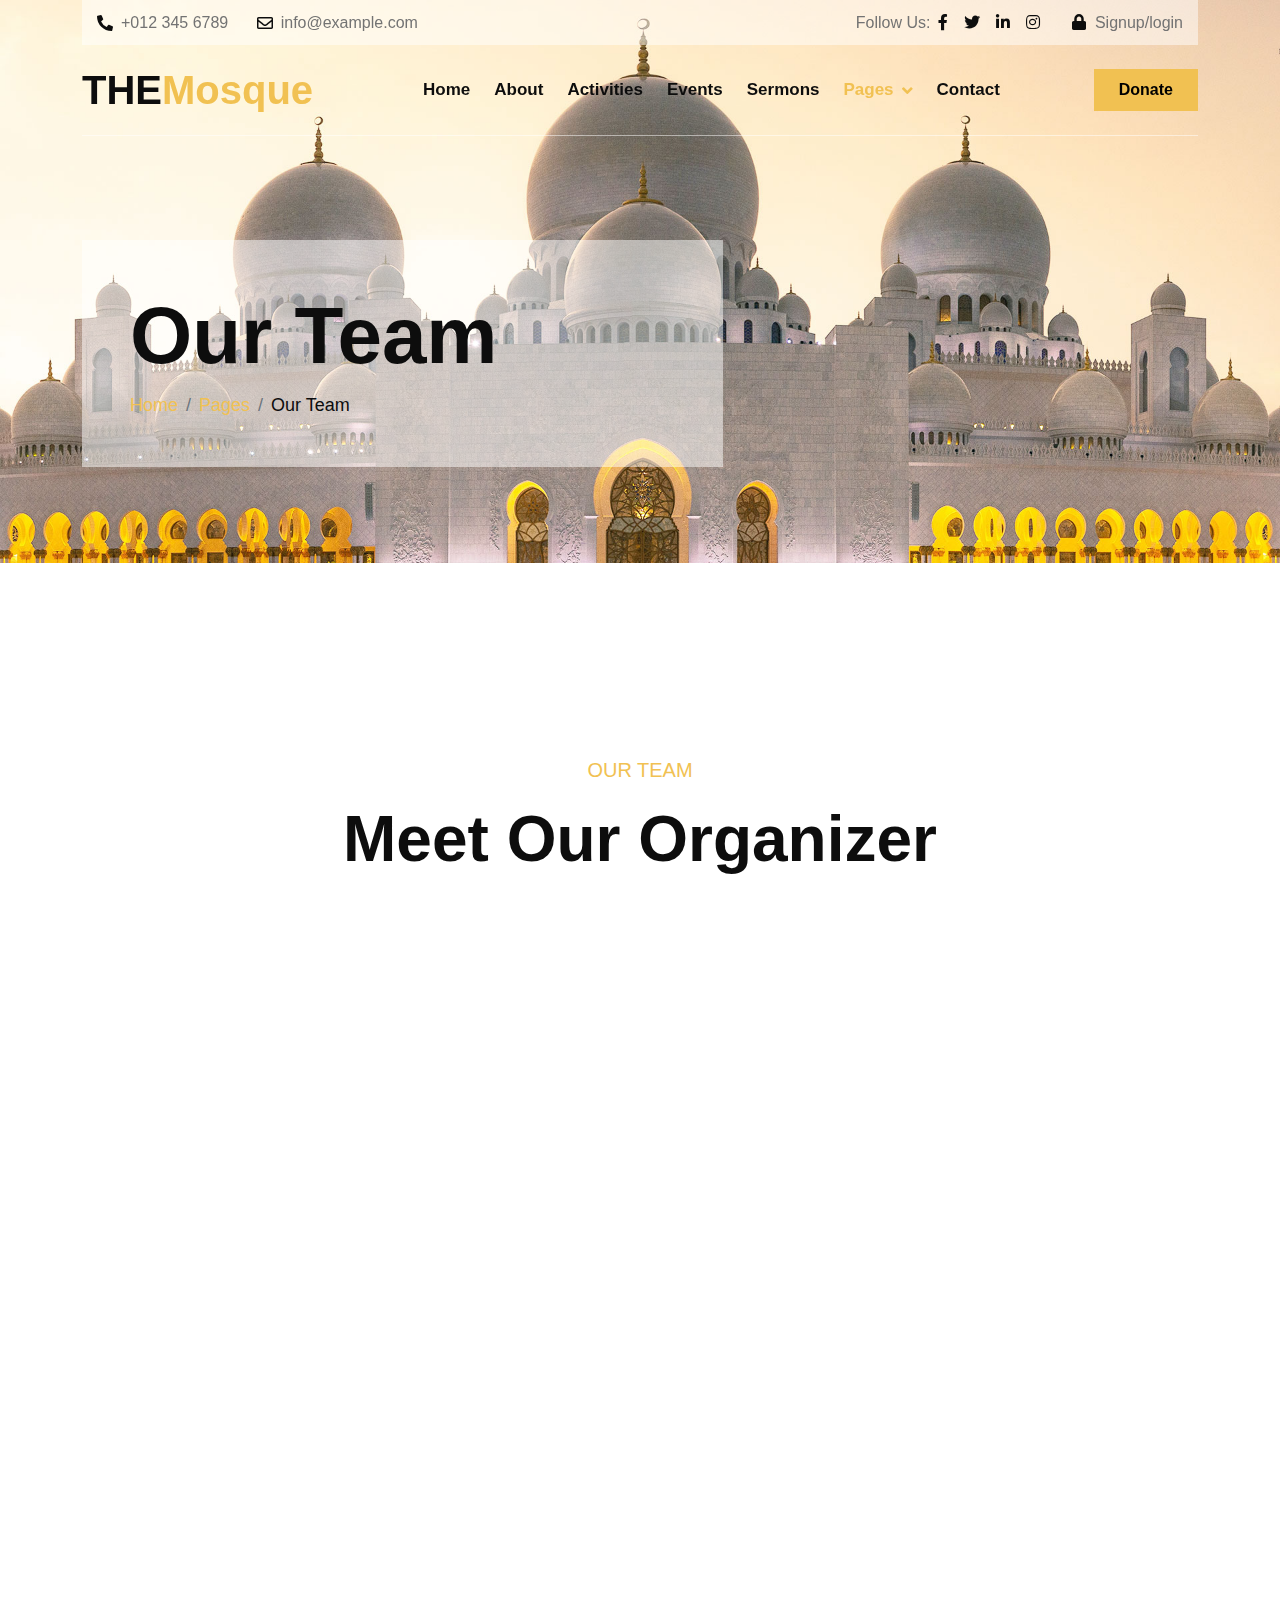
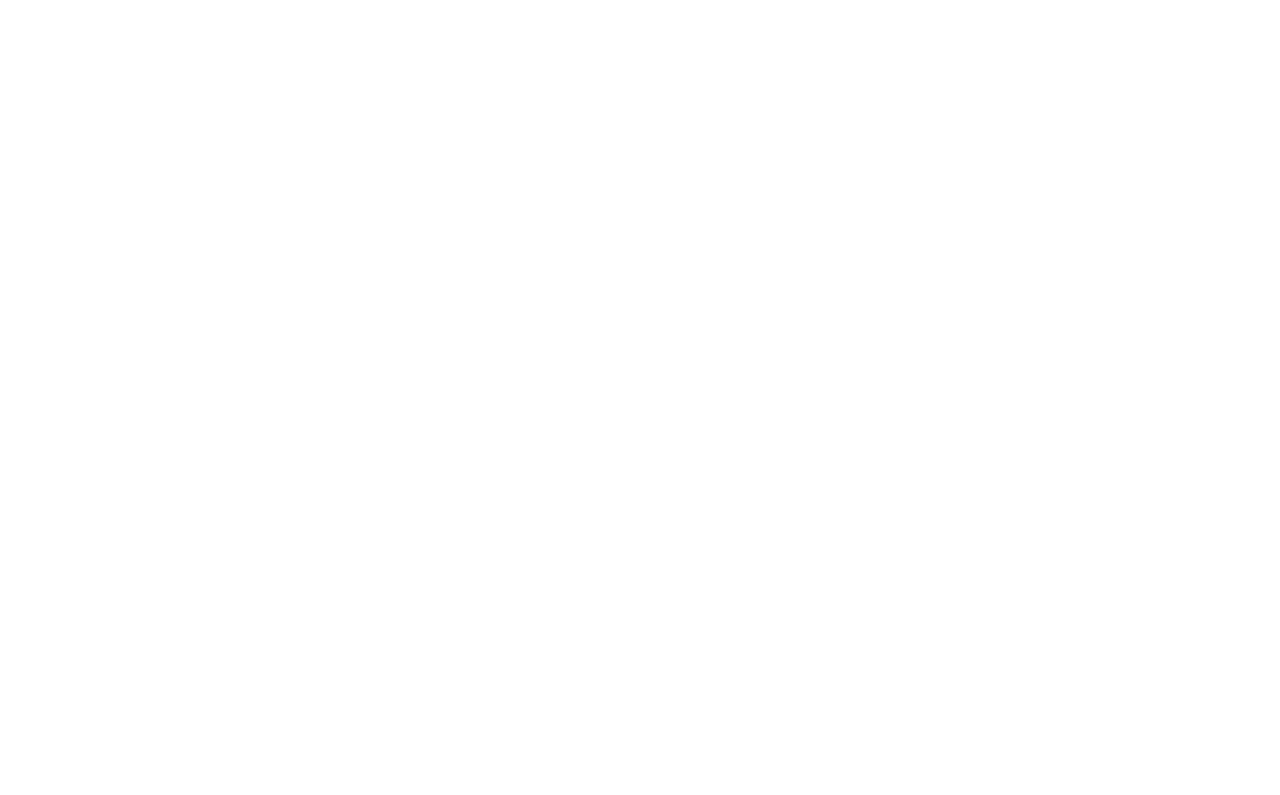
<file: team.html>
<!DOCTYPE html>
<html lang="en">

    <head>
        <meta charset="utf-8">
        <title>THEMosque - Mosque Website Template</title>
        <meta content="width=device-width, initial-scale=1.0" name="viewport">
        <meta content="" name="keywords">
        <meta content="" name="description">

        <!-- Google Web Fonts -->
        <link rel="preconnect" href="https://fonts.googleapis.com">
        <link rel="preconnect" href="https://fonts.gstatic.com" crossorigin>
        <link href="https://fonts.googleapis.com/css2?family=Open+Sans:wght@300;400;500;600;700&family=Pacifico&display=swap" rel="stylesheet">

        <!-- Icon Font Stylesheet -->
        <link rel="stylesheet" href="https://use.fontawesome.com/releases/v5.15.4/css/all.css"/>
        <link href="https://cdn.jsdelivr.net/npm/bootstrap-icons@1.4.1/font/bootstrap-icons.css" rel="stylesheet">

        <!-- Libraries Stylesheet -->
        <link href="lib/animate/animate.min.css" rel="stylesheet">
        <link href="lib/owlcarousel/assets/owl.carousel.min.css" rel="stylesheet">

        <!-- Customized Bootstrap Stylesheet -->
        <link href="css/bootstrap.min.css" rel="stylesheet">

        <!-- Template Stylesheet -->
        <link href="css/style.css" rel="stylesheet">

        

    </head>

    <body>

        <!-- Spinner Start -->
        <div id="spinner" class="show w-100 vh-100 bg-white position-fixed translate-middle top-50 start-50  d-flex align-items-center justify-content-center">
            <div class="spinner-grow text-primary" role="status"></div>
        </div>
        <!-- Spinner End -->


        <!-- Topbar start -->
        <div class="container-fluid fixed-top">
            <div class="container topbar d-none d-lg-block">
                <div class="topbar-inner">
                    <div class="row gx-0">
                        <div class="col-lg-7 text-start">
                            <div class="h-100 d-inline-flex align-items-center me-4">
                                <span class="fa fa-phone-alt me-2 text-dark"></span>
                                <a href="#" class="text-secondary"><span>+012 345 6789</span></a>
                            </div>
                            <div class="h-100 d-inline-flex align-items-center">
                                <span class="far fa-envelope me-2 text-dark"></span>
                                <a href="#" class="text-secondary"><span>info@example.com</span></a>
                            </div>
                        </div>
                        <div class="col-lg-5 text-end">
                            <div class="h-100 d-inline-flex align-items-center">
                                <span class="text-body">Follow Us:</span>
                                <a class="text-dark px-2" href=""><i class="fab fa-facebook-f"></i></a>
                                <a class="text-dark px-2" href=""><i class="fab fa-twitter"></i></a>
                                <a class="text-dark px-2" href=""><i class="fab fa-linkedin-in"></i></a>
                                <a class="text-dark px-2" href=""><i class="fab fa-instagram"></i></a>
                                <a class="text-body ps-4" href=""><i class="fa fa-lock text-dark me-1"></i> Signup/login</a>
                            </div>
                        </div>
                    </div>
                </div>
            </div>
            <div class="container">
                <nav class="navbar navbar-light navbar-expand-lg py-3">
                    <a href="index.html" class="navbar-brand">
                        <h1 class="mb-0">THE<span class="text-primary">Mosque</span> </h1>
                    </a>
                    <button class="navbar-toggler" type="button" data-bs-toggle="collapse" data-bs-target="#navbarCollapse">
                        <span class="fa fa-bars text-primary"></span>
                    </button>
                    <div class="collapse navbar-collapse bg-white" id="navbarCollapse">
                        <div class="navbar-nav ms-lg-auto mx-xl-auto">
                            <a href="index.html" class="nav-item nav-link">Home</a>
                            <a href="about.html" class="nav-item nav-link">About</a>
                            <a href="activity.html" class="nav-item nav-link">Activities</a>
                            <a href="event.html" class="nav-item nav-link">Events</a>
                            <a href="sermon.html" class="nav-item nav-link">Sermons</a>
                            <div class="nav-item dropdown">
                                <a href="#" class="nav-link dropdown-toggle active" data-bs-toggle="dropdown">Pages</a>
                                <div class="dropdown-menu m-0 rounded-0">
                                    <a href="blog.html" class="dropdown-item">Latest Blog</a>
                                    <a href="team.html" class="dropdown-item active">Our Team</a>
                                    <a href="testimonial.html" class="dropdown-item">Testimonial</a>
                                    <a href="404.html" class="dropdown-item">404 Page</a>
                                </div>
                            </div>
                            <a href="contact.html" class="nav-item nav-link">Contact</a>
                        </div>
                        <a href="" class="btn btn-primary py-2 px-4 d-none d-xl-inline-block">Donate</a>
                    </div>
                </nav>
            </div>
        </div>
        <!-- Topbar End -->


        <!-- Hero Start -->
        <div class="container-fluid hero-header">
            <div class="container">
                <div class="row">
                    <div class="col-lg-7">
                        <div class="hero-header-inner animated zoomIn">
                            <h1 class="display-1 text-dark">Our Team</h1>
                            <ol class="breadcrumb mb-0">
                                <li class="breadcrumb-item"><a href="#">Home</a></li>
                                <li class="breadcrumb-item"><a href="#">Pages</a></li>
                                <li class="breadcrumb-item text-dark" aria-current="page">Our Team</li>
                            </ol>
                        </div>
                    </div>
                </div>
            </div>
        </div>
        <!-- Hero End -->


        <!-- Team Start -->
        <div class="container-fluid team py-5">
            <div class="container py-5">
                <div class="text-center mx-auto mb-5 wow fadeIn" data-wow-delay="0.1s" style="max-width: 700px;">
                    <p class="fs-5 text-uppercase text-primary">Our Team</p>
                    <h1 class="display-3">Meet Our Organizer</h1>
                </div>
                <div class="row g-5">
                    <div class="col-lg-4 col-xl-5">
                        <div class="team-img wow zoomIn" data-wow-delay="0.1s">
                            <img src="img/team-1.jpg" class="img-fluid" alt="">
                        </div>
                    </div>
                    <div class="col-lg-8 col-xl-7">
                        <div class="team-item wow fadeIn" data-wow-delay="0.1s">
                            <h1>Anamul Hasan</h1>
                            <h5 class="fw-normal fst-italic text-primary mb-4">President</h5>
                            <p class="mb-4">Lorem ipsum dolor sit amet, consectetur adipiscing elit, sed do eiusmod tempor incididunt ut labore et dolore magna aliqua. Ut enim ad minim veniam, 
                            sed do eiusmod tempor incididunt ut labore et dolore magna aliqua. aliquip ex ea commodo consequat.</p>
                            <div class="team-icon d-flex pb-4 mb-4 border-bottom border-primary">
                                <a class="btn btn-primary btn-lg-square me-2" href=""><i class="fab fa-facebook-f"></i></a>
                                <a class="btn btn-primary btn-lg-square me-2" href=""><i class="fab fa-twitter"></i></a>
                                <a href="#" class="btn btn-primary btn-lg-square me-2"><i class="fab fa-instagram"></i></a>
                                <a href="#" class="btn btn-primary btn-lg-square"><i class="fab fa-linkedin-in"></i></a>
                            </div>
                        </div>
                        <div class="row g-4">
                            <div class="col-md-4">
                                <div class="team-item wow zoomIn" data-wow-delay="0.2s">
                                    <img src="img/team-2.jpg" class="img-fluid w-100" alt="">
                                    <div class="team-content text-dark text-center py-3">
                                        <div class="team-content-inner">
                                            <h5 class="mb-0">Mustafa Kamal</h5>
                                            <p class="text-dark">Imam</p>
                                            <div class="team-icon d-flex align-items-center justify-content-center">
                                                <a class="btn btn-primary btn-sm-square me-2" href=""><i class="fab fa-facebook-f"></i></a>
                                                <a class="btn btn-primary btn-sm-square me-2" href=""><i class="fab fa-twitter"></i></a>
                                                <a href="#" class="btn btn-primary btn-sm-square me-2"><i class="fab fa-instagram"></i></a>
                                                <a href="#" class="btn btn-primary btn-sm-square"><i class="fab fa-linkedin-in"></i></a>
                                            </div>
                                        </div>
                                    </div>
                                </div>
                            </div>
                            <div class="col-md-4">
                                <div class="team-item wow zoomIn" data-wow-delay="0.4s">
                                    <img src="img/team-3.jpg" class="img-fluid w-100" alt="">
                                    <div class="team-content text-dark text-center py-3">
                                        <div class="team-content-inner">
                                            <h5 class="mb-0">Nahiyan Momen</h5>
                                            <p class="text-dark">Teacher</p>
                                            <div class="team-icon d-flex align-items-center justify-content-center">
                                                <a class="btn btn-primary btn-sm-square me-2" href=""><i class="fab fa-facebook-f"></i></a>
                                                <a class="btn btn-primary btn-sm-square me-2" href=""><i class="fab fa-twitter"></i></a>
                                                <a href="#" class="btn btn-primary btn-sm-square me-2"><i class="fab fa-instagram"></i></a>
                                                <a href="#" class="btn btn-primary btn-sm-square"><i class="fab fa-linkedin-in"></i></a>
                                            </div>
                                        </div>
                                    </div>
                                </div>
                            </div>
                            <div class="col-md-4">
                                <div class="team-item wow zoomIn" data-wow-delay="0.6s">
                                    <img src="img/team-4.jpg" class="img-fluid w-100" alt="">
                                    <div class="team-content text-dark text-center py-3">
                                        <div class="team-content-inner">
                                            <h5 class="mb-0">Asfaque Ali</h5>
                                            <p class="text-dark">Volunteer</p>
                                            <div class="team-icon d-flex align-items-center justify-content-center">
                                                <a class="btn btn-primary btn-sm-square me-2" href=""><i class="fab fa-facebook-f"></i></a>
                                                <a class="btn btn-primary btn-sm-square me-2" href=""><i class="fab fa-twitter"></i></a>
                                                <a href="#" class="btn btn-primary btn-sm-square me-2"><i class="fab fa-instagram"></i></a>
                                                <a href="#" class="btn btn-primary btn-sm-square"><i class="fab fa-linkedin-in"></i></a>
                                            </div>
                                        </div>
                                    </div>
                                </div>
                            </div>
                        </div>
                    </div>
                </div>
            </div>
        </div>
        <!-- Team End -->


        <!-- Footer Start -->
        <div class="container-fluid footer pt-5 wow fadeIn" data-wow-delay="0.1s">
            <div class="container py-5">
                <div class="row py-5">
                    <div class="col-lg-7">
                        <h1 class="text-light mb-0">Subscribe our newsletter</h1>
                        <p class="text-secondary">Get the latest news and other tips</p>
                    </div>
                    <div class="col-lg-5">
                        <div class="position-relative mx-auto">
                            <input class="form-control border-0 w-100 py-3 ps-4 pe-5" type="text" placeholder="Your email">
                            <button type="button" class="btn btn-primary py-2 position-absolute top-0 end-0 mt-2 me-2">Subcribe</button>
                        </div>
                    </div>
                    <div class="col-12">
                        <div class="border-top border-secondary"></div>
                    </div>
                </div>
                <div class="row g-4 footer-inner">
                    <div class="col-md-6 col-lg-6 col-xl-3">
                        <div class="footer-item mt-5">
                            <h4 class="text-light mb-4">THE<span class="text-primary">Mosque</span></h4>
                            <p class="mb-4 text-secondary">Nostrud exertation ullamco labor nisi aliquip ex ea commodo consequat duis aute irure dolor in reprehenderit in voluptate velit esse cillum dolore.</p>
                            <a href="" class="btn btn-primary py-2 px-4">Donate Now</a>
                        </div>
                    </div>
                    <div class="col-md-6 col-lg-6 col-xl-3">
                        <div class="footer-item mt-5">
                            <h4 class="text-light mb-4">Our Mosque</h4>
                            <div class="d-flex flex-column">
                                <h6 class="text-secondary mb-0">Our Address</h6>
                                <div class="d-flex align-items-center border-bottom py-4">
                                    <span class="flex-shrink-0 btn-square bg-primary me-3 p-4"><i class="fa fa-map-marker-alt text-dark"></i></span>
                                    <a href="" class="text-body">123 Street, New York, USA</a>
                                </div>
                                <h6 class="text-secondary mt-4 mb-0">Our Mobile</h6>
                                <div class="d-flex align-items-center py-4">
                                    <span class="flex-shrink-0 btn-square bg-primary me-3 p-4"><i class="fa fa-phone-alt text-dark"></i></span>
                                    <a href="" class="text-body">+012 345 67890</a>
                                </div>
                            </div>
                        </div>
                    </div>
                    <div class="col-md-6 col-lg-6 col-xl-3">
                        <div class="footer-item mt-5">
                            <h4 class="text-light mb-4">Explore Link</h4>
                            <div class="d-flex flex-column align-items-start">
                                <a class="text-body mb-2" href=""><i class="fa fa-check text-primary me-2"></i>Home</a>
                                <a class="text-body mb-2" href=""><i class="fa fa-check text-primary me-2"></i>About Us</a>
                                <a class="text-body mb-2" href=""><i class="fa fa-check text-primary me-2"></i>Our Features</a>
                                <a class="text-body mb-2" href=""><i class="fa fa-check text-primary me-2"></i>Contact us</a>
                                <a class="text-body mb-2" href=""><i class="fa fa-check text-primary me-2"></i>Our Blog</a>
                                <a class="text-body mb-2" href=""><i class="fa fa-check text-primary me-2"></i>Our Events</a>
                                <a class="text-body mb-2" href=""><i class="fa fa-check text-primary me-2"></i>Donations</a>
                                <a class="text-body mb-2" href=""><i class="fa fa-check text-primary me-2"></i>Sermons</a>
                            </div>
                        </div>
                    </div>
                    <div class="col-md-6 col-lg-6 col-xl-3">
                        <div class="footer-item mt-5">
                            <h4 class="text-light mb-4">Latest Post</h4>
                            <div class="d-flex border-bottom border-secondary py-4">
                                <img src="img/blog-mini-1.jpg" class="img-fluid flex-shrink-0" alt="">
                                <div class="ps-3">
                                    <p class="mb-0 text-muted">01 Jan 2045</p>
                                    <a href="" class="text-body">Lorem ipsum dolor sit amet elit eros vel</a>
                                </div>
                            </div>
                            <div class="d-flex py-4">
                                <img src="img/blog-mini-2.jpg" class="img-fluid flex-shrink-0" alt="">
                                <div class="ps-3">
                                    <p class="mb-0 text-muted">01 Jan 2045</p>
                                    <a href="" class="text-body">Lorem ipsum dolor sit amet elit eros vel</a>
                                </div>
                            </div>
                        </div>
                    </div>
                </div>
            </div>
          
        <!-- Footer End -->


        <!-- Back to Top -->
        <a href="#" class="btn btn-primary border-3 border-light back-to-top"><i class="fa fa-arrow-up"></i></a>   

        
        <!-- JavaScript Libraries -->
        <script src="https://ajax.googleapis.com/ajax/libs/jquery/3.6.4/jquery.min.js"></script>
        <script src="https://cdn.jsdelivr.net/npm/bootstrap@5.0.0/dist/js/bootstrap.bundle.min.js"></script>
        <script src="lib/wow/wow.min.js"></script>
        <script src="lib/easing/easing.min.js"></script>
        <script src="lib/waypoints/waypoints.min.js"></script>
        <script src="lib/owlcarousel/owl.carousel.min.js"></script>

        <!-- Template Javascript -->
        <script src="js/main.js"></script>
    </body>

</html>
</file>
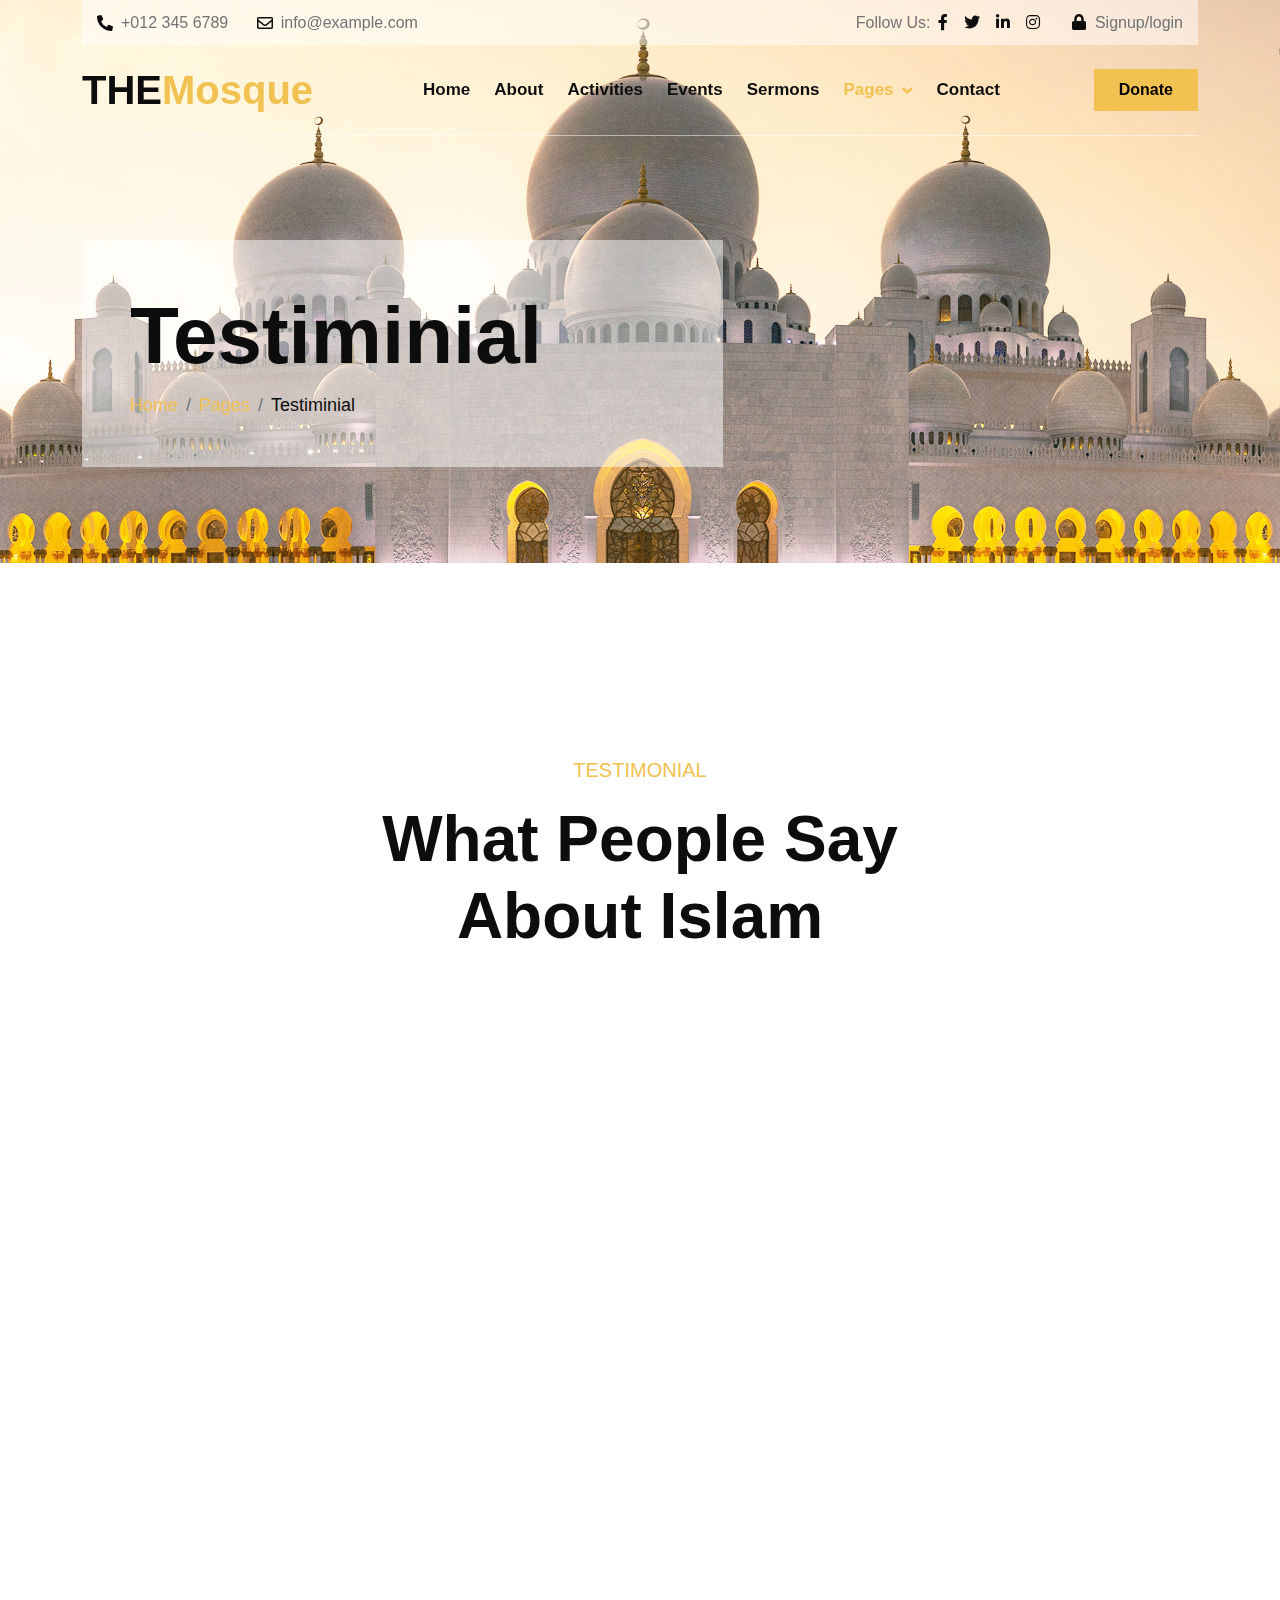
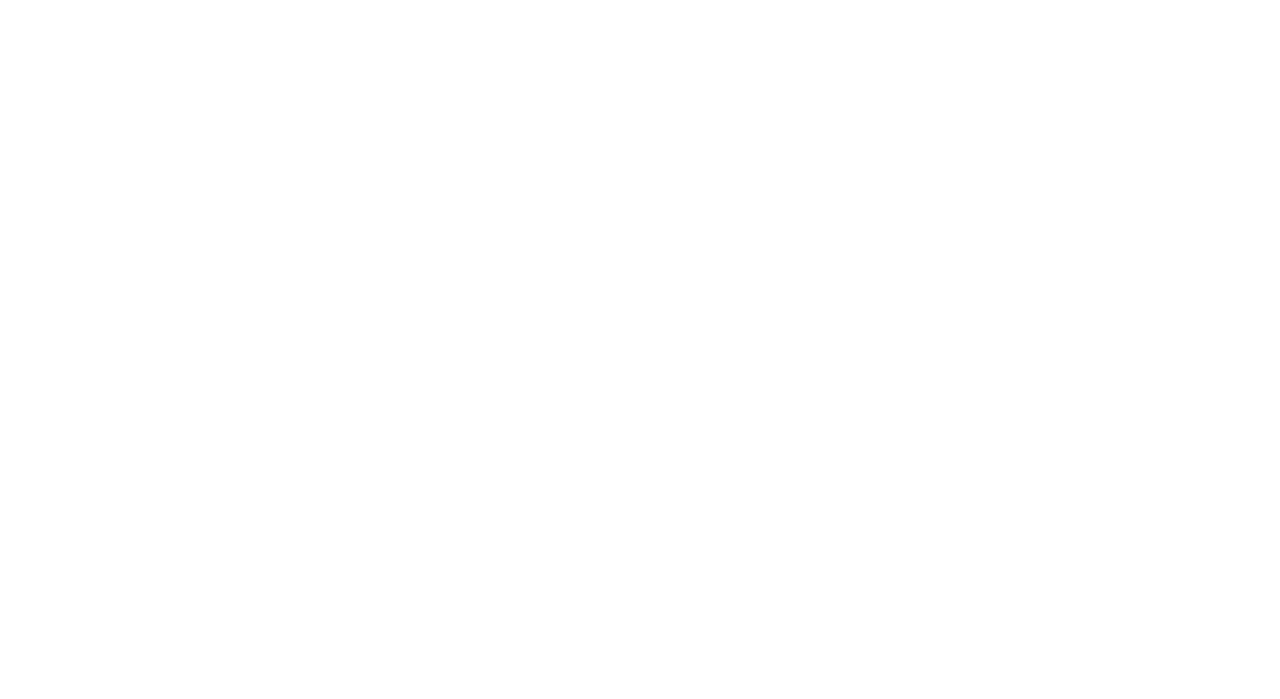
<file: testimonial.html>
<!DOCTYPE html>
<html lang="en">

    <head>
        <meta charset="utf-8">
        <title>THEMosque - Mosque Website Template</title>
        <meta content="width=device-width, initial-scale=1.0" name="viewport">
        <meta content="" name="keywords">
        <meta content="" name="description">

        <!-- Google Web Fonts -->
        <link rel="preconnect" href="https://fonts.googleapis.com">
        <link rel="preconnect" href="https://fonts.gstatic.com" crossorigin>
        <link href="https://fonts.googleapis.com/css2?family=Open+Sans:wght@300;400;500;600;700&family=Pacifico&display=swap" rel="stylesheet">

        <!-- Icon Font Stylesheet -->
        <link rel="stylesheet" href="https://use.fontawesome.com/releases/v5.15.4/css/all.css"/>
        <link href="https://cdn.jsdelivr.net/npm/bootstrap-icons@1.4.1/font/bootstrap-icons.css" rel="stylesheet">

        <!-- Libraries Stylesheet -->
        <link href="lib/animate/animate.min.css" rel="stylesheet">
        <link href="lib/owlcarousel/assets/owl.carousel.min.css" rel="stylesheet">

        <!-- Customized Bootstrap Stylesheet -->
        <link href="css/bootstrap.min.css" rel="stylesheet">

        <!-- Template Stylesheet -->
        <link href="css/style.css" rel="stylesheet">

        

    </head>

    <body>

        <!-- Spinner Start -->
        <div id="spinner" class="show w-100 vh-100 bg-white position-fixed translate-middle top-50 start-50  d-flex align-items-center justify-content-center">
            <div class="spinner-grow text-primary" role="status"></div>
        </div>
        <!-- Spinner End -->


        <!-- Topbar start -->
        <div class="container-fluid fixed-top">
            <div class="container topbar d-none d-lg-block">
                <div class="topbar-inner">
                    <div class="row gx-0">
                        <div class="col-lg-7 text-start">
                            <div class="h-100 d-inline-flex align-items-center me-4">
                                <span class="fa fa-phone-alt me-2 text-dark"></span>
                                <a href="#" class="text-secondary"><span>+012 345 6789</span></a>
                            </div>
                            <div class="h-100 d-inline-flex align-items-center">
                                <span class="far fa-envelope me-2 text-dark"></span>
                                <a href="#" class="text-secondary"><span>info@example.com</span></a>
                            </div>
                        </div>
                        <div class="col-lg-5 text-end">
                            <div class="h-100 d-inline-flex align-items-center">
                                <span class="text-body">Follow Us:</span>
                                <a class="text-dark px-2" href=""><i class="fab fa-facebook-f"></i></a>
                                <a class="text-dark px-2" href=""><i class="fab fa-twitter"></i></a>
                                <a class="text-dark px-2" href=""><i class="fab fa-linkedin-in"></i></a>
                                <a class="text-dark px-2" href=""><i class="fab fa-instagram"></i></a>
                                <a class="text-body ps-4" href=""><i class="fa fa-lock text-dark me-1"></i> Signup/login</a>
                            </div>
                        </div>
                    </div>
                </div>
            </div>
            <div class="container">
                <nav class="navbar navbar-light navbar-expand-lg py-3">
                    <a href="index.html" class="navbar-brand">
                        <h1 class="mb-0">THE<span class="text-primary">Mosque</span> </h1>
                    </a>
                    <button class="navbar-toggler" type="button" data-bs-toggle="collapse" data-bs-target="#navbarCollapse">
                        <span class="fa fa-bars text-primary"></span>
                    </button>
                    <div class="collapse navbar-collapse bg-white" id="navbarCollapse">
                        <div class="navbar-nav ms-lg-auto mx-xl-auto">
                            <a href="index.html" class="nav-item nav-link">Home</a>
                            <a href="about.html" class="nav-item nav-link">About</a>
                            <a href="activity.html" class="nav-item nav-link">Activities</a>
                            <a href="event.html" class="nav-item nav-link">Events</a>
                            <a href="sermon.html" class="nav-item nav-link">Sermons</a>
                            <div class="nav-item dropdown">
                                <a href="#" class="nav-link dropdown-toggle active" data-bs-toggle="dropdown">Pages</a>
                                <div class="dropdown-menu m-0 rounded-0">
                                    <a href="blog.html" class="dropdown-item">Latest Blog</a>
                                    <a href="team.html" class="dropdown-item">Our Team</a>
                                    <a href="testimonial.html" class="dropdown-item active">Testimonial</a>
                                    <a href="404.html" class="dropdown-item">404 Page</a>
                                </div>
                            </div>
                            <a href="contact.html" class="nav-item nav-link">Contact</a>
                        </div>
                        <a href="" class="btn btn-primary py-2 px-4 d-none d-xl-inline-block">Donate</a>
                    </div>
                </nav>
            </div>
        </div>
        <!-- Topbar End -->


        <!-- Hero Start -->
        <div class="container-fluid hero-header">
            <div class="container">
                <div class="row">
                    <div class="col-lg-7">
                        <div class="hero-header-inner animated zoomIn">
                            <h1 class="display-1 text-dark">Testiminial</h1>
                            <ol class="breadcrumb mb-0">
                                <li class="breadcrumb-item"><a href="#">Home</a></li>
                                <li class="breadcrumb-item"><a href="#">Pages</a></li>
                                <li class="breadcrumb-item text-dark" aria-current="page">Testiminial</li>
                            </ol>
                        </div>
                    </div>
                </div>
            </div>
        </div>
        <!-- Hero End -->


        <!-- Testiminial Start -->
        <div class="container-fluid testimonial py-5">
            <div class="container py-5">
                <div class="text-center mx-auto mb-5 wow fadeIn" data-wow-delay="0.1s" style="max-width: 700px;">
                    <p class="fs-5 text-uppercase text-primary">Testimonial</p>
                    <h1 class="display-3">What People Say About Islam</h1>
                </div>
                <div class="owl-carousel testimonial-carousel wow fadeIn" data-wow-delay="0.1s">
                    <div class="testimonial-item">
                        <div class="d-flex mb-3">
                            <div class="position-relative">
                                <img src="img/testimonial-1.jpg" class="img-fluid" alt="">
                                <div class="btn-md-square bg-primary rounded-circle position-absolute" style="top: 25px; left: -25px;">
                                    <i class="fa fa-quote-left text-dark"></i>
                                </div>
                            </div>
                            <div class="ps-3 my-auto ">
                                <h5 class="mb-0">Full Name</h5>
                                <p class="m-0">Profession</p>
                            </div>
                        </div>
                        <div class="testimonial-content">
                            <div class="d-flex">
                                <i class="fas fa-star text-primary"></i>
                                <i class="fas fa-star text-primary"></i>
                                <i class="fas fa-star text-primary"></i>
                                <i class="fas fa-star text-primary"></i>
                                <i class="fas fa-star text-primary"></i>
                            </div>
                            <p class="fs-5 m-0 pt-3">Lorem ipsum dolor sit amet elit, sed do tempor ut labore et dolore magna aliqua. Ut enim ad minim quis.</p>
                        </div>
                    </div>
                    <div class="testimonial-item">
                        <div class="d-flex mb-3">
                            <div class="position-relative">
                                <img src="img/testimonial-2.jpg" class="img-fluid" alt="">
                                <div class="btn-md-square bg-primary rounded-circle position-absolute" style="top: 25px; left: -25px;">
                                    <i class="fa fa-quote-left text-dark"></i>
                                </div>
                            </div>
                            <div class="ps-3 my-auto ">
                                <h5 class="mb-0">Full Name</h5>
                                <p class="m-0">Profession</p>
                            </div>
                        </div>
                        <div class="testimonial-content">
                            <div class="d-flex">
                                <i class="fas fa-star text-primary"></i>
                                <i class="fas fa-star text-primary"></i>
                                <i class="fas fa-star text-primary"></i>
                                <i class="fas fa-star text-primary"></i>
                                <i class="fas fa-star text-primary"></i>
                            </div>
                            <p class="fs-5 m-0 pt-3">Lorem ipsum dolor sit amet elit, sed do tempor ut labore et dolore magna aliqua. Ut enim ad minim quis.</p>
                        </div>
                    </div>
                    <div class="testimonial-item">
                        <div class="d-flex mb-3">
                            <div class="position-relative">
                                <img src="img/testimonial-3.jpg" class="img-fluid" alt="">
                                <div class="btn-md-square bg-primary rounded-circle position-absolute" style="top: 25px; left: -25px;">
                                    <i class="fa fa-quote-left text-dark"></i>
                                </div>
                            </div>
                            <div class="ps-3 my-auto ">
                                <h5 class="mb-0">Full Name</h5>
                                <p class="m-0">Profession</p>
                            </div>
                        </div>
                        <div class="testimonial-content">
                            <div class="d-flex">
                                <i class="fas fa-star text-primary"></i>
                                <i class="fas fa-star text-primary"></i>
                                <i class="fas fa-star text-primary"></i>
                                <i class="fas fa-star text-primary"></i>
                                <i class="fas fa-star text-primary"></i>
                            </div>
                            <p class="fs-5 m-0 pt-3">Lorem ipsum dolor sit amet elit, sed do tempor ut labore et dolore magna aliqua. Ut enim ad minim quis.</p>
                        </div>
                    </div>
                    <div class="testimonial-item">
                        <div class="d-flex mb-3">
                            <div class="position-relative">
                                <img src="img/testimonial-4.jpg" class="img-fluid" alt="">
                                <div class="btn-md-square bg-primary rounded-circle position-absolute" style="top: 25px; left: -25px;">
                                    <i class="fa fa-quote-left text-dark"></i>
                                </div>
                            </div>
                            <div class="ps-3 my-auto ">
                                <h5 class="mb-0">Full Name</h5>
                                <p class="m-0">Profession</p>
                            </div>
                        </div>
                        <div class="testimonial-content">
                            <div class="d-flex">
                                <i class="fas fa-star text-primary"></i>
                                <i class="fas fa-star text-primary"></i>
                                <i class="fas fa-star text-primary"></i>
                                <i class="fas fa-star text-primary"></i>
                                <i class="fas fa-star text-primary"></i>
                            </div>
                            <p class="fs-5 m-0 pt-3">Lorem ipsum dolor sit amet elit, sed do tempor ut labore et dolore magna aliqua. Ut enim ad minim quis.</p>
                        </div>
                    </div>
                </div>
            </div>
        </div>
        <!-- Testiminial End -->


        <!-- Footer Start -->
        <div class="container-fluid footer pt-5 wow fadeIn" data-wow-delay="0.1s">
            <div class="container py-5">
                <div class="row py-5">
                    <div class="col-lg-7">
                        <h1 class="text-light mb-0">Subscribe our newsletter</h1>
                        <p class="text-secondary">Get the latest news and other tips</p>
                    </div>
                    <div class="col-lg-5">
                        <div class="position-relative mx-auto">
                            <input class="form-control border-0 w-100 py-3 ps-4 pe-5" type="text" placeholder="Your email">
                            <button type="button" class="btn btn-primary py-2 position-absolute top-0 end-0 mt-2 me-2">Subcribe</button>
                        </div>
                    </div>
                    <div class="col-12">
                        <div class="border-top border-secondary"></div>
                    </div>
                </div>
                <div class="row g-4 footer-inner">
                    <div class="col-md-6 col-lg-6 col-xl-3">
                        <div class="footer-item mt-5">
                            <h4 class="text-light mb-4">THE<span class="text-primary">Mosque</span></h4>
                            <p class="mb-4 text-secondary">Nostrud exertation ullamco labor nisi aliquip ex ea commodo consequat duis aute irure dolor in reprehenderit in voluptate velit esse cillum dolore.</p>
                            <a href="" class="btn btn-primary py-2 px-4">Donate Now</a>
                        </div>
                    </div>
                    <div class="col-md-6 col-lg-6 col-xl-3">
                        <div class="footer-item mt-5">
                            <h4 class="text-light mb-4">Our Mosque</h4>
                            <div class="d-flex flex-column">
                                <h6 class="text-secondary mb-0">Our Address</h6>
                                <div class="d-flex align-items-center border-bottom py-4">
                                    <span class="flex-shrink-0 btn-square bg-primary me-3 p-4"><i class="fa fa-map-marker-alt text-dark"></i></span>
                                    <a href="" class="text-body">123 Street, New York, USA</a>
                                </div>
                                <h6 class="text-secondary mt-4 mb-0">Our Mobile</h6>
                                <div class="d-flex align-items-center py-4">
                                    <span class="flex-shrink-0 btn-square bg-primary me-3 p-4"><i class="fa fa-phone-alt text-dark"></i></span>
                                    <a href="" class="text-body">+012 345 67890</a>
                                </div>
                            </div>
                        </div>
                    </div>
                    <div class="col-md-6 col-lg-6 col-xl-3">
                        <div class="footer-item mt-5">
                            <h4 class="text-light mb-4">Explore Link</h4>
                            <div class="d-flex flex-column align-items-start">
                                <a class="text-body mb-2" href=""><i class="fa fa-check text-primary me-2"></i>Home</a>
                                <a class="text-body mb-2" href=""><i class="fa fa-check text-primary me-2"></i>About Us</a>
                                <a class="text-body mb-2" href=""><i class="fa fa-check text-primary me-2"></i>Our Features</a>
                                <a class="text-body mb-2" href=""><i class="fa fa-check text-primary me-2"></i>Contact us</a>
                                <a class="text-body mb-2" href=""><i class="fa fa-check text-primary me-2"></i>Our Blog</a>
                                <a class="text-body mb-2" href=""><i class="fa fa-check text-primary me-2"></i>Our Events</a>
                                <a class="text-body mb-2" href=""><i class="fa fa-check text-primary me-2"></i>Donations</a>
                                <a class="text-body mb-2" href=""><i class="fa fa-check text-primary me-2"></i>Sermons</a>
                            </div>
                        </div>
                    </div>
                    <div class="col-md-6 col-lg-6 col-xl-3">
                        <div class="footer-item mt-5">
                            <h4 class="text-light mb-4">Latest Post</h4>
                            <div class="d-flex border-bottom border-secondary py-4">
                                <img src="img/blog-mini-1.jpg" class="img-fluid flex-shrink-0" alt="">
                                <div class="ps-3">
                                    <p class="mb-0 text-muted">01 Jan 2045</p>
                                    <a href="" class="text-body">Lorem ipsum dolor sit amet elit eros vel</a>
                                </div>
                            </div>
                            <div class="d-flex py-4">
                                <img src="img/blog-mini-2.jpg" class="img-fluid flex-shrink-0" alt="">
                                <div class="ps-3">
                                    <p class="mb-0 text-muted">01 Jan 2045</p>
                                    <a href="" class="text-body">Lorem ipsum dolor sit amet elit eros vel</a>
                                </div>
                            </div>
                        </div>
                    </div>
                </div>
            </div>
          
        <!-- Footer End -->


        <!-- Back to Top -->
        <a href="#" class="btn btn-primary border-3 border-light back-to-top"><i class="fa fa-arrow-up"></i></a>   

        
        <!-- JavaScript Libraries -->
        <script src="https://ajax.googleapis.com/ajax/libs/jquery/3.6.4/jquery.min.js"></script>
        <script src="https://cdn.jsdelivr.net/npm/bootstrap@5.0.0/dist/js/bootstrap.bundle.min.js"></script>
        <script src="lib/wow/wow.min.js"></script>
        <script src="lib/easing/easing.min.js"></script>
        <script src="lib/waypoints/waypoints.min.js"></script>
        <script src="lib/owlcarousel/owl.carousel.min.js"></script>

        <!-- Template Javascript -->
        <script src="js/main.js"></script>
    </body>

</html>
</file>
<file: css/style.css>
/*** Spinner Start ***/

#spinner {
    opacity: 0;
    visibility: hidden;
    transition: opacity .8s ease-out, visibility 0s linear .5s;
    z-index: 99999;
}

#spinner.show {
    transition: opacity .8s ease-out, visibility 0s linear .0s;
    visibility: visible;
    opacity: 1;
}

.wow,
.animated {
    animation-duration: 2s !important;
}

/*** Spinner End ***/

.back-to-top {
    position: fixed;
    right: 30px;
    bottom: 30px;
    display: flex;
    width: 50px;
    height: 50px;
    align-items: center;
    justify-content: center;
    transition: 0.5s;
    z-index: 99;
}

.back-to-top:hover {
    background: var(--bs-dark);
    color: var(--bs-primary);
}

h1, h2, h3, .h1, .h2, .h3 {
    font-weight: 700 !important;
    font-family: 'Open', sans-serif !important;
}

h4, h5, h6, .h4, .h5, .h6 {
    font-weight: 600 !important;
    font-family: 'Open', sans-serif !important;
}

.py-6 {
    padding-top: 6rem;
    padding-bottom: 6rem;
}


/*** Button Start ***/

.btn {
    font-weight: 600;
    transition: .5s;
}

.btn-square {
    width: 38px;
    height: 38px;
}

.btn-sm-square {
    width: 32px;
    height: 32px;
}

.btn-md-square {
    width: 46px;
    height: 46px;
}

.btn-lg-square {
    width: 58px;
    height: 58px;
}

.btn-square,
.btn-sm-square,
.btn-md-square,
.btn-lg-square {
    padding: 0;
    display: flex;
    align-items: center;
    justify-content: center;
    font-weight: normal;
}

.btn.btn-primary:hover {
    color: var(--bs-primary) !important;
    background: var(--bs-dark) !important;
    border-color: var(--bs-dark) !important;
}

.btn.btn-dark:hover {
    color: var(--bs-dark) !important;
    background: var(--bs-primary) !important;
    border-color: var(--bs-primary) !important;
}
/*** Button End ***/


/*** Topbar Start ***/
.topbar .topbar-inner {
    height: 45px;
    padding: 10px 15px;
    background: rgba(255, 255, 255, .5);
}

.topbar a,
.topbar a i {
    transition: 0.5s;
}

.topbar a:hover,
.topbar a i:hover {
    color: var(--bs-primary) !important;
}
/*** Topbar End ***/


/*** Navbar Start ***/
.fixed-top {
    transition: .5s;
}

.navbar {
    border-bottom: 1px solid rgba(255, 255, 255, .5);
}

.navbar .navbar-nav .nav-link {
    padding: 12px;
    color: var(--bs-dark);
    font-size: 17px;
    font-weight: 600;
    transition: .5s;
}

.navbar .navbar-nav .nav-link:hover,
.navbar .navbar-nav .nav-link.active,
.fixed-top.bg-white .navbar .navbar-nav .nav-link:hover,
.fixed-top.bg-white .navbar .navbar-nav .nav-link.active {
    color: var(--bs-primary);
}

.navbar .dropdown-toggle::after {
    border: none;
    content: "\f107";
    font-family: "Font Awesome 5 Free";
    font-weight: 700;
    vertical-align: middle;
    margin-left: 8px;
}

@media (min-width: 992px) {
    .navbar-collapse {
        background: transparent !important;
    }

    .navbar .nav-item .dropdown-menu {
        display: block;
        visibility: hidden;
        top: 100%;
        transform: rotateX(-75deg);
        transform-origin: 0% 0%;
        border: 0;
        transition: .5s;
        opacity: 0;
    }

    .navbar .nav-item:hover .dropdown-menu {
        transform: rotateX(0deg);
        visibility: visible;
        background: var(--bs-light) !important;
        transition: .5s;
        opacity: 1;
    }
}

.navbar-toggler {
    background: var(--bs-secondary);
    color: var(--bs-light) !important;
    padding: 10px 20px;
    border: 2px solid var(--bs-primary) !important;
    box-shadow: none !important;
}
/*** Navbar End ***/


/*** Hero Header ***/
.hero-header {
    margin-bottom: 6rem;
    padding-top: 15rem;
    padding-bottom: 6rem;
    background: url("../img/hero.jpg"), center center no-repeat;
    background-size: cover;
}

.hero-header .hero-header-inner {
    padding: 3rem;
    background: rgba(255, 255, 255, .5);
}

@media (max-width: 992px) {
    .hero-header {
        padding-top: 12rem;
    }
}

.hero-header .breadcrumb-item {
    font-size: 18px;
}
/*** Hero Header ***/


/*** About Start ***/
.about a.btn.btn-light:hover {
    background: url("../img/hero.jpg"), center center no-repeat;
    background: var(--bs-dark) !important;
    color: var(--bs-primary) !important;
    border: 0;
}
/*** About End ***/


/*** Activities Start ***/
.activities .activities-item {
    height: 100%;
    display: flex;
    align-items: center;
    justify-content: center;
    box-shadow: 0 0 45px rgba(12, 18, 20, .08);
    transition: 0.5s;
}

.activities .activities-item:hover {
    background: var(--bs-primary) !important;
    color: var(--bs-dark) !important;
}

.activities .activities-item:hover a {
    background: var(--bs-light) !important;
    color: var(--bs-dark) !important;
}

.activities .activities-item:hover a:hover {
    background: var(--bs-dark) !important;
    color: var(--bs-primary) !important;
}
/*** Activities End ***/


/*** Events Start ***/
.event-item img {
    transition: 0.5s;
}

.event .event-item a {
    transition: 0.5s;
}

.event-item:hover img {
    transition: 0.5s;
    transform: scale(1.2)
}

.event-item a:hover {
    background: var(--bs-dark);
    color: var(--bs-primary);
    opacity: 0.5s;
}
/*** Events End ***/


/*** Sermon Start ***/
.sermon .sermon-item {
    height: 100%;
    box-shadow: 0 0 45px rgba(0, 0, 0, .08);
}

.sermon-item img {
    transition: 0.5s;
}

.sermon-item:hover img {
    transform: scale(1.2)
}

.sermon-item .sermon-meta a,
.sermon-item .sermon-meta a i {
    transition: 0.5s;
}

.sermon-item .sermon-meta a:hover,
.sermon-item .sermon-meta a i:hover {
    color: var(--bs-primary) !important;
}
/*** Sermon End ***/


/*** Blog Start ***/
.blog-item {
    height: 100%;
    box-shadow: 0 0 45px rgba(0, 0, 0, .08);
}

.blog-item img {
    transition: 0.5s;
}

.blog-item:hover img {
    transform: scale(1.2)
}

.blog-item .blog-meta a,
.blog-item .blog-meta a i {
    transition: 0.5s;
}

.blog-item .blog-meta a:hover,
.blog-item .blog-meta a i:hover {
    color: var(--bs-primary) !important;
}
/*** Blog End ***/


/*** Team Start ***/
.team .team-img {
    height: 100%;
    padding: 25px;
    background: var(--bs-white);
    overflow: hidden;
    box-shadow: 0 0 45px rgba(0, 0, 0, .08);
}

.team .team-img img {
    width: 100%;
    height: 100%;
    object-fit: cover;
}

.team .team-item {
    position: relative;
    overflow: hidden;
}

.team .team-item img {
    transition: 0.5s;
}

.team .team-item:hover img {
    transform: scale(1.2);
}

.team .team-item .team-content {
   position: absolute;
   width: 100%;
   height: 100%;
   top: 0;
   left: 0;
   padding: 15px;
   transform: translateX(-50%, -50%);
   display: flex;
   align-items: center;
   justify-content: center;
   opacity: 0;
   transition: 0.5s;
}

.team .team-item:hover .team-content {
    opacity: 1;
    background: rgba(241, 193, 82, .7);
}
/*** Team End ***/


/*** testimonial Start ***/
.testimonial-item {
    background: var(--bs-light);
    padding: 40px;
}

.testimonial-carousel .owl-item img {
    width: 100px;
    height: 100px;
}

.testimonial-carousel {
    position: relative;
    padding-left: 60px;
    padding-right: 60px;
}

.testimonial-carousel .owl-nav .owl-prev,
.testimonial-carousel .owl-nav .owl-next {
    display: flex;
    align-items: center;
    justify-content: center;
    position: absolute;
    width: 60px;
    height: 40px;
    background: var(--bs-primary);
    color: var(--bs-dark);
    font-size: 22px;
    top: 50%;
    left: 0px;
    transform: translateY(-50%);
    transition: .5s;
}

.testimonial-carousel .owl-nav .owl-prev:hover {
    background: var(--bs-dark) !important;
    color: var(--bs-primary) !important;
}

.testimonial-carousel .owl-nav .owl-next {
    left: auto;
    right: 0px;
}

.testimonial-carousel .owl-nav .owl-next:hover {
    background: var(--bs-dark) !important;
    color: var(--bs-primary) !important;
}
/*** testimonial End ***/


/*** Footer Start ***/
.footer {
    margin-top: 6rem;
    background: var(--bs-dark);
}

.footer .footer-item p {
    font-size: 16px;
    line-height: 35px;
}

.footer .border-top,
.footer .border-bottom {
    border-color: rgba(255, 255, 255, .08) !important;
}

.footer button {
    border: 0;
    transition: 0.5s;
}

.footer button:hover {
    background: var(--bs-dark);
    color: var(--bs-primary);
}

.footer-item a.btn.btn-light:hover {
    background: var(--bs-primary);
    color: var(--bs-dark) !important;
    border: var(--bs-primary);
}

.footer-item a,
.footer-item a i {
    transition: 0.5s;
}

.footer-item a:hover,
.footer-item a i:hover {
    color: var(--bs-primary) !important;
}
/*** Footer End ***/
</file>
